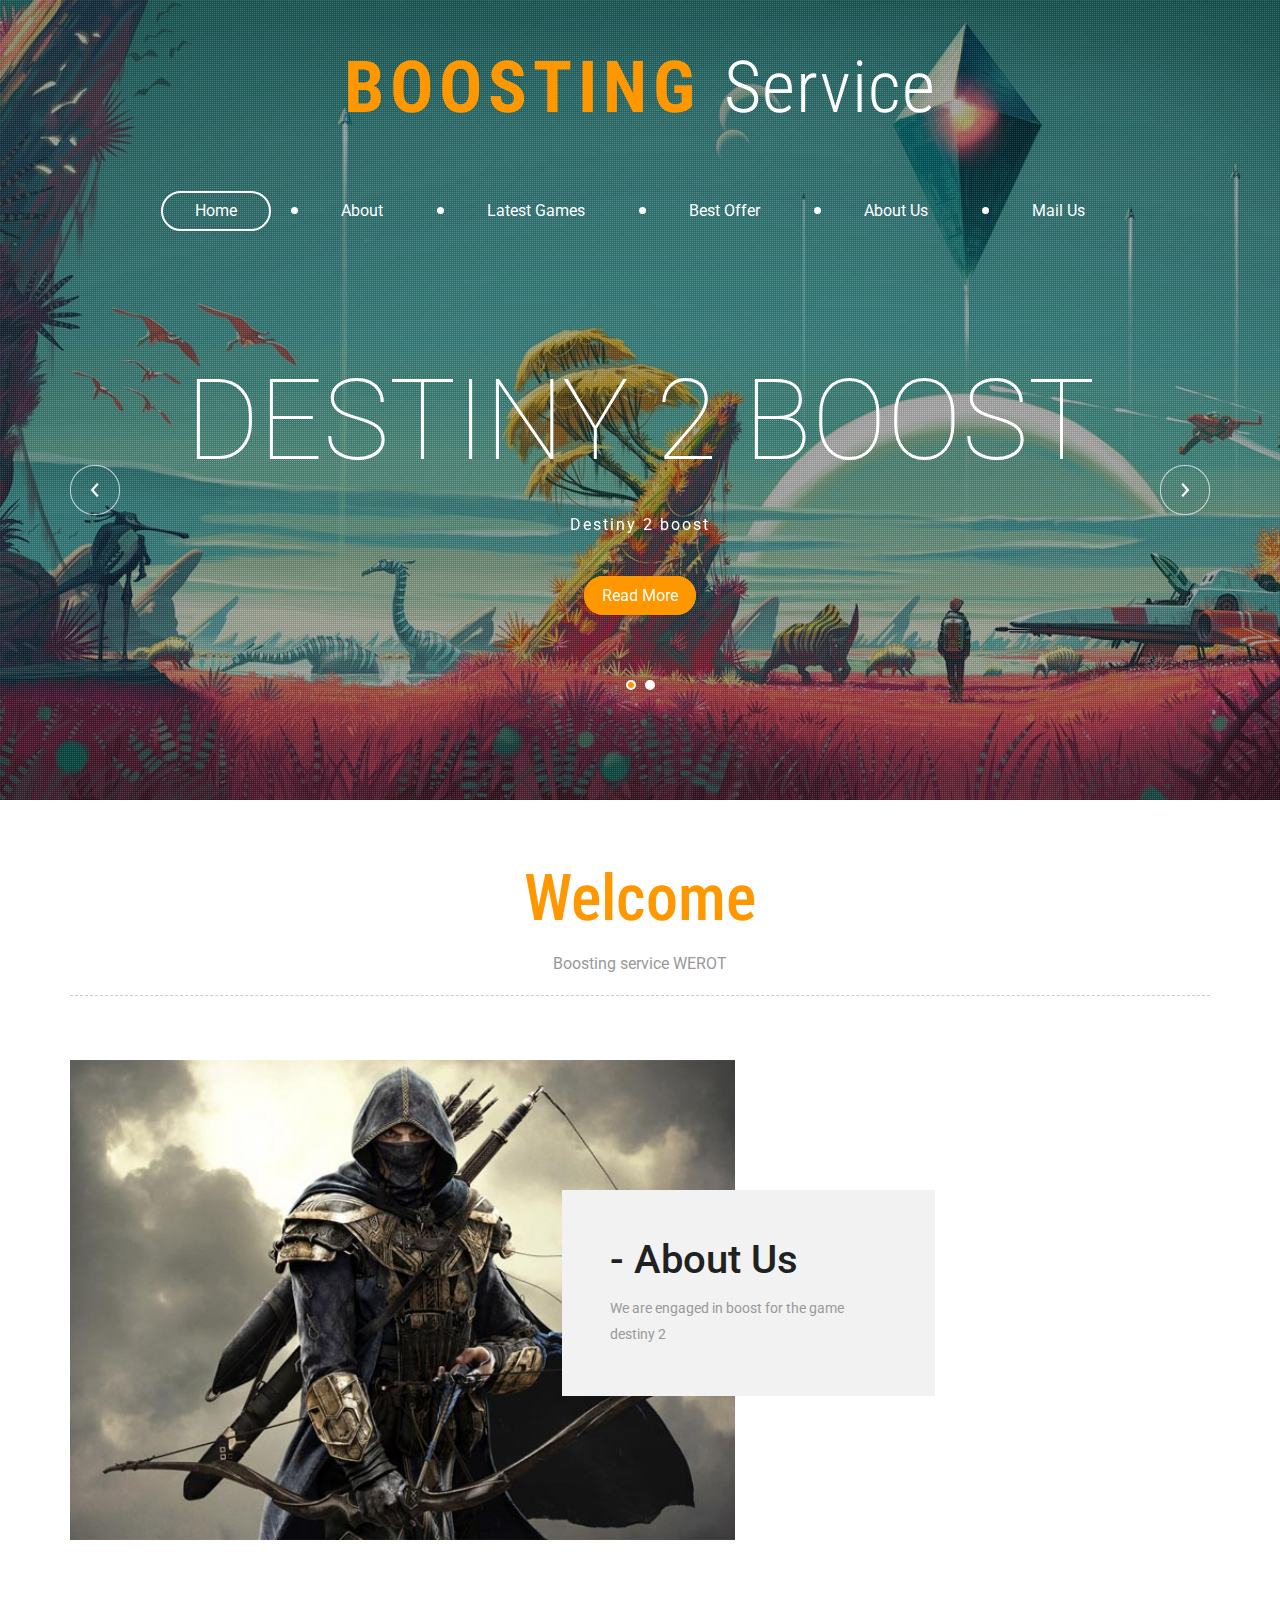
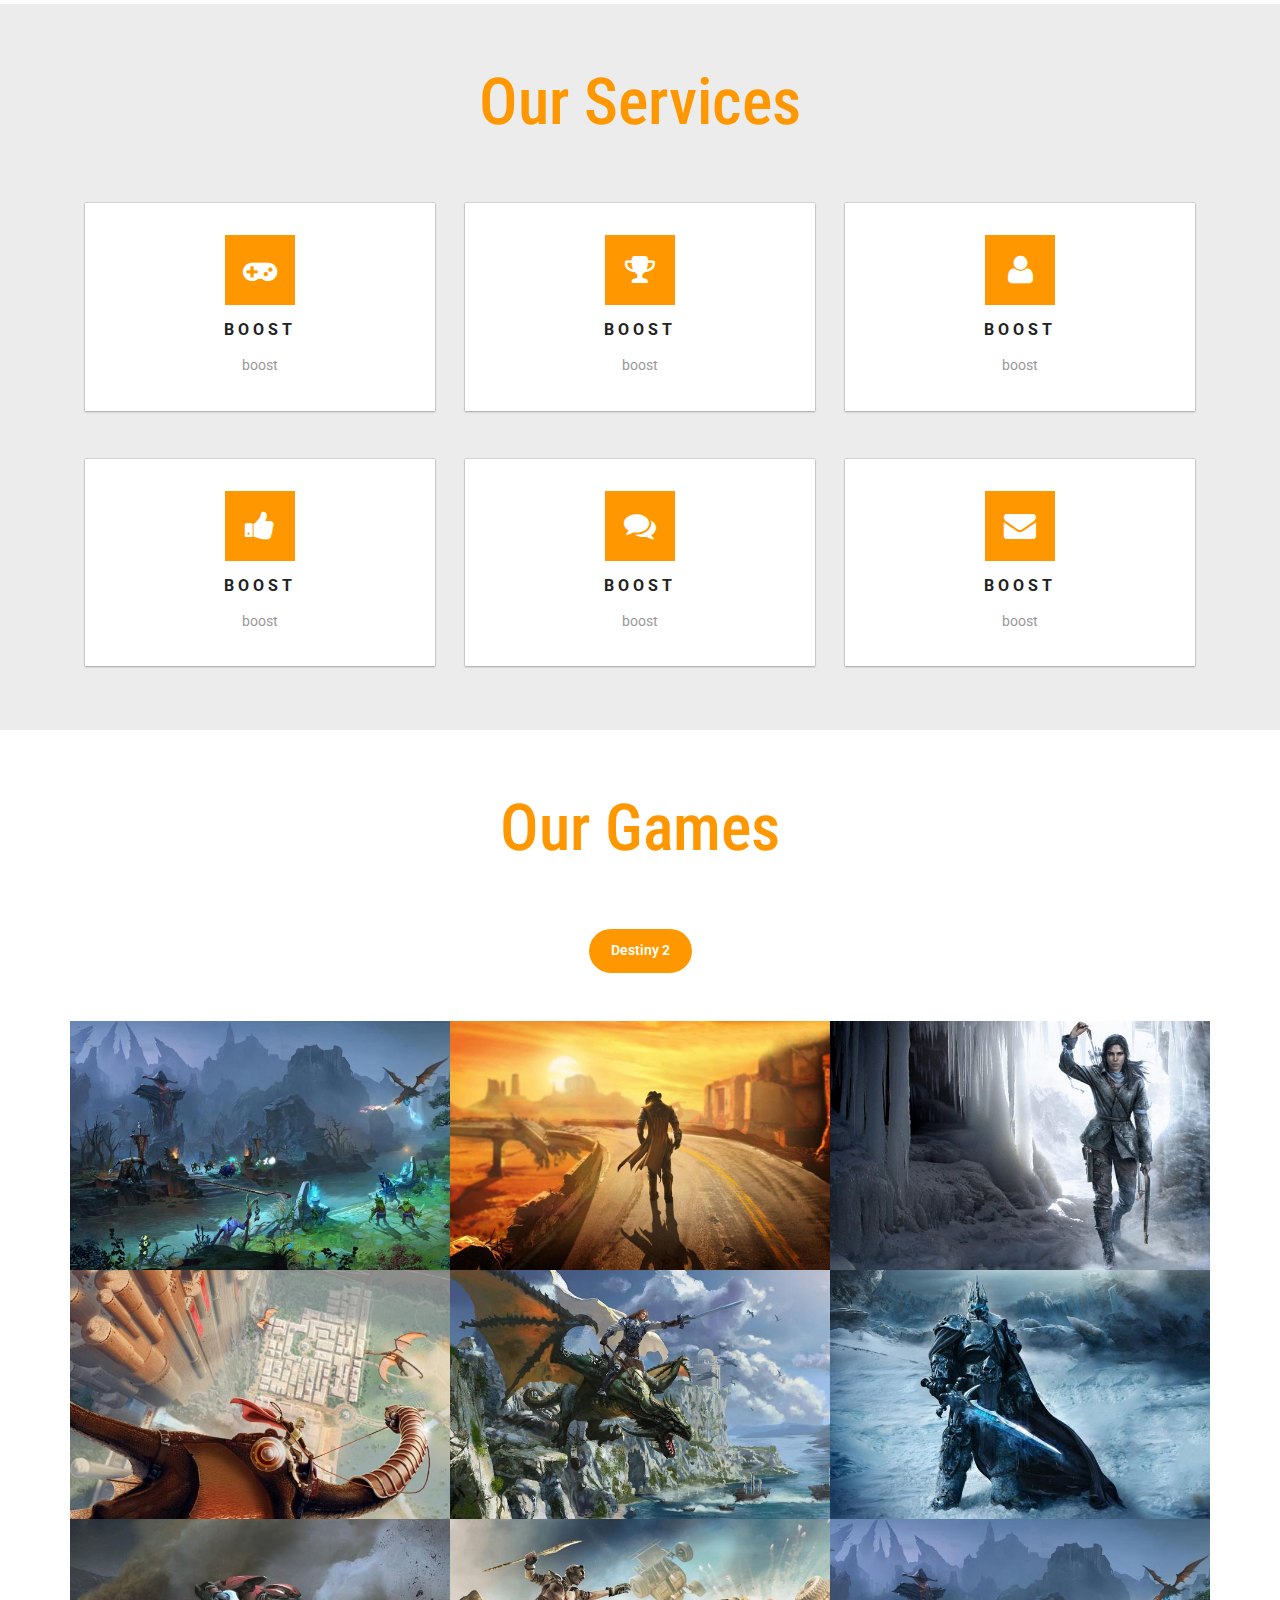
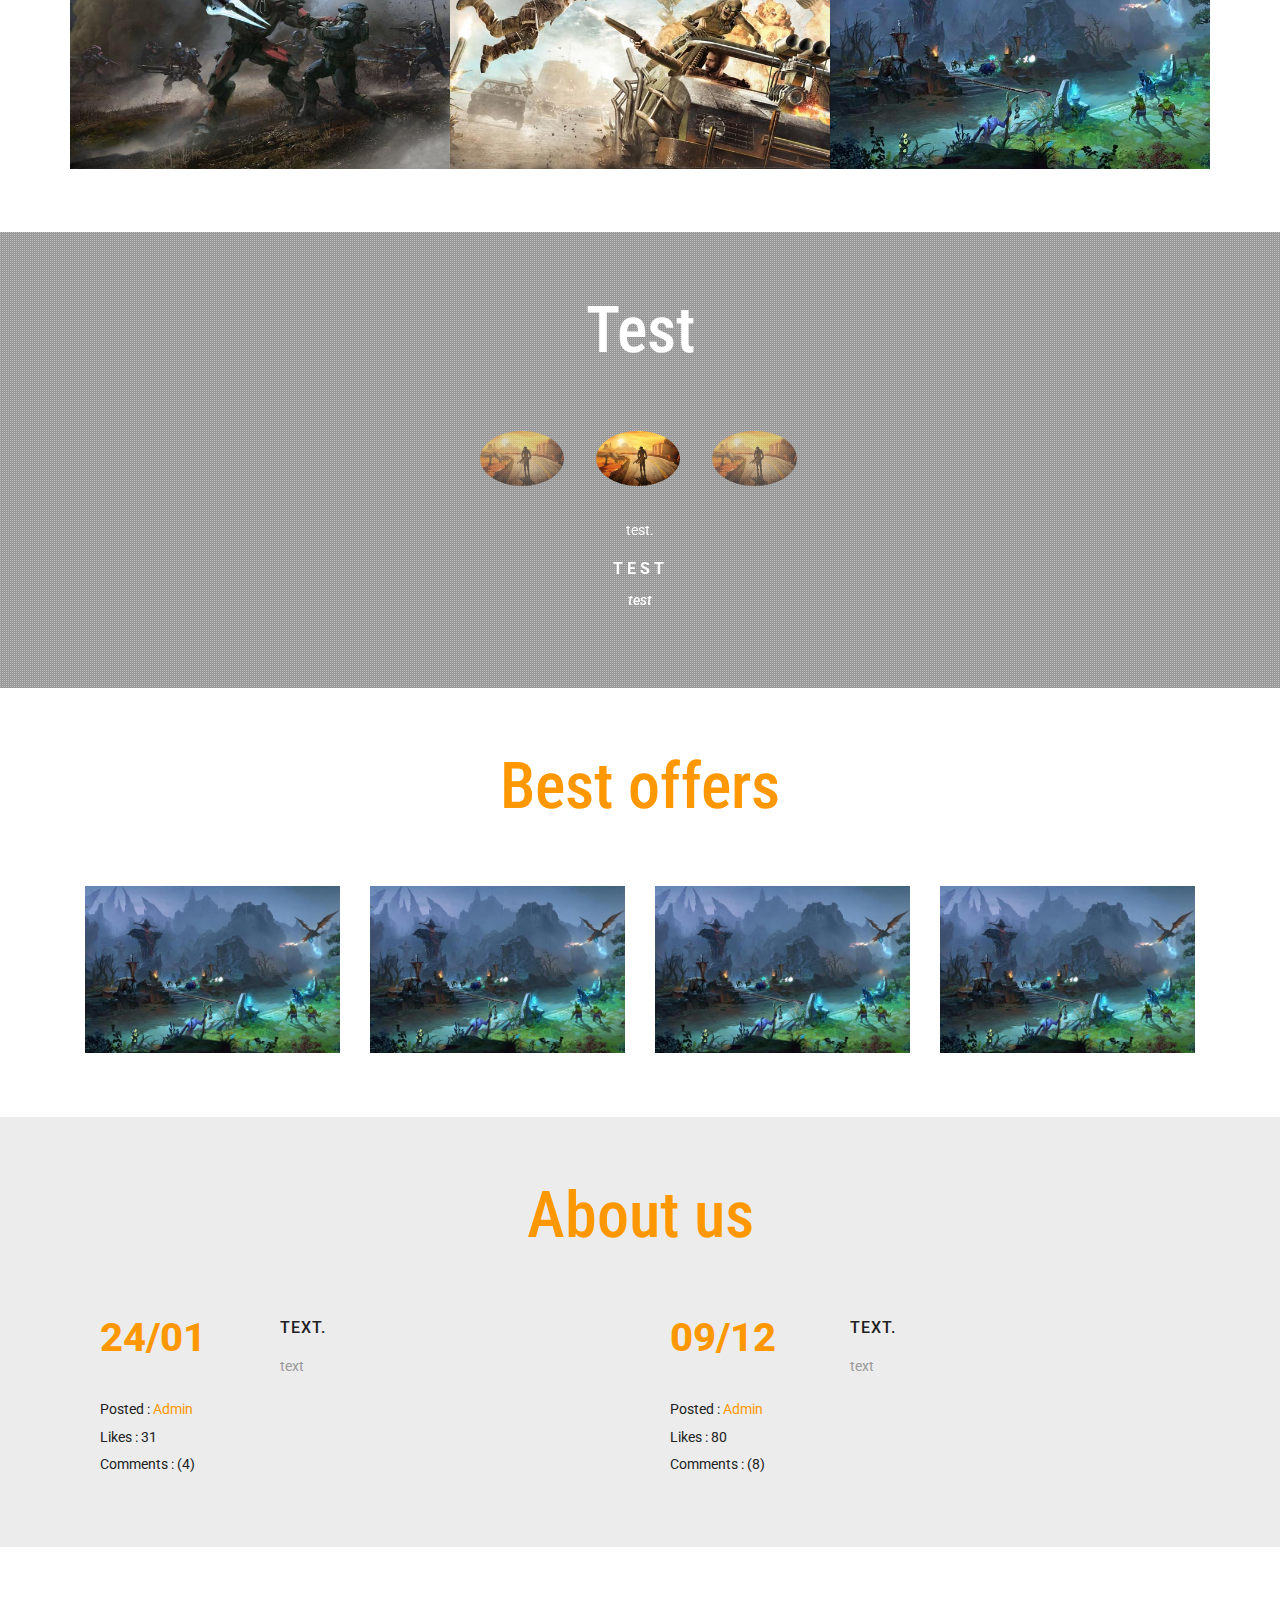
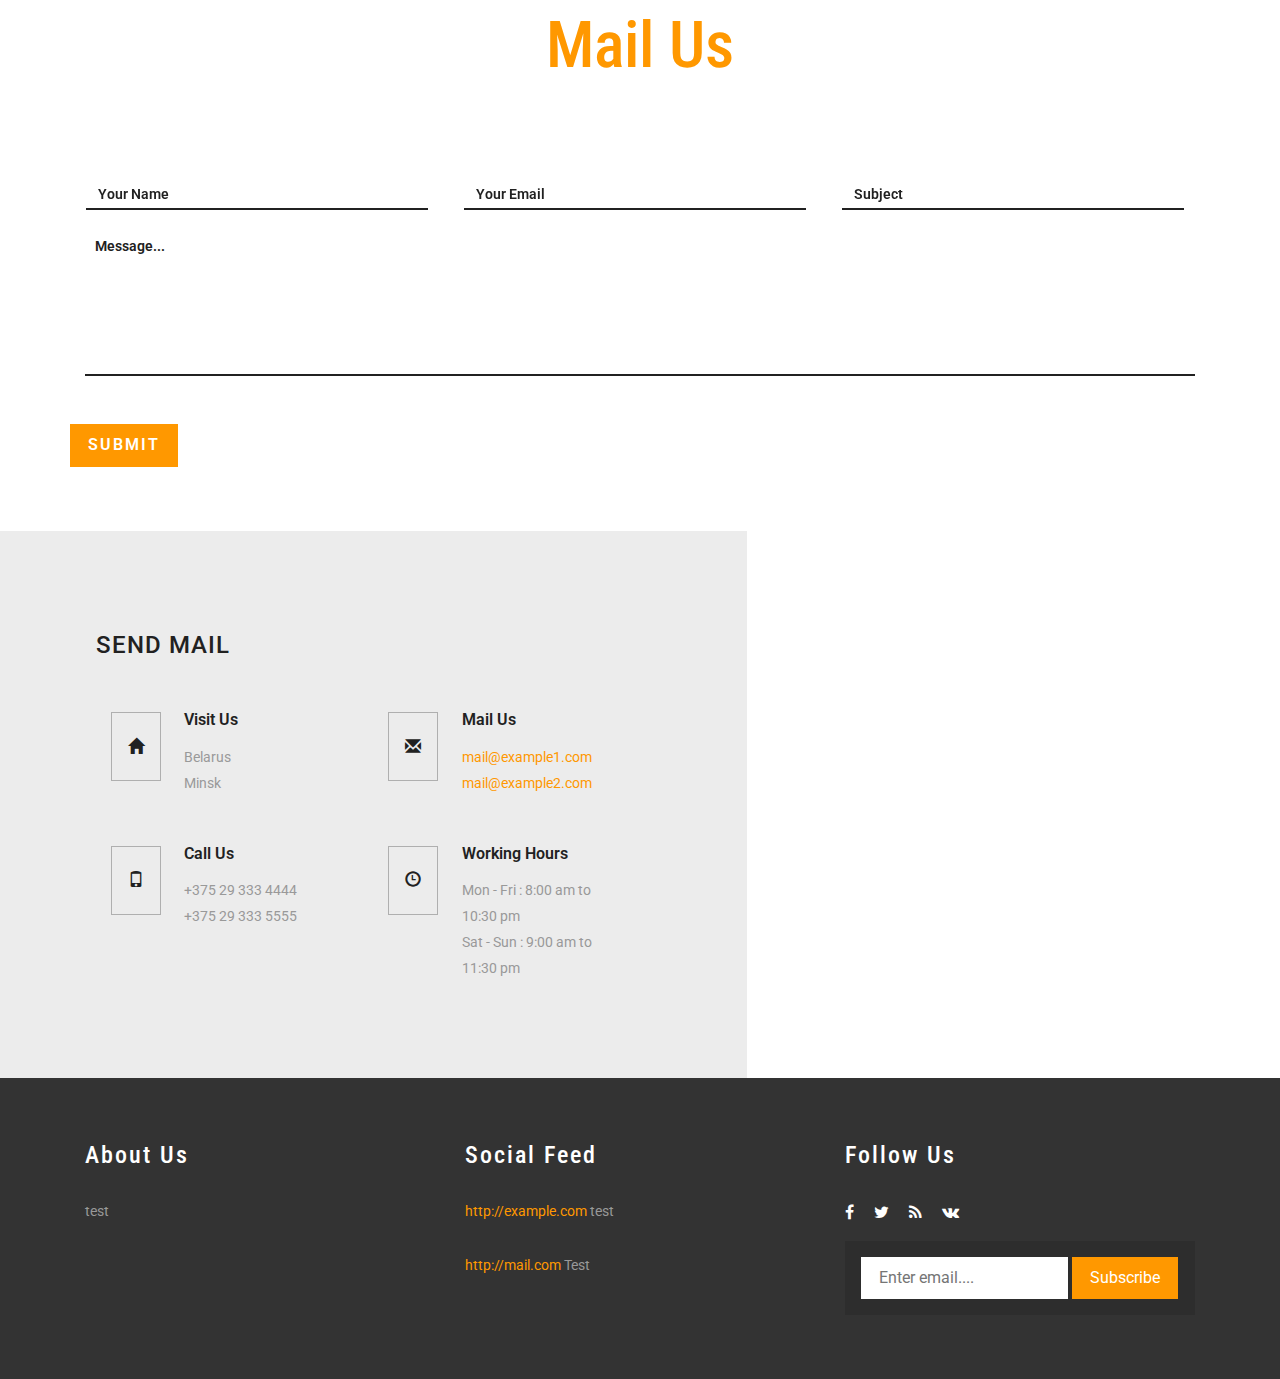
<file: index.html>
<!DOCTYPE html>
<html lang="en">
<head>
<meta name="viewport" content="width=device-width, initial-scale=1">
<meta charset="utf-8">
<meta name="keywords" content="Gaming Store Responsive web template, Bootstrap Web Templates, Flat Web Templates, Android Compatible web template, 
Smartphone Compatible web template, free webdesigns for Nokia, Samsung, LG, SonyEricsson, Motorola web design" />
<script type="application/x-javascript"> addEventListener("load", function() { setTimeout(hideURLbar, 0); }, false); function hideURLbar(){ window.scrollTo(0,1); } </script>
<!-- bootstrap-css -->
<link href="css/bootstrap.css" rel="stylesheet" type="text/css" media="all" />
<!--// bootstrap-css -->
<!-- css -->
<link rel="stylesheet" href="css/style.css" type="text/css" media="all" />
<!--// css -->
<!-- font-awesome icons -->
<link href="css/font-awesome.css" rel="stylesheet"> 
<!-- //font-awesome icons -->
<!-- portfolio -->	
<link rel="stylesheet" href="css/chocolat.css" type="text/css" media="all">
<!-- //portfolio -->	
<!-- font -->
<link href="//fonts.googleapis.com/css?family=Roboto:100,100i,300,300i,400,400i,500,500i,700,700i,900,900i" rel="stylesheet">
<link href='//fonts.googleapis.com/css?family=Roboto+Condensed:400,700italic,700,400italic,300italic,300' rel='stylesheet' type='text/css'>
<!-- //font -->
<script src="js/jquery-1.11.1.min.js"></script>
<script src="js/bootstrap.js"></script>
<script type="text/javascript">
	jQuery(document).ready(function($) {
		$(".scroll").click(function(event){		
			event.preventDefault();
			$('html,body').animate({scrollTop:$(this.hash).offset().top},1000);
		});
	});
</script> 

<!--[if lt IE 9]>
  <script src="https://oss.maxcdn.com/libs/html5shiv/3.7.0/html5shiv.js"></script>
<![endif]-->
</head>
<body>
	<!-- banner -->
	<div class="banner">
		<div class="agileinfo-dot">
			<div class="agileits-logo">
				<h1><a href="index.html"> Boosting <span>Service</span></a></h1>
			</div>
			<div class="header-top">
				<div class="container">
					<div class="header-top-info">
						<nav class="navbar navbar-default">
							<!-- Brand and toggle get grouped for better mobile display -->
							<div class="navbar-header">
								<button type="button" class="navbar-toggle collapsed" data-toggle="collapse" data-target="#bs-example-navbar-collapse-1">
									<span class="sr-only">Toggle navigation</span>
									<span class="icon-bar"></span>
									<span class="icon-bar"></span>
									<span class="icon-bar"></span>
								</button>
							</div>

							<!-- Collect the nav links, forms, and other content for toggling -->
							<div class="collapse navbar-collapse nav-wil" id="bs-example-navbar-collapse-1">
								<nav>
									<ul class="nav navbar-nav">
										<li class="active"><a href="index.html">Home</a></li>
										<li><a href="#about" class="scroll">About</a></li>
										<li><a href="#gallery" class="scroll">Latest Games</a></li>
										<li><a href="#team" class="scroll">Best Offer</a></li>
										<li><a href="#blog" class="scroll">About Us</a></li>
										<li><a href="#mail" class="scroll">Mail Us</a></li>
									</ul>
								</nav>
							</div>
							<!-- /.navbar-collapse -->
						</nav>
					</div>
				</div>
			</div>
			<div class="w3layouts-banner-info">
				<div class="container">
					<div class="w3layouts-banner-slider">
						<div class="w3layouts-banner-top-slider">
							<div class="slider">
								<div class="callbacks_container">
									<ul class="rslides callbacks callbacks1" id="slider4">
										<li>
											<div class="banner_text">
												<h3>Destiny 2 boost</h3>
												<p>Destiny 2 boost</p>
												<div class="w3-button">
													<a href="#" data-toggle="modal" data-target="#myModal">Read More</a>
												</div>
											</div>
										</li>
										<li>
											<div class="banner_text">
												<h3>Boost</h3>
												<p>Boost</p>
												<div class="w3-button">
													<a href="#" data-toggle="modal" data-target="#myModal">Read More</a>
												</div>
											</div>
										</li>
									</ul>
								</div>
								<div class="clearfix"> </div>
								<script src="js/responsiveslides.min.js"></script>
								<script>
									// You can also use "$(window).load(function() {"
									$(function () {
									  // Slideshow 4
									  $("#slider4").responsiveSlides({
										auto: true,
										pager:true,
										nav:true,
										speed: 500,
										namespace: "callbacks",
										before: function () {
										  $('.events').append("<li>before event fired.</li>");
										},
										after: function () {
										  $('.events').append("<li>after event fired.</li>");
										}
									  });
								
									});
								 </script>
								<!--banner Slider starts Here-->
							</div>
						</div>
					</div>
				</div>
			</div>
		</div>
	</div>
	<!-- //banner -->
	<!-- about -->
	<div class="about" id="about"> 
		<div class="container"> 
			<div class="welcome">
				<div class="agileits-title"> 
					<h2>Welcome</h2>
					<p>Boosting service WEROT</p>
				</div>
			</div>
			<div class="about-w3lsrow"> 
				<div class="col-md-7 col-sm-7 w3about-img"> 
					<div class="w3about-text"> 
						<h5 class="w3l-subtitle">- About Us</h5>
						<p>We are engaged in boost for the game destiny 2</p>
					</div>
				</div> 
				<div class="clearfix"> </div>
			</div>
		</div>
	</div>
	<!-- //about --> 
	<!-- markets -->
	<div class="markets" id="markets">
		<div class="container">
			<div class="agileits-title"> 
				<h3>Our Services</h3>
			</div>
			<div class="markets-grids">
				<div class="col-md-4 w3ls-markets-grid">
					<div class="agileits-icon-grid">
						<div class="icon-left">
							<i class="fa fa-gamepad" aria-hidden="true"></i>
						</div>
						<div class="icon-right">
							<h5>Boost</h5>
							<p>boost</p>
						</div>
						<div class="clearfix"> </div>
					</div>
				</div>
				<div class="col-md-4 w3ls-markets-grid">
					<div class="agileits-icon-grid">
						<div class="icon-left">
							<i class="fa fa-trophy" aria-hidden="true"></i>
						</div>
						<div class="icon-right">
							<h5>Boost</h5>
							<p>boost</p>
						</div>
						<div class="clearfix"> </div>
					</div>
				</div>
				<div class="col-md-4 w3ls-markets-grid">
					<div class="agileits-icon-grid">
						<div class="icon-left">
							<i class="fa fa-user" aria-hidden="true"></i>
						</div>
						<div class="icon-right">
							<h5>boost</h5>
							<p>boost</p>
						</div>
						<div class="clearfix"> </div>
					</div>
				</div>
				<div class="col-md-4 w3ls-markets-grid">
					<div class="agileits-icon-grid">
						<div class="icon-left">
							<i class="fa fa-thumbs-up" aria-hidden="true"></i>
						</div>
						<div class="icon-right">
							<h5>boost</h5>
							<p>boost</p>
						</div>
						<div class="clearfix"> </div>
					</div>
				</div>
				<div class="col-md-4 w3ls-markets-grid">
					<div class="agileits-icon-grid">
						<div class="icon-left">
							<i class="fa fa-comments" aria-hidden="true"></i>
						</div>
						<div class="icon-right">
							<h5>Boost</h5>
							<p>boost</p>
						</div>
						<div class="clearfix"> </div>
					</div>
				</div>
				<div class="col-md-4 w3ls-markets-grid">
					<div class="agileits-icon-grid">
						<div class="icon-left">
							<i class="fa fa-envelope" aria-hidden="true"></i>
						</div>
						<div class="icon-right">
							<h5>boost</h5>
							<p>boost</p>
						</div>
						<div class="clearfix"> </div>
					</div>
				</div>
				<div class="clearfix"> </div>
			</div>
		</div>
	</div>
	<!-- //markets -->
	<!-- portfolio -->
	<div class="portfolio" id="gallery">
		<div class="container">
			<div class="agileits-title"> 
				<h3>Our Games</h3> 
			</div>
			<ul class="simplefilter w3layouts agileits">
				<li class="active w3layouts agileits" data-filter="all">Destiny 2</li>
				<!-- <li class="w3layouts agileits" data-filter="1">Destiny 2</li>
				<li class="w3layouts agileits" data-filter="2">Category2</li>
				<li class="w3layouts agileits" data-filter="3">Category3</li>
				<li class="w3layouts agileits" data-filter="4">Category4</li>
				<li class="w3layouts agileits" data-filter="5">Category5</li> -->
			</ul>

			<div class="filtr-container w3layouts agileits">

				<div class="filtr-item w3layouts agileits portfolio-t" data-category="1, 5" data-sort="Busy streets">
					<a href="images/p1.jpg" class="b-link-stripe w3layouts agileits b-animate-go thickbox">
						<figure>
							<img src="images/p1.jpg" class="img-responsive w3layouts agileits" alt="W3layouts Agileits">
							<figcaption>
								<h3>Buy <span>now</span></h3>
							</figcaption>
						</figure>
					</a>
				</div>

				<div class="filtr-item w3layouts agileits" data-category="2, 5" data-sort="Luminous night">
					<a href="images/p2.jpg" class="b-link-stripe w3layouts agileits b-animate-go thickbox">
						<figure>
							<img src="images/p2.jpg" class="img-responsive w3layouts agileits" alt="W3layouts Agileits" >
							<figcaption>
								<h3>lvl <span>up</span></h3>
							</figcaption>
						</figure>
					</a>
				</div>

				<div class="filtr-item w3layouts agileits" data-category="1, 4" data-sort="City wonders">
					<a href="images/p3.jpg" class="b-link-stripe w3layouts agileits b-animate-go thickbox">
						<figure>
							<img src="images/p3.jpg" class="img-responsive w3layouts agileits" alt="W3layouts Agileits">
							<figcaption>
								<h3>lvl <span>up</span></h3>
							</figcaption>
						</figure>
					</a>
				</div>

				<div class="filtr-item w3layouts agileits" data-category="3" data-sort="In production">
					<a href="images/p4.jpg" class="b-link-stripe w3layouts agileits b-animate-go thickbox">
						<figure>
							<img src="images/p4.jpg" class="img-responsive w3layouts agileits" alt="W3layouts Agileits">
							<figcaption>
								<h3>lvl  <span>up</span></h3>
							</figcaption>
						</figure>
					</a>
				</div>

				<div class="filtr-item w3layouts agileits" data-category="3, 4" data-sort="Industrial site">
					<a href="images/p5.jpg" class="b-link-stripe w3layouts agileits b-animate-go thickbox">
						<figure>
							<img src="images/p5.jpg" class="img-responsive w3layouts agileits" alt="W3layouts Agileits">
							<figcaption>
								<h3>lvl <span>up</span></h3>
							</figcaption>
						</figure>
					</a>
				</div>

				<div class="filtr-item w3layouts agileits" data-category="2, 4" data-sort="Peaceful lake">
					<a href="images/p6.jpg" class="b-link-stripe w3layouts agileits b-animate-go thickbox">
						<figure>
							<img src="images/p6.jpg" class="img-responsive w3layouts agileits" alt="W3layouts Agileits">
							<figcaption>
								<h3>lvl <span>up</span></h3>
							</figcaption>
						</figure>
					</a>
				</div>

				<div class="filtr-item w3layouts agileits" data-category="1, 5" data-sort="City lights">
					<a href="images/p7.jpg" class="b-link-stripe w3layouts agileits b-animate-go thickbox">
						<figure>
							<img src="images/p7.jpg" class="img-responsive w3layouts agileits" alt="W3layouts Agileits">
							<figcaption>
								<h3>lvl <span>up</span></h3>
							</figcaption>
						</figure>
					</a>
				</div>

				<div class="filtr-item w3layouts agileits" data-category="2, 4" data-sort="Dreamhouse">
					<a href="images/p8.jpg" class="b-link-stripe w3layouts agileits b-animate-go thickbox">
						<figure>
							<img src="images/p8.jpg" class="img-responsive w3layouts agileits" alt="W3layouts Agileits">
							<figcaption>
								<h3>lvl <span>up</span></h3>
							</figcaption>
						</figure>
					</a>
				</div>

				<div class="filtr-item w3layouts agileits" data-category="2, 4" data-sort="Dreamhouse">
					<a href="images/p1.jpg" class="b-link-stripe w3layouts agileits b-animate-go thickbox">
						<figure>
							<img src="images/p1.jpg" class="img-responsive w3layouts agileits" alt="W3layouts Agileits">
							<figcaption>
								<h3>lvl <span>up</span></h3>
							</figcaption>
						</figure>
					</a>
				</div>
				<div class="clearfix"></div>
			</div>
		</div>
	</div>
	<!-- //portfolio -->
	<!-- modal -->
	<div class="modal about-modal fade" id="myModal" tabindex="-1" role="dialog">
		<div class="modal-dialog" role="document">
			<div class="modal-content">
				<div class="modal-header"> 
					<button type="button" class="close" data-dismiss="modal" aria-label="Close"><span aria-hidden="true">&times;</span></button>						
					<h4 class="modal-title">Gaming <span>Store</span></h4>
				</div> 
				<div class="modal-body">
					<div class="agileits-w3layouts-info">
						<img src="images/1.jpg" alt="" />
						<p>Duis venenatis, turpis eu bibendum porttitor, sapien quam ultricies tellus, ac rhoncus risus odio eget nunc. Pellentesque ac fermentum diam. Integer eu facilisis nunc, a iaculis felis. Pellentesque pellentesque tempor enim, in dapibus turpis porttitor quis. Suspendisse ultrices hendrerit massa. Nam id metus id tellus ultrices ullamcorper.  Cras tempor massa luctus, varius lacus sit amet, blandit lorem. Duis auctor in tortor sed tristique. Proin sed finibus sem</p>
					</div>
				</div>
			</div>
		</div>
	</div>
	<!-- //modal -->
	<!-- testimonial -->
	<div class="jarallax testimonial" id="testimonial">
		<div class="testimonial-dot">
			<div class="container">
				<div class="agileits-title testimonial-heading"> 
					<h3>Test</h3> 
				</div>
				<div class="w3-agile-testimonial">
					<div class="slider">
						<div class="callbacks_container">
							<ul class="rslides callbacks callbacks1" id="slider3">
								<li>
									<div class="testimonial-img-grid">
										<div class="testimonial-img t-img1">
											<img src="images/p2.jpg" alt="" />
										</div>
										<div class="testimonial-img">
											<img src="images/p2.jpg" alt="" />
										</div>
										<div class="testimonial-img t-img2">
											<img src="images/p2.jpg" alt="" />
										</div>
										<div class="clearfix"> </div>
									</div>
									<div class="testimonial-img-info">
										<p>test.</p>
										<h5>test</h5>
										<h6>test</h6>
									</div>
								</li>
								<li>
									<div class="testimonial-img-grid">
										<div class="testimonial-img t-img1">
											<img src="images/p2.jpg" alt="" />
										</div>
										<div class="testimonial-img">
											<img src="images/p2.jpg" alt="" />
										</div>
										<div class="testimonial-img t-img2">
											<img src="images/p2.jpg" alt="" />
										</div>
										<div class="clearfix"> </div>
									</div>
									<div class="testimonial-img-info">
										<p> test.</p>
										<h5>test</h5>
										<h6>test</h6>
									</div>
								</li>
								<li>
									<div class="testimonial-img-grid">
										<div class="testimonial-img t-img1">
											<img src="images/p2.jpg" alt="" />
										</div>
										<div class="testimonial-img">
											<img src="images/p2.jpg" alt="" />
										</div>
										<div class="testimonial-img t-img2">
											<img src="images/p2.jpg" alt="" />
										</div>
										<div class="clearfix"> </div>
									</div>
									<div class="testimonial-img-info">
										<p>test</p>
										<h5>test</h5>
										<h6>test</h6>
									</div>
								</li>
							</ul>
						</div>
						<div class="clearfix"> </div>
						<script>
									// You can also use "$(window).load(function() {"
									$(function () {
									  // Slideshow 4
									  $("#slider3").responsiveSlides({
										auto: true,
										pager:false,
										nav:false,
										speed: 500,
										namespace: "callbacks",
										before: function () {
										  $('.events').append("<li>before event fired.</li>");
										},
										after: function () {
										  $('.events').append("<li>after event fired.</li>");
										}
									  });
								
									});
						</script>
						<!--banner Slider starts Here-->
					</div>
				</div>
			</div>
		</div>
	</div>
	<!-- //testimonial -->
	<!-- team -->
	<div class="team" id="team">
		<div class="container">
			<div class="agileits-title"> 
				<h3>Best offers</h3> 
			</div>
			<div class="agileits-team-grids">
				<div class="col-md-3 agileits-team-grid">
					<div class="team-info">
						<img src="images/p1.jpg" alt="">
						<div class="team-caption"> 
							<h4>lvl up</h4>
							<p>100$</p>
						</div>
					</div>
				</div>
				<div class="col-md-3 agileits-team-grid">
					<div class="team-info">
						<img src="images/p1.jpg" alt="">
						<div class="team-caption"> 
							<h4>lvl up</h4>
							<p>100$</p>
							
						</div>
					</div>
				</div>
				<div class="col-md-3 agileits-team-grid">
					<div class="team-info">
						<img src="images/p1.jpg" alt="">
						<div class="team-caption"> 
							<h4>lvl up</h4>
							<p>100$</p>
							<ul>
								
							</ul>
						</div>
					</div>
				</div>
				<div class="col-md-3 agileits-team-grid">
					<div class="team-info">
						<img src="images/p1.jpg" alt="">
						<div class="team-caption"> 
							<h4>lvl up</h4>
							<p>100$</p>
							<ul>
								
							</ul>
						</div>
					</div>
				</div>
				<div class="clearfix"> </div>
			</div>
		</div>
	</div>
	<!-- //team -->
	<!-- blog -->
	<div id="blog" class="blog">
		<div class="container"> 
			<div class="agileits-title">
				<h3>About us</h3>
			</div> 
			<div class="wthree-blog-grids">
				<div class="col-md-6 w3-agileits-blog-grid">
					<div class="col-sm-4 col-xs-3 blog-left">
						<h4>24/01</h4>
						<ul>
							<li>Posted : <a href="#">Admin</a></li>
							<li>Likes : 31<li>
							<li>Comments : (4)</li>
						</ul>
					</div>
					<div class="col-sm-8 col-xs-9 blog-right">
						<a href="#" data-toggle="modal" data-target="#myModal">text.</a>
						<p>text </p>
					</div>
					<div class="clearfix"> </div>
				</div>
				<div class="col-md-6 w3-agileits-blog-grid">
					<div class="col-sm-4 col-xs-3 blog-left">
						<h4>09/12</h4>
						<ul>
							<li>Posted : <a href="#">Admin</a></li>
							<li>Likes : 80<li>
							<li>Comments : (8)</li>
						</ul>
					</div>
					<div class="col-sm-8 col-xs-9 blog-right">
						<a href="#" data-toggle="modal" data-target="#myModal">text.</a>
						<p>text</p>
					</div>
					<div class="clearfix"> </div>
				</div>
				<div class="clearfix"> </div>
			</div>
		</div>
	</div>
	<!-- //blog -->
	<!-- mail -->
	<div class="mail" id="mail">
		<div class="container">
			<div class="agileits-title">
				<h3>Mail Us</h3>
			</div> 
			<div class="w3_mail_grids">
				<form action="https://sendmail.w3layouts.com/submitForm" method="post">
					<span class="input input--jiro">
						<input class="input__field input__field--jiro" type="text" id="input-10" name="w3lName" placeholder="Your Name" required=""/>
						<label class="input__label input__label--jiro" for="input-10">
							<span class="input__label-content input__label-content--jiro">Your Name</span>
						</label>
					</span>
					<span class="input input--jiro">
						<input class="input__field input__field--jiro" type="email" id="input-11" name="w3lSender" placeholder="Your Email Address" required=""/>
						<label class="input__label input__label--jiro" for="input-11">
							<span class="input__label-content input__label-content--jiro">Your Email</span>
						</label>
					</span>
					<span class="input input--jiro">
						<input class="input__field input__field--jiro" type="text" id="input-12" name="w3lSubject" placeholder="Subject" required=""/>
						<label class="input__label input__label--jiro" for="input-12">
							<span class="input__label-content input__label-content--jiro">Subject</span>
						</label>
					</span>
					<textarea name="w3lMessage" placeholder="Message..." required=""></textarea>
					<input type="submit" value="Submit">
				</form>
			</div>
		</div>
	</div>
	<script src="js/classie.js"></script>
	<script>
			(function() {
				// trim polyfill : https://developer.mozilla.org/en-US/docs/Web/JavaScript/Reference/Global_Objects/String/Trim
				if (!String.prototype.trim) {
					(function() {
						// Make sure we trim BOM and NBSP
						var rtrim = /^[\s\uFEFF\xA0]+|[\s\uFEFF\xA0]+$/g;
						String.prototype.trim = function() {
							return this.replace(rtrim, '');
						};
					})();
				}

				[].slice.call( document.querySelectorAll( 'input.input__field' ) ).forEach( function( inputEl ) {
					// in case the input is already filled..
					if( inputEl.value.trim() !== '' ) {
						classie.add( inputEl.parentNode, 'input--filled' );
					}

					// events:
					inputEl.addEventListener( 'focus', onInputFocus );
					inputEl.addEventListener( 'blur', onInputBlur );
				} );

				function onInputFocus( ev ) {
					classie.add( ev.target.parentNode, 'input--filled' );
				}

				function onInputBlur( ev ) {
					if( ev.target.value.trim() === '' ) {
						classie.remove( ev.target.parentNode, 'input--filled' );
					}
				}
			})();
		</script>
	<!-- //mail -->
	<!-- contact -->
	<div id="contact" class="contact">
		<div class="contact-row agileits-w3layouts">  
			<!-- <div class="col-md-5 contact-w3lsleft map">
				<iframe src="https://www.google.com/maps/embed?pb=!1m18!1m12!1m3!1d3023.948805392833!2d-73.99619098458929!3d40.71914347933105!2m3!1f0!2f0!3f0!3m2!1i1024!2i768!4f13.1!3m3!1m2!1s0x89c25a27e2f24131%3A0x64ffc98d24069f02!2sCANADA!5e0!3m2!1sen!2sin!4v1479793484055"></iframe>
			</div> -->
			<div class="col-md-7 contact-w3lsright">
				<h6>send mail </h6>
				<div class="col-xs-6 address-row">
					<div class="col-xs-2 address-left">
						<span class="glyphicon glyphicon-home" aria-hidden="true"></span>
					</div>
					<div class="col-xs-10 address-right">
						<h5>Visit Us</h5>
						<p>Belarus <br>Minsk </p>
					</div>
					<div class="clearfix"> </div>
				</div>
				<div class="col-xs-6 address-row w3-agileits">
					<div class="col-xs-2 address-left">
						<span class="glyphicon glyphicon-envelope" aria-hidden="true"></span>
					</div>
					<div class="col-xs-10 address-right">
						<h5>Mail Us</h5>
						<p><a href="mailto:info@example.com"> mail@example1.com </a></p>
						<p><a href="mailto:info@example.com"> mail@example2.com</a></p>
					</div>
					<div class="clearfix"> </div>
				</div>
				<div class="col-xs-6 address-row">
					<div class="col-xs-2 address-left">
						<span class="glyphicon glyphicon-phone" aria-hidden="true"></span>
					</div>
					<div class="col-xs-10 address-right">
						<h5>Call Us</h5>
						<p>+375 29 333 4444<br></p>
						<p>+375 29 333 5555</p>
					</div>
					<div class="clearfix"> </div>
				</div> 
				<div class="col-xs-6 address-row">
					<div class="col-xs-2 address-left">
						<span class="glyphicon glyphicon-time" aria-hidden="true"></span>
					</div>
					<div class="col-xs-10 address-right">
						<h5>Working Hours</h5>
						<p>Mon - Fri : 8:00 am to 10:30 pm<br>
						Sat - Sun : 9:00 am to 11:30 pm</p>
					</div>
					<div class="clearfix"> </div>
				</div>
				<div class="clearfix"> </div>	
			</div>
			<div class="clearfix"> </div>
		</div>	
	</div>
	<!-- //contact -->  
	<!-- footer -->
	<div class="footer">
		<div class="container">
			<div class="footer-top">
				<div class="col-md-4 amet-sed"> 
					<div class="footer-title">
						<h3>About Us</h3>
					</div> 
					<p>test</p>
				</div>
				<div class="col-md-4 amet-sed amet-medium">
					<div class="footer-title">
						<h3>Social Feed</h3>
					</div> 
					<p><a href="#">http://example.com</a> test </p>
					<p><a href="#">http://mail.com</a> Test </p>
				</div>
				<div class="col-md-4 amet-sed ">
					<div class="footer-title">
						<h3>Follow Us</h3>
					</div> 
					<div class="agileinfo-social-grids">
						<ul>
							<li><a href="#"><i class="fa fa-facebook"></i></a></li>
							<li><a href="#"><i class="fa fa-twitter"></i></a></li>
							<li><a href="#"><i class="fa fa-rss"></i></a></li>
							<li><a href="#"><i class="fa fa-vk"></i></a></li>
						</ul>
					</div>
					<div class="support">
						<form action="#" method="post">
							<input type="email" placeholder="Enter email...." required=""> 
							<input type="submit" value="Subscribe" class="botton">
						</form> 
					</div>
				</div>
				<div class="clearfix"> </div>
			</div>
		</div>
	</div>
	<script src="js/jarallax.js"></script>
	<!-- <script src="js/SmoothScroll.min.js"></script> -->
	<script type="text/javascript">
		/* init Jarallax */
		$('.jarallax').jarallax({
			speed: 0.5,
			imgWidth: 1366,
			imgHeight: 768
		})
	</script>
	<script src="js/responsiveslides.min.js"></script>
	<script type="text/javascript" src="js/move-top.js"></script>
	<script type="text/javascript" src="js/easing.js"></script>
	<!-- here stars scrolling icon -->
	<script type="text/javascript">
		$(document).ready(function() {
			/*
				var defaults = {
				containerID: 'toTop', // fading element id
				containerHoverID: 'toTopHover', // fading element hover id
				scrollSpeed: 1200,
				easingType: 'linear' 
				};
			*/
								
			$().UItoTop({ easingType: 'easeOutQuart' });
								
			});
	</script>
	<!-- //here ends scrolling icon -->
	<!-- Tabs-JavaScript -->
	<script src="js/jquery.filterizr.js"></script>
		<script src="js/controls.js"></script>
		<script type="text/javascript">
			$(function() {
				$('.filtr-container').filterizr();
			});
		</script>
	<!-- //Tabs-JavaScript -->
	<!-- PopUp-Box-JavaScript -->
		<script src="js/jquery.chocolat.js"></script>
		<script type="text/javascript">
			$(function() {
				$('.filtr-item a').Chocolat();
			});
		</script>
	<!-- //PopUp-Box-JavaScript -->
</body>	
</html>
</file>
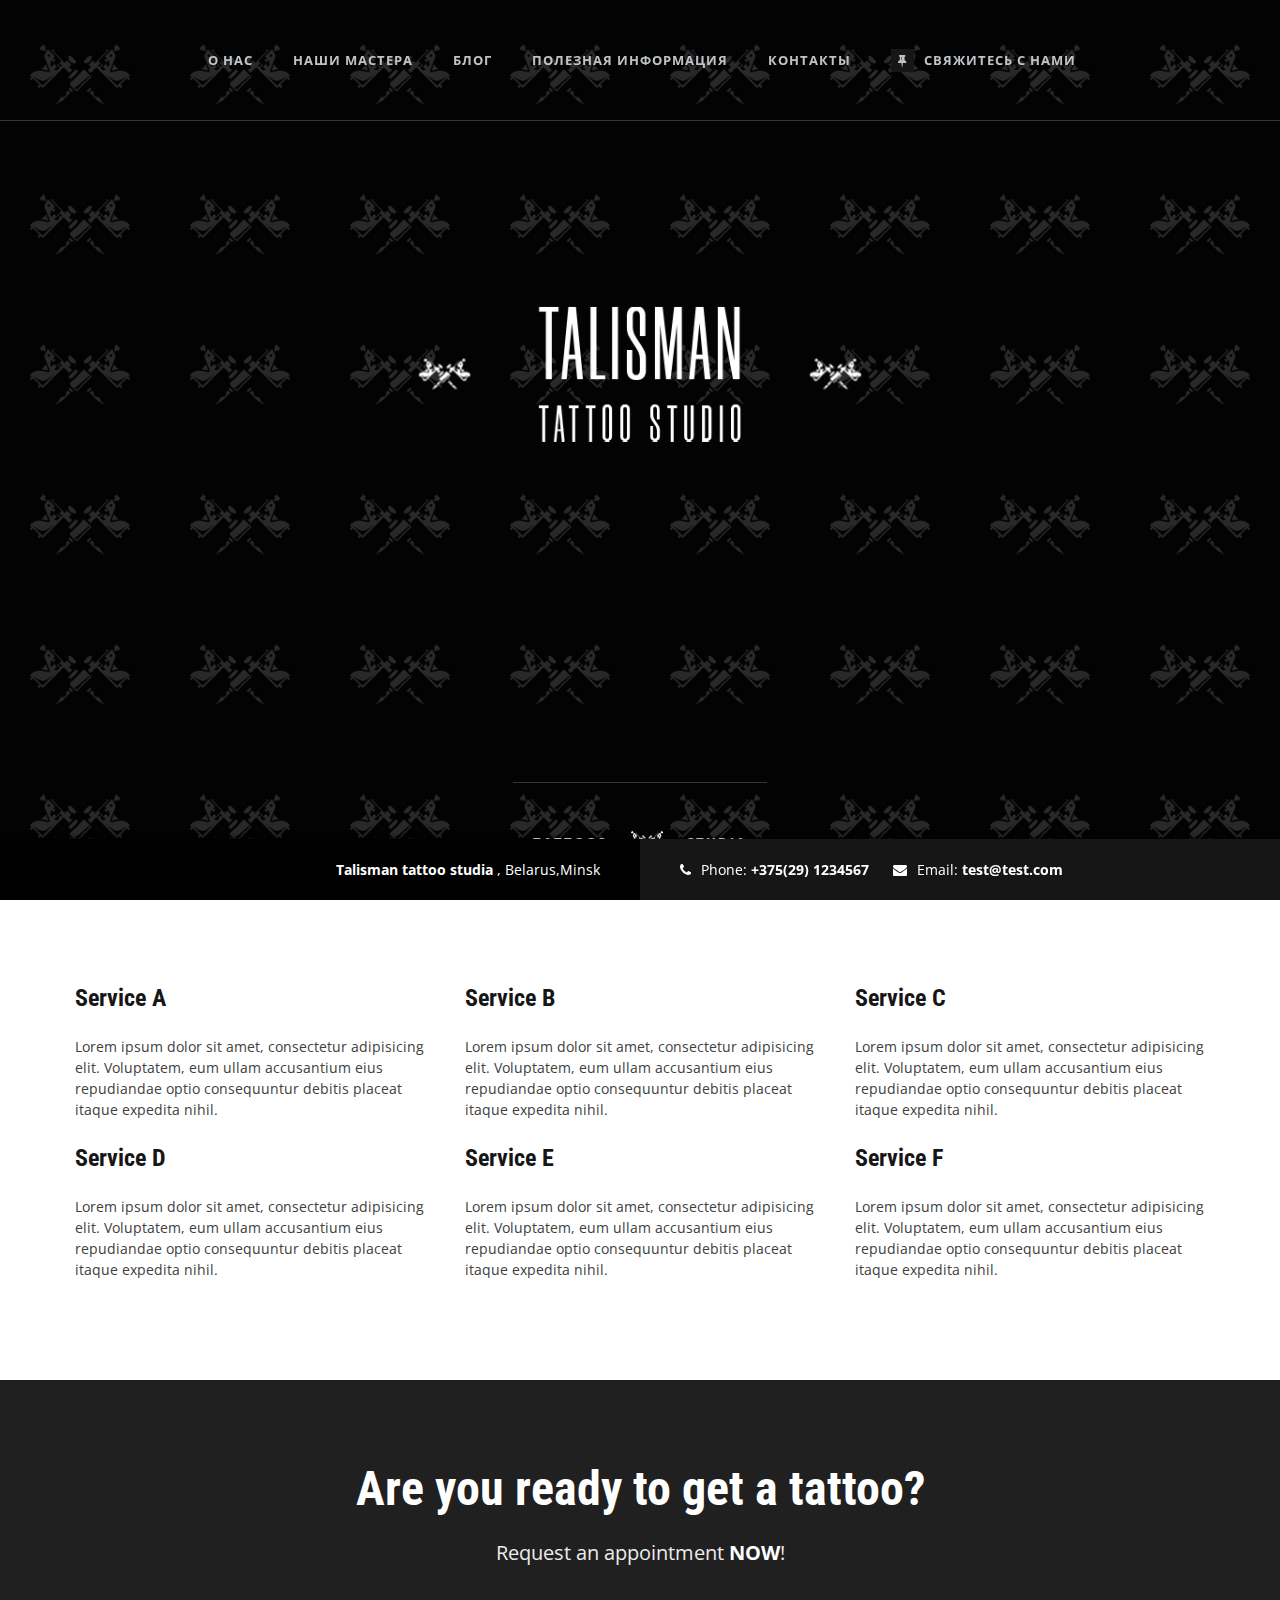
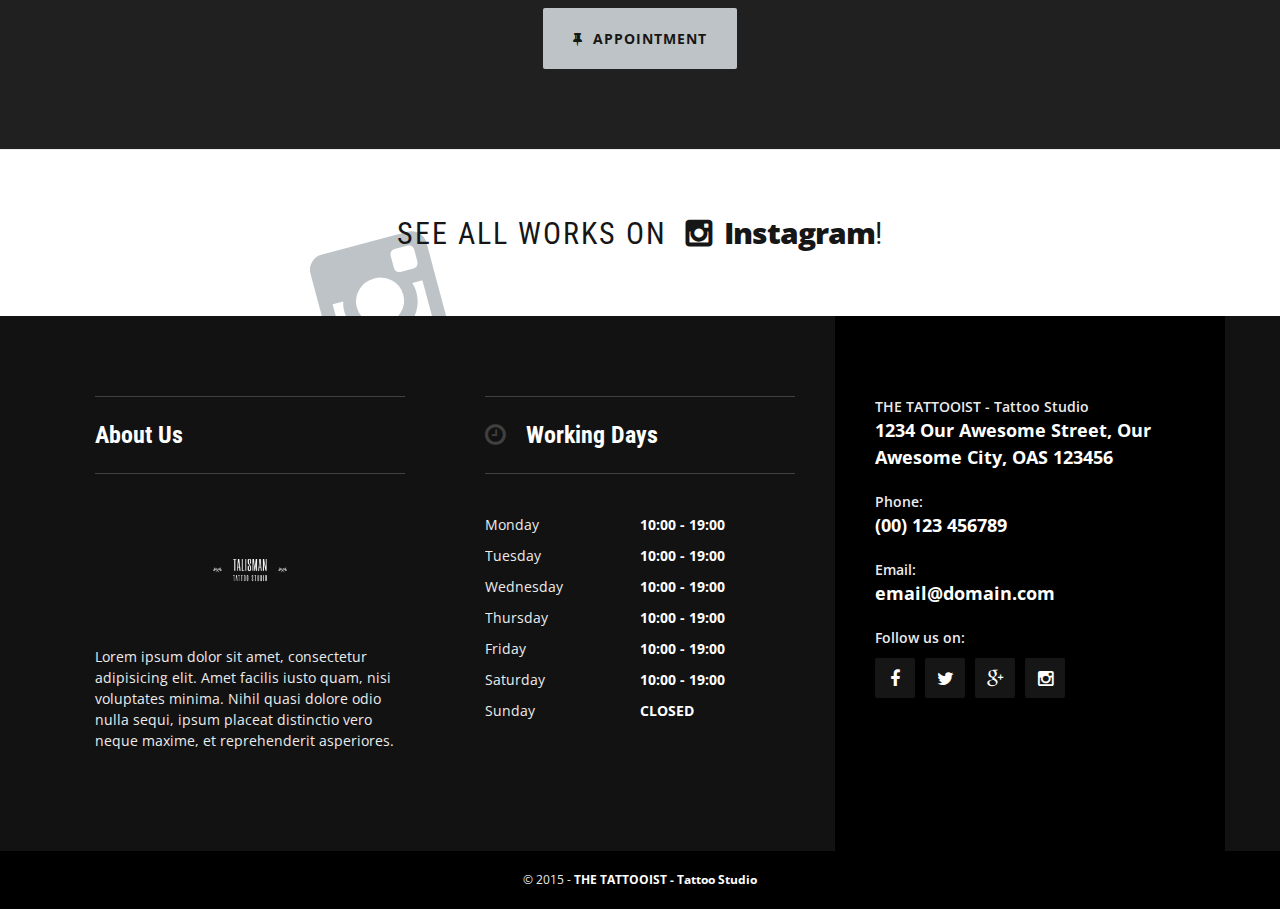
<file: Downloads/tattoo_sait/main/the_tattooist/index.html>
<!DOCTYPE html>
<html lang="en-US">
    <head>
        <meta charset="utf-8">
        <title>Talisman</title>
        <meta name="description" content="">
        <meta name="viewport" content="width=device-width, initial-scale=1.0, maximum-scale=1.0">
        <link rel="shortcut icon" href="favicon.ico">
        <link rel="stylesheet" href="css/main.css">
    </head>
    <body>

        <div class="wrapper">

            <header id="master-header" class="full-screen overlayed">

                <div class="bg-overlay"></div>
                <div id="media-container"></div>
                <div class="top-header">
                    
                    <div class="container">

                        <!-- ============ Main Navigation - START ============ -->

                        <a id="nav-toggle" href="#"><span></span></a>
                        <nav id="nav-menu">
                            <ul>
                                <li>
                                    <a title="About Us 1 Page" href="about-us-1.html">О нас</a>
                                    <ul>
                                        <li><a title="About Us 2 Page" href="about-us-2.html">О нас 2</a></li>
                                        <li><a title="Artist Page" href="artist.html">Наши мастера</a></li>
                                    </ul>
                                </li>
                                <li>
                                    <a title="Portfolio" href="#">Наши мастера</a>
                                    <ul>
                                        <li>
                                            <a title="Classic Portfolio" href="#">Classic</a>
                                            <ul>
                                                <li><a title="Classic Portfolio - 3 Columns" href="portfolio-3col.html">3 Columns</a></li>
                                                <li><a title="Classic Portfolio - 4 Columns" href="portfolio-4col.html">4 Columns</a></li>
                                                <li><a title="Classic Portfolio - 6 Columns" href="portfolio-6col.html">6 Columns</a></li>
                                            </ul>
                                        </li>
                                        <li>
                                            <a title="Portfolio with Filters" href="#">With Filters</a>
                                            <ul>
                                                <li><a title="Portfolio with Filters - 3 Columns" href="portfolio-3col-filters.html">3 Columns</a></li>
                                                <li><a title="Portfolio with Filters - 4 Columns" href="portfolio-4col-filters.html">4 Columns</a></li>
                                                <li><a title="Portfolio with Filters - 6 Columns" href="portfolio-6col-filters.html">6 Columns</a></li>
                                            </ul>
                                        </li>
                                        <li>
                                            <a title="Portfolio with Artists Filters" href="#">With Artists Filters</a>
                                            <ul>
                                                <li><a title="Portfolio with Artists Filters - 3 Columns" href="portfolio-3col-artists-filters.html">3 Columns</a></li>
                                                <li><a title="Portfolio with Artists Filters - 4 Columns" href="portfolio-4col-artists-filters.html">4 Columns</a></li>
                                                <li><a title="Portfolio with Artists Filters - 6 Columns" href="portfolio-6col-artists-filters.html">6 Columns</a></li>
                                            </ul>
                                        </li>
                                    </ul>
                                </li>
                                <li>
                                    <a title="Journal" href="journal.html">Блог</a>
                                    <ul>
                                        <li><a title="Blog" href="blog.html">Blog</a></li>
                                        <li><a title="Blog Post" href="blog-post.html">Single Post</a></li>
                                    </ul>
                                </li>
                                <li><a title="Faqs &amp; Disclaimers Page" href="faq.html">Полезная информация</a></li>
                                <li><a title="Contacts Page" href="contacts.html">Контакты</a></li>
                                <li><a title="Appointment Page" href="appointment.html"><i class="fa fa-thumb-tack"></i>Свяжитесь с нами</a></li>
                            </ul>
                        </nav>

                        <!-- ============ Main Navigation - END ============ -->

                    </div>

                </div>

                <div id="brand">

                    <h1 id=""><img src="log.png" alt="Talisman tattoo studia" width="4000"></h1>
                    <div class="info">
                        <span>Tattoos</span><img src="img/divider.png" alt=""><span>Studia</span>
                    </div>

                </div>

            </header>

            <!-- ============ Main Header - END ============ -->

            <div id="main">

                <!-- ============ Contacts Bar - START ============ -->

                <div id="contacts-bar" class="row">
                    <div class="address col-md-6"><strong>Talisman tattoo studia </strong>, Belarus,Minsk</div>
                    <div class="other col-md-6">
                        <span class="contact"><i class="fa fa-phone"></i>Phone: <strong>+375(29) 1234567</strong></span>
                        <span class="contact"><i class="fa fa-envelope"></i>Email: <a href="mailto:email@domain.com"><strong>test@test.com</strong></a></span>
                    </div>
                </div>

                <!-- ============ Contacts Bar - END ============ -->

                <!-- ============ Services - START ============ -->

                <div id="service" class="section">

                    <div class="content container">

                        <div class="row">

                            <div class="col-md-4">
                                <h3>Service A</h3>
                                <p>Lorem ipsum dolor sit amet, consectetur adipisicing elit. Voluptatem, eum ullam accusantium eius repudiandae optio consequuntur debitis placeat itaque expedita nihil.</p>
                            </div>
                            <div class="col-md-4">
                                <h3>Service B</h3>
                                <p>Lorem ipsum dolor sit amet, consectetur adipisicing elit. Voluptatem, eum ullam accusantium eius repudiandae optio consequuntur debitis placeat itaque expedita nihil.</p>
                            </div>
                            <div class="col-md-4">
                                <h3>Service C</h3>
                                <p>Lorem ipsum dolor sit amet, consectetur adipisicing elit. Voluptatem, eum ullam accusantium eius repudiandae optio consequuntur debitis placeat itaque expedita nihil.</p>
                            </div>
                            <div class="col-md-4">
                                <h3>Service D</h3>
                                <p>Lorem ipsum dolor sit amet, consectetur adipisicing elit. Voluptatem, eum ullam accusantium eius repudiandae optio consequuntur debitis placeat itaque expedita nihil.</p>
                            </div>
                            <div class="col-md-4">
                                <h3>Service E</h3>
                                <p>Lorem ipsum dolor sit amet, consectetur adipisicing elit. Voluptatem, eum ullam accusantium eius repudiandae optio consequuntur debitis placeat itaque expedita nihil.</p>
                            </div>
                            <div class="col-md-4">
                                <h3>Service F</h3>
                                <p>Lorem ipsum dolor sit amet, consectetur adipisicing elit. Voluptatem, eum ullam accusantium eius repudiandae optio consequuntur debitis placeat itaque expedita nihil.</p>
                            </div>

                        </div>

                    </div>

                </div>

                <!-- ============ Services - END ============ -->

                <!-- ============ Call to Action - START ============ -->

                <div id="appointment" class="section cta dark">

                    <h2>Are you ready to get a tattoo?</h2>

                    <div class="cta-info">Request an appointment <strong>NOW</strong>!</div>

                    <a class="btn md light" href="appointment.html"><i class="fa fa-thumb-tack"></i>Appointment</a>

                </div>

                <!-- ============ Call to Action - END ============ -->

                <!-- ============ Instagram Banner - START ============ -->

                <a class="instagram-bar" href="#">See all works on <strong>Instagram</strong>!</a>

                <!-- ============ Instagram Banner - END ============ -->

            </div>

            <!-- ============ Footer - START ============ -->

            <footer class="dark">

                <div class="container">

                    <div class="row">

                        <div class="footer-col col-md-4 col-sm-6">

                            <h3 class="focus-title">About Us</h3>
                            <p><img width="200" class="align-center" src="log.png" alt="THE TATTOOIST - Tattoo Studio"></p>
                            <p>Lorem ipsum dolor sit amet, consectetur adipisicing elit. Amet facilis iusto quam, nisi voluptates minima. Nihil quasi dolore odio nulla sequi, ipsum placeat distinctio vero neque maxime, et reprehenderit asperiores.</p>

                        </div>

                        <div class="footer-col col-md-4 col-sm-6">

                            <h3 class="focus-title"><i class="fa fa-clock-o"></i>Working Days</h3>
                            <dl class="working-days">
                                <dt>Monday</dt>
                                <dd>10:00 - 19:00</dd>
                                <dt>Tuesday</dt>
                                <dd>10:00 - 19:00</dd>
                                <dt>Wednesday</dt>
                                <dd>10:00 - 19:00</dd>
                                <dt>Thursday</dt>
                                <dd>10:00 - 19:00</dd>
                                <dt>Friday</dt>
                                <dd>10:00 - 19:00</dd>
                                <dt>Saturday</dt>
                                <dd>10:00 - 19:00</dd>
                                <dt>Sunday</dt>
                                <dd>CLOSED</dd>
                            </dl>

                        </div>

                        <div class="footer-col footer-contacts col-md-4 col-sm-12">

                            <div class="contact-item"><span>THE TATTOOIST - Tattoo Studio</span> <strong>1234 Our Awesome Street, Our Awesome City, OAS 123456</strong></div>
                            <div class="contact-item"><span>Phone:</span> <strong>(00) 123 456789</strong></div>
                            <div class="contact-item"><span>Email:</span> <strong><a href="#">email@domain.com</a></strong></div>
                            <div class="contact-item">
                                <span>Follow us on:</span>
                                <ul class="social-links">
                                    <li><a title="Facebook" href="#"><i class="fa fa-facebook"></i></a></li>
                                    <li><a title="Twitter" href="#"><i class="fa fa-twitter"></i></a></li>
                                    <li><a title="Google+" href="#"><i class="fa fa-google-plus"></i></a></li>
                                    <li><a title="Instagram" href="#"><i class="fa fa-instagram"></i></a></li>
                                </ul>
                            </div>

                        </div>

                    </div>

                </div>

                <div class="copyright">
                    &copy; 2015 - <strong>THE TATTOOIST - Tattoo Studio</strong>
                </div>

            </footer>

            <!-- ============ Footer - END ============ -->

        </div>

        <script src="js/jquery.min.js"></script>
        <script src="js/common.js"></script>
        <script src="js/config.js"></script>
        <script src="js/main.js"></script>

        <script>
            $('#media-container').backstretch('img/bg.jpg');
        </script>

    </body>
</html>
</file>
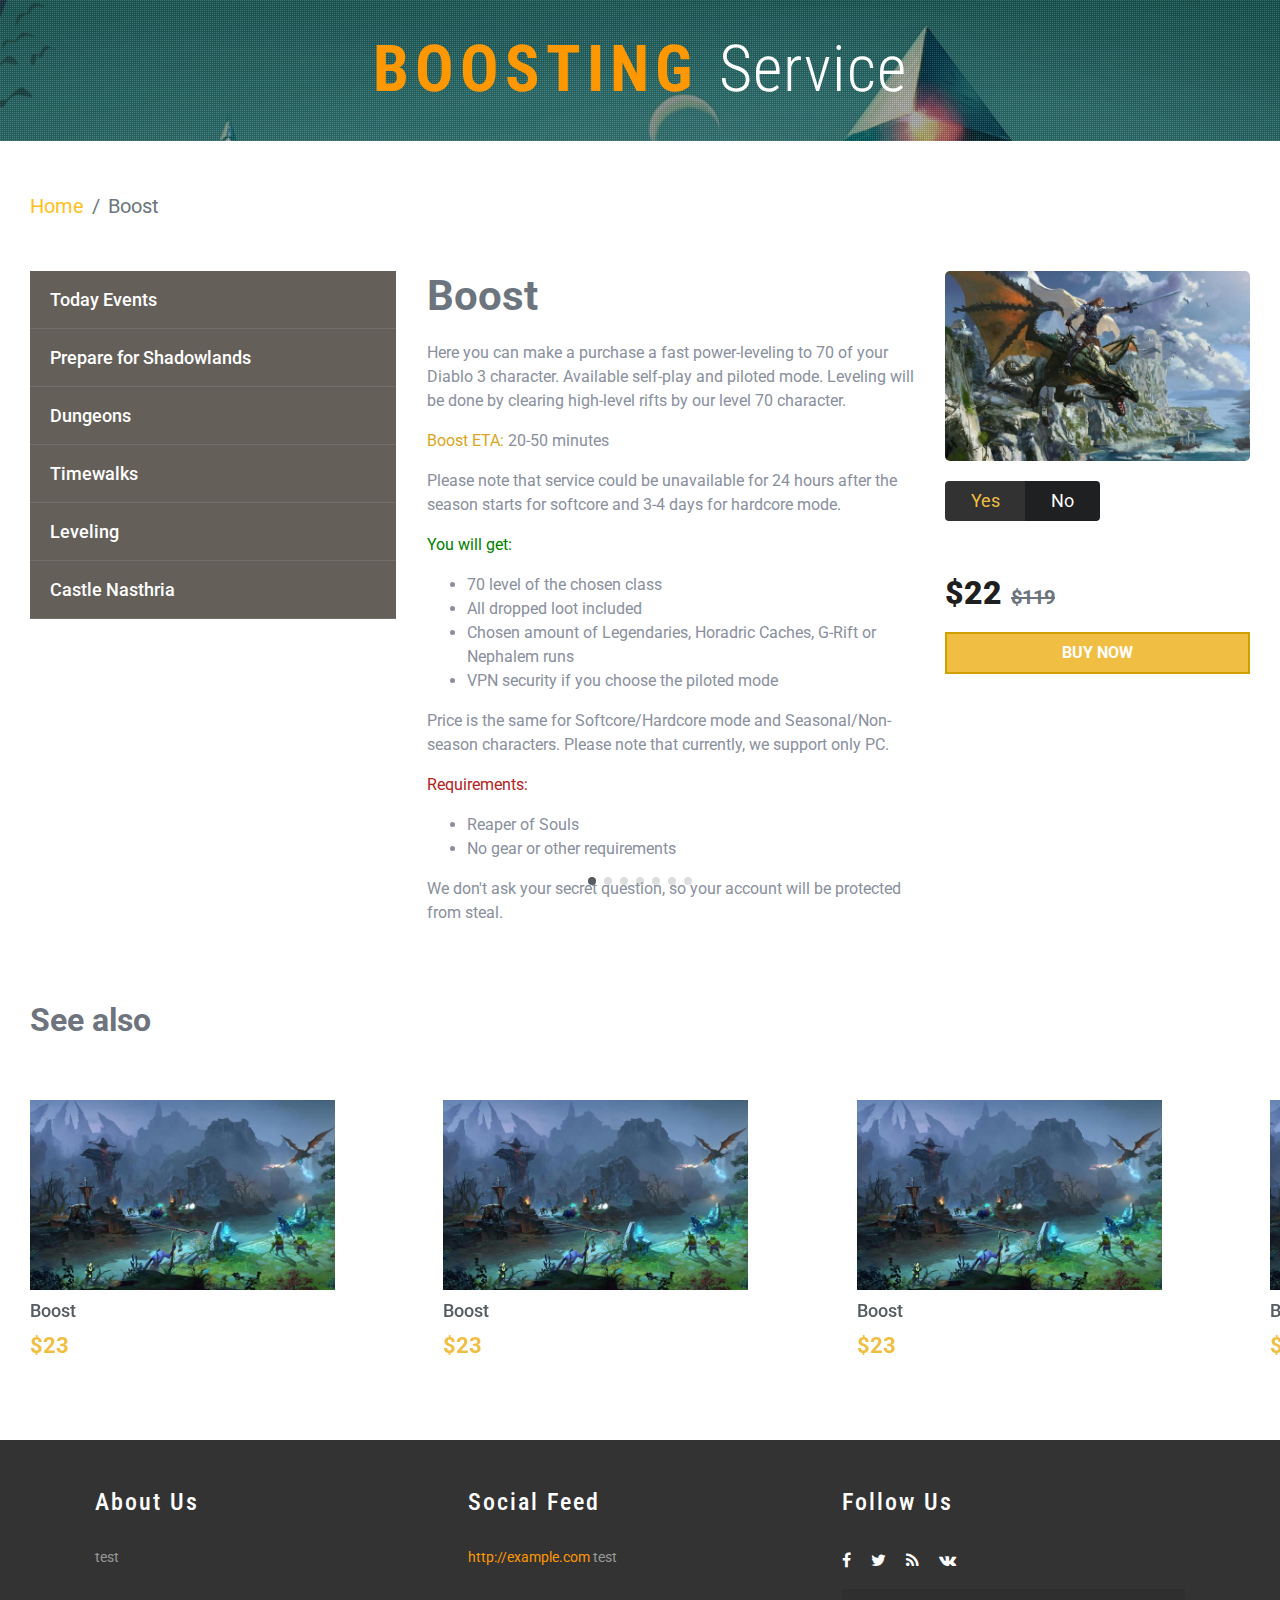
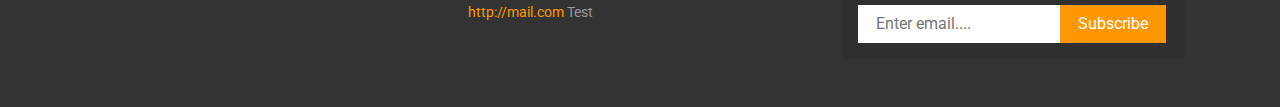
<file: servicesItemPage.html>
<!DOCTYPE html>
<html lang="en">

<head>
  <meta charset="UTF-8">
  <meta name="viewport" content="width=device-width, initial-scale=1.0">
  <title>Item Page</title>
  <link rel="stylesheet" href="https://unpkg.com/swiper/swiper-bundle.min.css">
  <link href="https://stackpath.bootstrapcdn.com/font-awesome/4.7.0/css/font-awesome.min.css" rel="stylesheet">
  <link href="//fonts.googleapis.com/css?family=Roboto:100,100i,300,300i,400,400i,500,500i,700,700i,900,900i"
    rel="stylesheet">
  <link href='//fonts.googleapis.com/css?family=Roboto+Condensed:400,700italic,700,400italic,300italic,300'
    rel='stylesheet' type='text/css'>
  <link rel="stylesheet" href="https://stackpath.bootstrapcdn.com/bootstrap/4.5.2/css/bootstrap.min.css"
    integrity="sha384-JcKb8q3iqJ61gNV9KGb8thSsNjpSL0n8PARn9HuZOnIxN0hoP+VmmDGMN5t9UJ0Z" crossorigin="anonymous">
  <link rel="stylesheet" href="./css/normalize.css">
  <link rel="stylesheet" href="./css/styleItemPage.css">
</head>

<body>
  <div class="header">
    <div class="header__wrapper">
      <div class="agileits-logo">
        <h1><a href="index.html"> Boosting <span>Service</span></a></h1>
      </div>
    </div>
  </div>
  <section class="serviceDesc">
    <div class="serviceDesc__wrapper">
      <!-- Breadcrumbs -->
      <nav class="breadcrumbs" aria-label="breadcrumb">
        <ol class="breadcrumb">
          <li class="breadcrumb-item"><a href="./index.html">Home</a></li>
          <li class="breadcrumb-item active" aria-current="page">Boost</li>
        </ol>
      </nav>
      <!-- Breadcrumbs -->

      <!-- serviceDesc__itemBlock -->
      <div class="serviceDesc__itemBlock">

        <!-- serviceDesc__otherItems -->
        <div class="serviceDesc__otherItems">
          <ul class="serviceDesc__list">
            <li class="serviceDesc__list-item">
              <a x href="#">Today Events</a>
            </li>
            <li class="serviceDesc__list-item">
              <a href="#">Prepare for Shadowlands</a>
            </li>
            <li class="serviceDesc__list-item">
              <a href="#">Dungeons</a>
            </li>
            <li class="serviceDesc__list-item">
              <a href="#">Timewalks</a>
            </li>
            <li class="serviceDesc__list-item">
              <a href="#">Leveling</a>
            </li>
            <li class="serviceDesc__list-item">
              <a href="#">Castle Nasthria</a>
            </li>
          </ul>
        </div>
        <!-- serviceDesc__otherItems -->


        <!-- serviceDesc_description -->
        <div class="serviceDesc_description">
          <h2 class="serviceDesc__name">Boost</h2>
          <div class="serviceDesc__subDescription">
            <p>Here you can make a purchase a fast power-leveling to 70 of your Diablo 3 character. Available self-play
              and piloted mode. Leveling will be done by clearing high-level rifts by our level 70 character.</p>
            <p><span class="subDescription-yellow">Boost ETA:</span> 20-50 minutes</p>
            <p>Please note that service could be unavailable for 24 hours after the season starts for softcore and 3-4
              days for hardcore mode.</p>
            <p><span class="subDescription-green">You will get:</span><br>
            <ul>
              <li>70 level of the chosen class</li>
              <li>All dropped loot included</li>
              <li>Chosen amount of Legendaries, Horadric Caches, G-Rift or Nephalem runs</li>
              <li>VPN security if you choose the piloted mode</li>
            </ul>
            </p>
            <p>Price is the same for Softcore/Hardcore mode and Seasonal/Non-season characters. Please note that
              currently, we support only PC.</p>
            <p><span class="subDescription-red">Requirements:</span><br>
            <ul>
              <li>Reaper of Souls</li>
              <li>No gear or other requirements</li>
            </ul>
            </p>
            <p>We don't ask your secret question, so your account will be protected from steal.</p>
          </div>
        </div>
        <!-- serviceDesc_description -->

        <!-- serviceDesc_itemDescription -->
        <div class="serviceDesc_itemDescription">
          <div>
            <img class="serviceDesc_itemDescription__image" src="./images/p5.jpg" alt="image">
            <div class="switch-field">
              <!-- Его можно использовать для выбора чего-нибудь, что будет влиять на цену -->
              <input type="radio" id="radio-one" name="switch-one" value="yes" checked />
              <label for="radio-one">Yes</label>
              <input type="radio" id="radio-two" name="switch-one" value="no" />
              <label for="radio-two">No</label>
            </div>
          </div>

          <div class="serviceDesc__price">
            <span class="serviceDesc__priceNow">$22</span>
            <span class="serviceDesc__priceDiscount">$119</span>
          </div>
          <button class="service__item-btn">Buy Now</button>
        </div>
        <!-- serviceDesc_itemDescription -->

      </div>
      <!-- serviceDesc__itemBlock -->
      <section class="seeAlso">
        <h2 class="seeAlso__title">See also</h2>

        <div class="swiper-container">
          <div class="swiper-wrapper">
            <div class="swiper-slide">
              <img class="swiper__image" src="./images/p1.jpg" alt="image">
              <h3 class="swiper__title">Boost</h3>
              <span class="swiper__price">$23</span>
            </div>
            <div class="swiper-slide">
              <img class="swiper__image" src="./images/p1.jpg" alt="image">
              <h3 class="swiper__title">Boost</h3>
              <span class="swiper__price">$23</span>
            </div>
            <div class="swiper-slide">
              <img class="swiper__image" src="./images/p1.jpg" alt="image">
              <h3 class="swiper__title">Boost</h3>
              <span class="swiper__price">$23</span>
            </div>
            <div class="swiper-slide">
              <img class="swiper__image" src="./images/p1.jpg" alt="image">
              <h3 class="swiper__title">Boost</h3>
              <span class="swiper__price">$23</span>
            </div>
            <div class="swiper-slide">
              <img class="swiper__image" src="./images/p1.jpg" alt="image">
              <h3 class="swiper__title">Boost</h3>
              <span class="swiper__price">$23</span>
            </div>
            <div class="swiper-slide">
              <img class="swiper__image" src="./images/p1.jpg" alt="image">
              <h3 class="swiper__title">Boost</h3>
              <span class="swiper__price">$23</span>
            </div>
            <div class="swiper-slide">
              <img class="swiper__image" src="./images/p1.jpg" alt="image">
              <h3 class="swiper__title">Boost</h3>
              <span class="swiper__price">$23</span>
            </div>
          </div>
          <div class="swiper-pagination"></div>
        </div>


      </section>

    </div>
  </section>
  <div class="footer">
    <div class="container">
      <div class="footer-top">
        <div class="col-md-4 amet-sed">
          <div class="footer-title">
            <h3>About Us</h3>
          </div>
          <p>test</p>
        </div>
        <div class="col-md-4 amet-sed amet-medium">
          <div class="footer-title">
            <h3>Social Feed</h3>
          </div>
          <p><a href="#">http://example.com</a> test </p>
          <p><a href="#">http://mail.com</a> Test </p>
        </div>
        <div class="col-md-4 amet-sed col917">
          <div class="footer-title">
            <h3>Follow Us</h3>
          </div>
          <div class="agileinfo-social-grids">
            <ul>
              <li><a href="#"><i class="fa fa-facebook"></i></a></li>
              <li><a href="#"><i class="fa fa-twitter"></i></a></li>
              <li><a href="#"><i class="fa fa-rss"></i></a></li>
              <li><a href="#"><i class="fa fa-vk"></i></a></li>
            </ul>
          </div>
          <div class="support">
            <form class="support__form" action="#" method="post">
              <input class="support__form-email" type="email" placeholder="Enter email...." required="">
              <input class="support__form-submit" type="submit" value="Subscribe" class="button">
            </form>
          </div>
        </div>

        <div class="clearfix"> </div>
      </div>
    </div>
  </div>


  <script src="https://unpkg.com/swiper/swiper-bundle.min.js"></script>
  <script src="https://code.jquery.com/jquery-3.5.1.slim.min.js"
    integrity="sha384-DfXdz2htPH0lsSSs5nCTpuj/zy4C+OGpamoFVy38MVBnE+IbbVYUew+OrCXaRkfj"
    crossorigin="anonymous"></script>
  <script src="https://cdn.jsdelivr.net/npm/popper.js@1.16.1/dist/umd/popper.min.js"
    integrity="sha384-9/reFTGAW83EW2RDu2S0VKaIzap3H66lZH81PoYlFhbGU+6BZp6G7niu735Sk7lN"
    crossorigin="anonymous"></script>
  <script src="https://stackpath.bootstrapcdn.com/bootstrap/4.5.2/js/bootstrap.min.js"
    integrity="sha384-B4gt1jrGC7Jh4AgTPSdUtOBvfO8shuf57BaghqFfPlYxofvL8/KUEfYiJOMMV+rV"
    crossorigin="anonymous"></script>
  <script src="./js/index.js"></script>
</body>

</html>
</file>
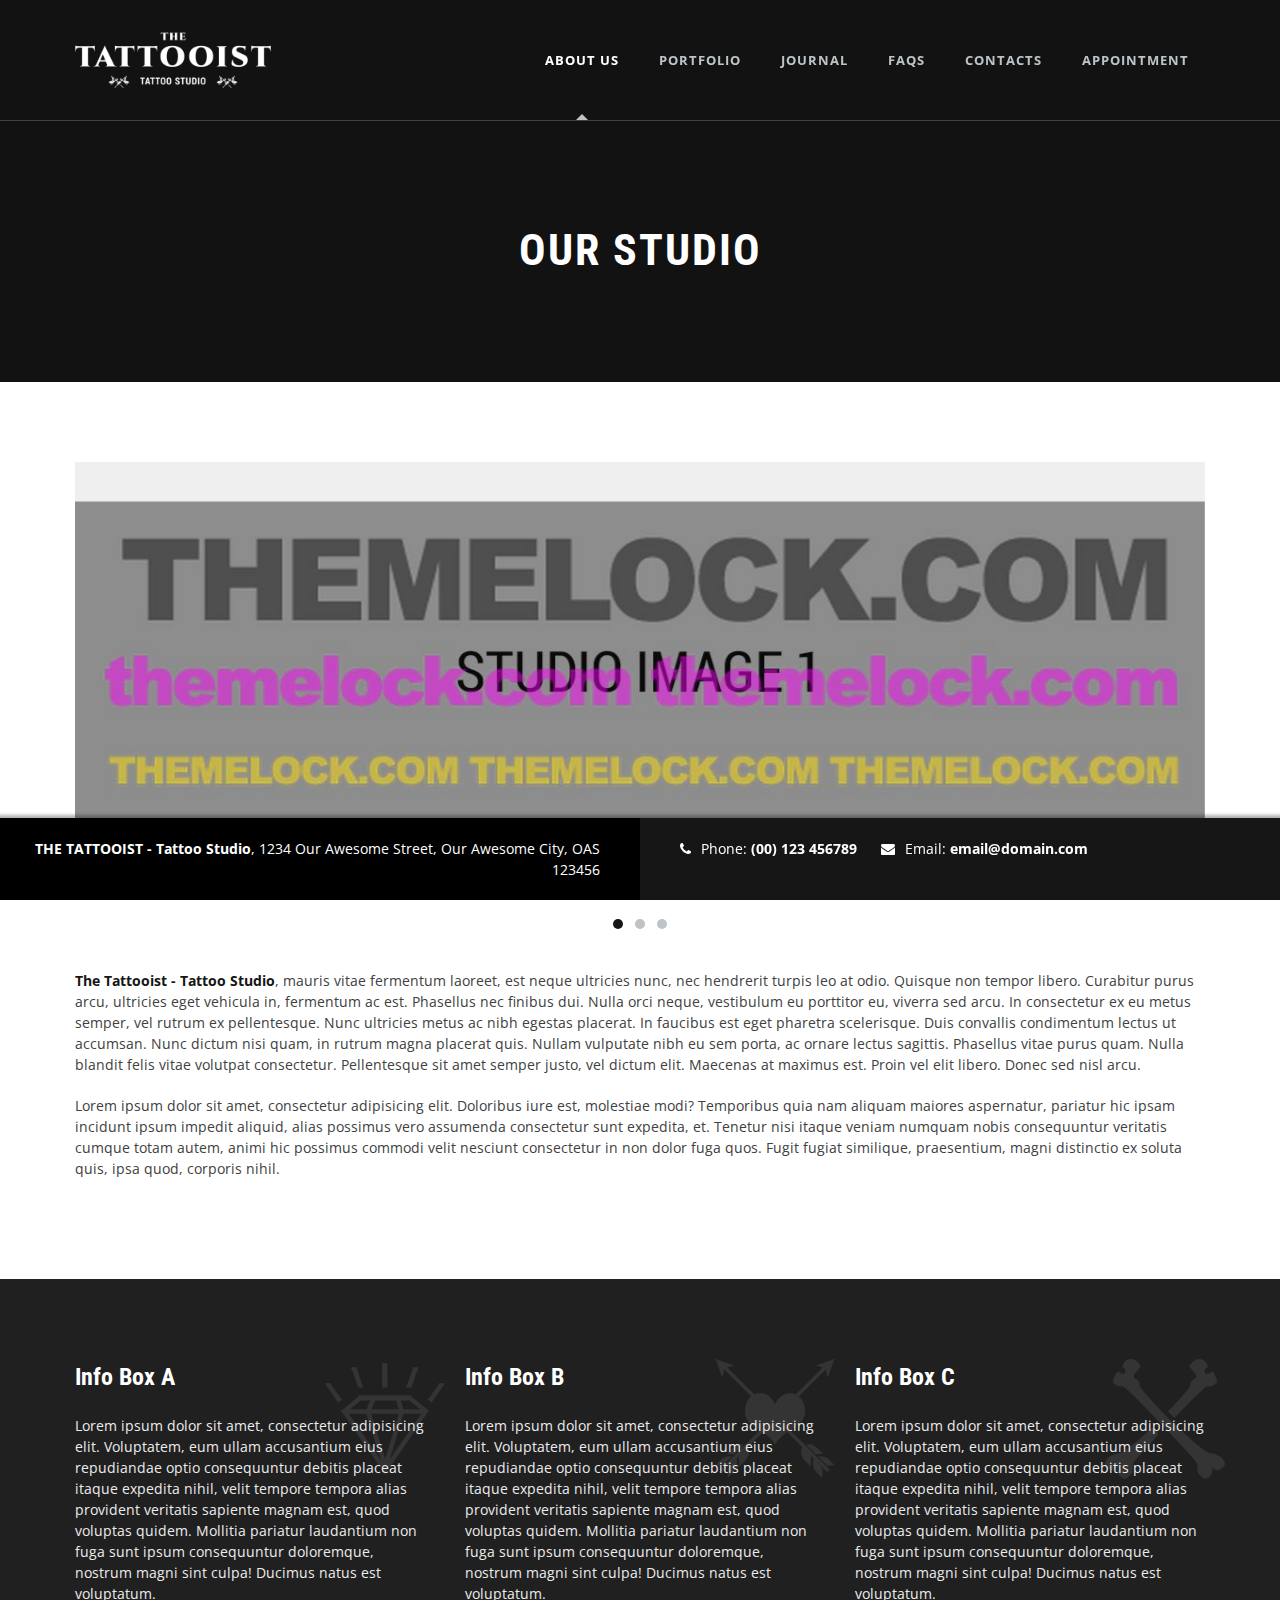
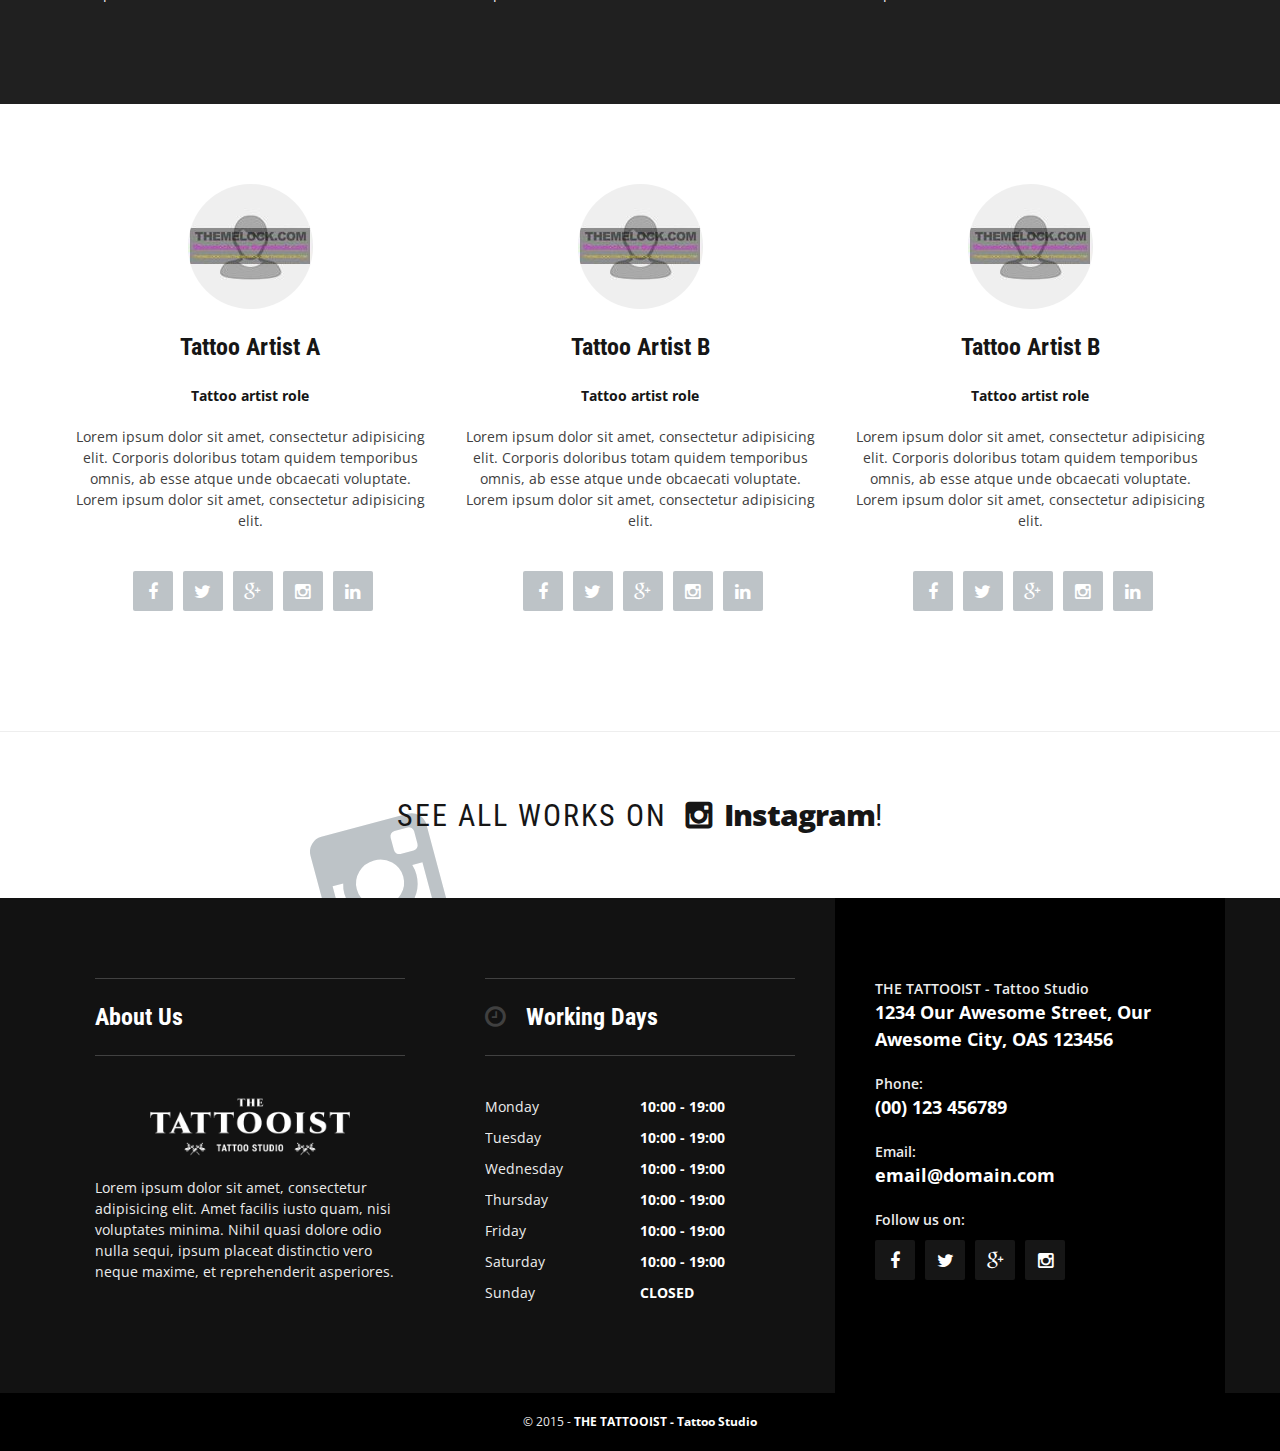
<file: Downloads/tattoo_sait/main/the_tattooist/about-us-1.html>
<!DOCTYPE html>
<html lang="en-US">
    <head>
        <meta charset="utf-8">
        <title>themelock.com - The Tattooist | Tattoo Studio Template - About Us Page v1</title>
        <meta name="description" content="">
        <meta name="viewport" content="width=device-width, initial-scale=1.0, maximum-scale=1.0">
        <link rel="shortcut icon" href="favicon.ico">
        <link rel="stylesheet" href="css/main.css">
    </head>
    <body>

        <div class="wrapper">

            <!-- ============ Main Header - START ============ -->

            <header id="master-header">
                <div class="top-header">
                    
                    <div class="container">

                        <h1 id="logo">
                            <a href="index.html">
                                <img src="img/logo.png" alt="The Tattooist - Tattoo Studio">
                            </a>
                        </h1>

                        <!-- ============ Main Navigation - START ============ -->

                        <a id="nav-toggle" href="#"><span></span></a>
                        <nav id="nav-menu">
                            <ul>
                                <li class="selected">
                                    <a title="About Us 1 Page" href="about-us-1.html">About Us</a>
                                    <ul>
                                        <li><a title="About Us 2 Page" href="about-us-2.html">About Us 2</a></li>
                                        <li><a title="Artist Page" href="artist.html">Artist Page</a></li>
                                    </ul>
                                </li>
                                <li>
                                    <a title="Portfolio" href="#">Portfolio</a>
                                    <ul>
                                        <li>
                                            <a title="Classic Portfolio" href="#">Classic</a>
                                            <ul>
                                                <li><a title="Classic Portfolio - 3 Columns" href="portfolio-3col.html">3 Columns</a></li>
                                                <li><a title="Classic Portfolio - 4 Columns" href="portfolio-4col.html">4 Columns</a></li>
                                                <li><a title="Classic Portfolio - 6 Columns" href="portfolio-6col.html">6 Columns</a></li>
                                            </ul>
                                        </li>
                                        <li>
                                            <a title="Portfolio with Filters" href="#">With Filters</a>
                                            <ul>
                                                <li><a title="Portfolio with Filters - 3 Columns" href="portfolio-3col-filters.html">3 Columns</a></li>
                                                <li><a title="Portfolio with Filters - 4 Columns" href="portfolio-4col-filters.html">4 Columns</a></li>
                                                <li><a title="Portfolio with Filters - 6 Columns" href="portfolio-6col-filters.html">6 Columns</a></li>
                                            </ul>
                                        </li>
                                        <li>
                                            <a title="Portfolio with Artists Filters" href="#">With Artists Filters</a>
                                            <ul>
                                                <li><a title="Portfolio with Artists Filters - 3 Columns" href="portfolio-3col-artists-filters.html">3 Columns</a></li>
                                                <li><a title="Portfolio with Artists Filters - 4 Columns" href="portfolio-4col-artists-filters.html">4 Columns</a></li>
                                                <li><a title="Portfolio with Artists Filters - 6 Columns" href="portfolio-6col-artists-filters.html">6 Columns</a></li>
                                            </ul>
                                        </li>
                                    </ul>
                                </li>
                                <li>
                                    <a title="Journal" href="journal.html">Journal</a>
                                    <ul>
                                        <li><a title="Blog" href="blog.html">Blog</a></li>
                                        <li><a title="Blog Post" href="blog-post.html">Single Post</a></li>
                                    </ul>
                                </li>
                                <li><a title="Faqs &amp; Disclaimers Page" href="faq.html">Faqs</a></li>
                                <li><a title="Contacts Page" href="contacts.html">Contacts</a></li>
                                <li><a title="Appointment Page" href="appointment.html">Appointment</a></li>
                            </ul>
                        </nav>

                        <!-- ============ Main Navigation - END ============ -->

                    </div>
                </div>

                <h2 id="page-title">Our Studio</h2>
            </header>

            <!-- ============ Main Header - END ============ -->

            <div id="main">

                <!-- ============ Contacts Bar - START ============ -->

                <div id="contacts-bar" class="row">
                    <div class="address col-md-6"><strong>THE TATTOOIST - Tattoo Studio</strong>, 1234 Our Awesome Street, Our Awesome City, OAS 123456</div>
                    <div class="other col-md-6">
                        <span class="contact"><i class="fa fa-phone"></i>Phone: <strong>(00) 123 456789</strong></span>
                        <span class="contact"><i class="fa fa-envelope"></i>Email: <a href="mailto:email@domain.com"><strong>email@domain.com</strong></a></span>
                    </div>
                </div>

                <!-- ============ Contacts Bar - END ============ -->

                <!-- ============ About Us - START ============ -->

                <div class="section">

                    <div class="content container">

                        <div class="flexslider" data-animation="fade">
                            <ul class="slides">
                                <li><img src="img/slide-1.jpg" alt="Slide 1"></li>
                                <li><img src="img/slide-2.jpg" alt="Slide 2"></li>
                                <li><img src="img/slide-3.jpg" alt="Slide 3"></li>
                            </ul>
                        </div>

                        <p><strong>The Tattooist - Tattoo Studio</strong>, mauris vitae fermentum laoreet, est neque ultricies nunc, nec hendrerit turpis leo at odio. Quisque non tempor libero. Curabitur purus arcu, ultricies eget vehicula in, fermentum ac est. Phasellus nec finibus dui. Nulla orci neque, vestibulum eu porttitor eu, viverra sed arcu. In consectetur ex eu metus semper, vel rutrum ex pellentesque. Nunc ultricies metus ac nibh egestas placerat. In faucibus est eget pharetra scelerisque. Duis convallis condimentum lectus ut accumsan.
                        Nunc dictum nisi quam, in rutrum magna placerat quis. Nullam vulputate nibh eu sem porta, ac ornare lectus sagittis. Phasellus vitae purus quam. Nulla blandit felis vitae volutpat consectetur. Pellentesque sit amet semper justo, vel dictum elit. Maecenas at maximus est. Proin vel elit libero. Donec sed nisl arcu.</p>

                        <p>Lorem ipsum dolor sit amet, consectetur adipisicing elit. Doloribus iure est, molestiae modi? Temporibus quia nam aliquam maiores aspernatur, pariatur hic ipsam incidunt ipsum impedit aliquid, alias possimus vero assumenda consectetur sunt expedita, et. Tenetur nisi itaque veniam numquam nobis consequuntur veritatis cumque totam autem, animi hic possimus commodi velit nesciunt consectetur in non dolor fuga quos. Fugit fugiat similique, praesentium, magni distinctio ex soluta quis, ipsa quod, corporis nihil.</p>

                    </div>

                </div>

                <!-- ============ About Us - END ============ -->

                <!-- ============ Other Info - START ============ -->

                <div class="section dark">

                    <div class="content container">

                        <div class="row">
                            <div class="col-md-4 bg-glyph diamond">
                                <h3>Info Box A</h3>
                                <p>Lorem ipsum dolor sit amet, consectetur adipisicing elit. Voluptatem, eum ullam accusantium eius repudiandae optio consequuntur debitis placeat itaque expedita nihil, velit tempore tempora alias provident veritatis sapiente magnam est, quod voluptas quidem. Mollitia pariatur laudantium non fuga sunt ipsum consequuntur doloremque, nostrum magni sint culpa! Ducimus natus est voluptatum.</p>
                            </div>
                            <div class="col-md-4 bg-glyph arrows">
                                <h3>Info Box B</h3>
                                <p>Lorem ipsum dolor sit amet, consectetur adipisicing elit. Voluptatem, eum ullam accusantium eius repudiandae optio consequuntur debitis placeat itaque expedita nihil, velit tempore tempora alias provident veritatis sapiente magnam est, quod voluptas quidem. Mollitia pariatur laudantium non fuga sunt ipsum consequuntur doloremque, nostrum magni sint culpa! Ducimus natus est voluptatum.</p>
                            </div>
                            <div class="col-md-4 bg-glyph bones">
                                <h3>Info Box C</h3>
                                <p>Lorem ipsum dolor sit amet, consectetur adipisicing elit. Voluptatem, eum ullam accusantium eius repudiandae optio consequuntur debitis placeat itaque expedita nihil, velit tempore tempora alias provident veritatis sapiente magnam est, quod voluptas quidem. Mollitia pariatur laudantium non fuga sunt ipsum consequuntur doloremque, nostrum magni sint culpa! Ducimus natus est voluptatum.</p>
                            </div>
                        </div>

                    </div>

                </div>

                <!-- ============ Other Info - END ============ -->

                <!-- ============ Our Artists - START ============ -->

                <div class="section">

                    <div class="content container">

                        <div class="row">

                            <div class="col-md-4 artist">

                                <img class="rounded" src="img/user.jpg" alt="Tattoo Artist A">

                                <h3 class="artist-name">Tattoo Artist A</h3>
                                <div class="artist-role">Tattoo artist role</div>
                                <div class="artist-info">Lorem ipsum dolor sit amet, consectetur adipisicing elit. Corporis doloribus totam quidem temporibus omnis, ab esse atque unde obcaecati voluptate. Lorem ipsum dolor sit amet, consectetur adipisicing elit.</div>

                                <ul class="social-links">
                                    <li><a title="Facebook" href="#"><i class="fa fa-facebook"></i></a></li>
                                    <li><a title="Twitter" href="#"><i class="fa fa-twitter"></i></a></li>
                                    <li><a title="Google+" href="#"><i class="fa fa-google-plus"></i></a></li>
                                    <li><a title="Instagram" href="#"><i class="fa fa-instagram"></i></a></li>
                                    <li><a title="LinkedIn" href="#"><i class="fa fa-linkedin"></i></a></li>
                                </ul>

                            </div>

                            <div class="col-md-4 artist">

                                <img class="rounded" src="img/user.jpg" alt="Tattoo Artist B">

                                <h3 class="artist-name">Tattoo Artist B</h3>
                                <div class="artist-role">Tattoo artist role</div>
                                <div class="artist-info">Lorem ipsum dolor sit amet, consectetur adipisicing elit. Corporis doloribus totam quidem temporibus omnis, ab esse atque unde obcaecati voluptate. Lorem ipsum dolor sit amet, consectetur adipisicing elit.</div>

                                <ul class="social-links">
                                    <li><a title="Facebook" href="#"><i class="fa fa-facebook"></i></a></li>
                                    <li><a title="Twitter" href="#"><i class="fa fa-twitter"></i></a></li>
                                    <li><a title="Google+" href="#"><i class="fa fa-google-plus"></i></a></li>
                                    <li><a title="Instagram" href="#"><i class="fa fa-instagram"></i></a></li>
                                    <li><a title="LinkedIn" href="#"><i class="fa fa-linkedin"></i></a></li>
                                </ul>

                            </div>

                            <div class="col-md-4 artist">

                                <img class="rounded" src="img/user.jpg" alt="Tattoo Artist C">

                                <h3 class="artist-name">Tattoo Artist B</h3>
                                <div class="artist-role">Tattoo artist role</div>
                                <div class="artist-info">Lorem ipsum dolor sit amet, consectetur adipisicing elit. Corporis doloribus totam quidem temporibus omnis, ab esse atque unde obcaecati voluptate. Lorem ipsum dolor sit amet, consectetur adipisicing elit.</div>

                                <ul class="social-links">
                                    <li><a title="Facebook" href="#"><i class="fa fa-facebook"></i></a></li>
                                    <li><a title="Twitter" href="#"><i class="fa fa-twitter"></i></a></li>
                                    <li><a title="Google+" href="#"><i class="fa fa-google-plus"></i></a></li>
                                    <li><a title="Instagram" href="#"><i class="fa fa-instagram"></i></a></li>
                                    <li><a title="LinkedIn" href="#"><i class="fa fa-linkedin"></i></a></li>
                                </ul>

                            </div>

                        </div>

                    </div>

                </div>

                <!-- ============ Our Artists - END ============ -->

                <!-- ============ Instagram Banner - START ============ -->

                <a class="instagram-bar" href="#">See all works on <strong>Instagram</strong>!</a>

                <!-- ============ Instagram Banner - END ============ -->

            </div>

            <!-- ============ Footer - START ============ -->

            <footer class="dark">

                <div class="container">

                    <div class="row">

                        <div class="footer-col col-md-4 col-sm-6">

                            <h3 class="focus-title">About Us</h3>
                            <p><img width="200" class="align-center" src="img/logo.png" alt="THE TATTOOIST - Tattoo Studio"></p>
                            <p>Lorem ipsum dolor sit amet, consectetur adipisicing elit. Amet facilis iusto quam, nisi voluptates minima. Nihil quasi dolore odio nulla sequi, ipsum placeat distinctio vero neque maxime, et reprehenderit asperiores.</p>

                        </div>

                        <div class="footer-col col-md-4 col-sm-6">

                            <h3 class="focus-title"><i class="fa fa-clock-o"></i>Working Days</h3>
                            <dl class="working-days">
                                <dt>Monday</dt>
                                <dd>10:00 - 19:00</dd>
                                <dt>Tuesday</dt>
                                <dd>10:00 - 19:00</dd>
                                <dt>Wednesday</dt>
                                <dd>10:00 - 19:00</dd>
                                <dt>Thursday</dt>
                                <dd>10:00 - 19:00</dd>
                                <dt>Friday</dt>
                                <dd>10:00 - 19:00</dd>
                                <dt>Saturday</dt>
                                <dd>10:00 - 19:00</dd>
                                <dt>Sunday</dt>
                                <dd>CLOSED</dd>
                            </dl>

                        </div>

                        <div class="footer-col footer-contacts col-md-4 col-sm-12">

                            <div class="contact-item"><span>THE TATTOOIST - Tattoo Studio</span> <strong>1234 Our Awesome Street, Our Awesome City, OAS 123456</strong></div>
                            <div class="contact-item"><span>Phone:</span> <strong>(00) 123 456789</strong></div>
                            <div class="contact-item"><span>Email:</span> <strong><a href="#">email@domain.com</a></strong></div>
                            <div class="contact-item">
                                <span>Follow us on:</span>
                                <ul class="social-links">
                                    <li><a title="Facebook" href="#"><i class="fa fa-facebook"></i></a></li>
                                    <li><a title="Twitter" href="#"><i class="fa fa-twitter"></i></a></li>
                                    <li><a title="Google+" href="#"><i class="fa fa-google-plus"></i></a></li>
                                    <li><a title="Instagram" href="#"><i class="fa fa-instagram"></i></a></li>
                                </ul>
                            </div>

                        </div>

                    </div>

                </div>

                <div class="copyright">
                    &copy; 2015 - <strong>THE TATTOOIST - Tattoo Studio</strong>
                </div>

            </footer>

            <!-- ============ Footer - END ============ -->

        </div>

        <script src="js/jquery.min.js"></script>
        <script src="js/common.js"></script>
        <script src="js/config.js"></script>
        <script src="js/main.js"></script>

    </body>
</html>
</file>
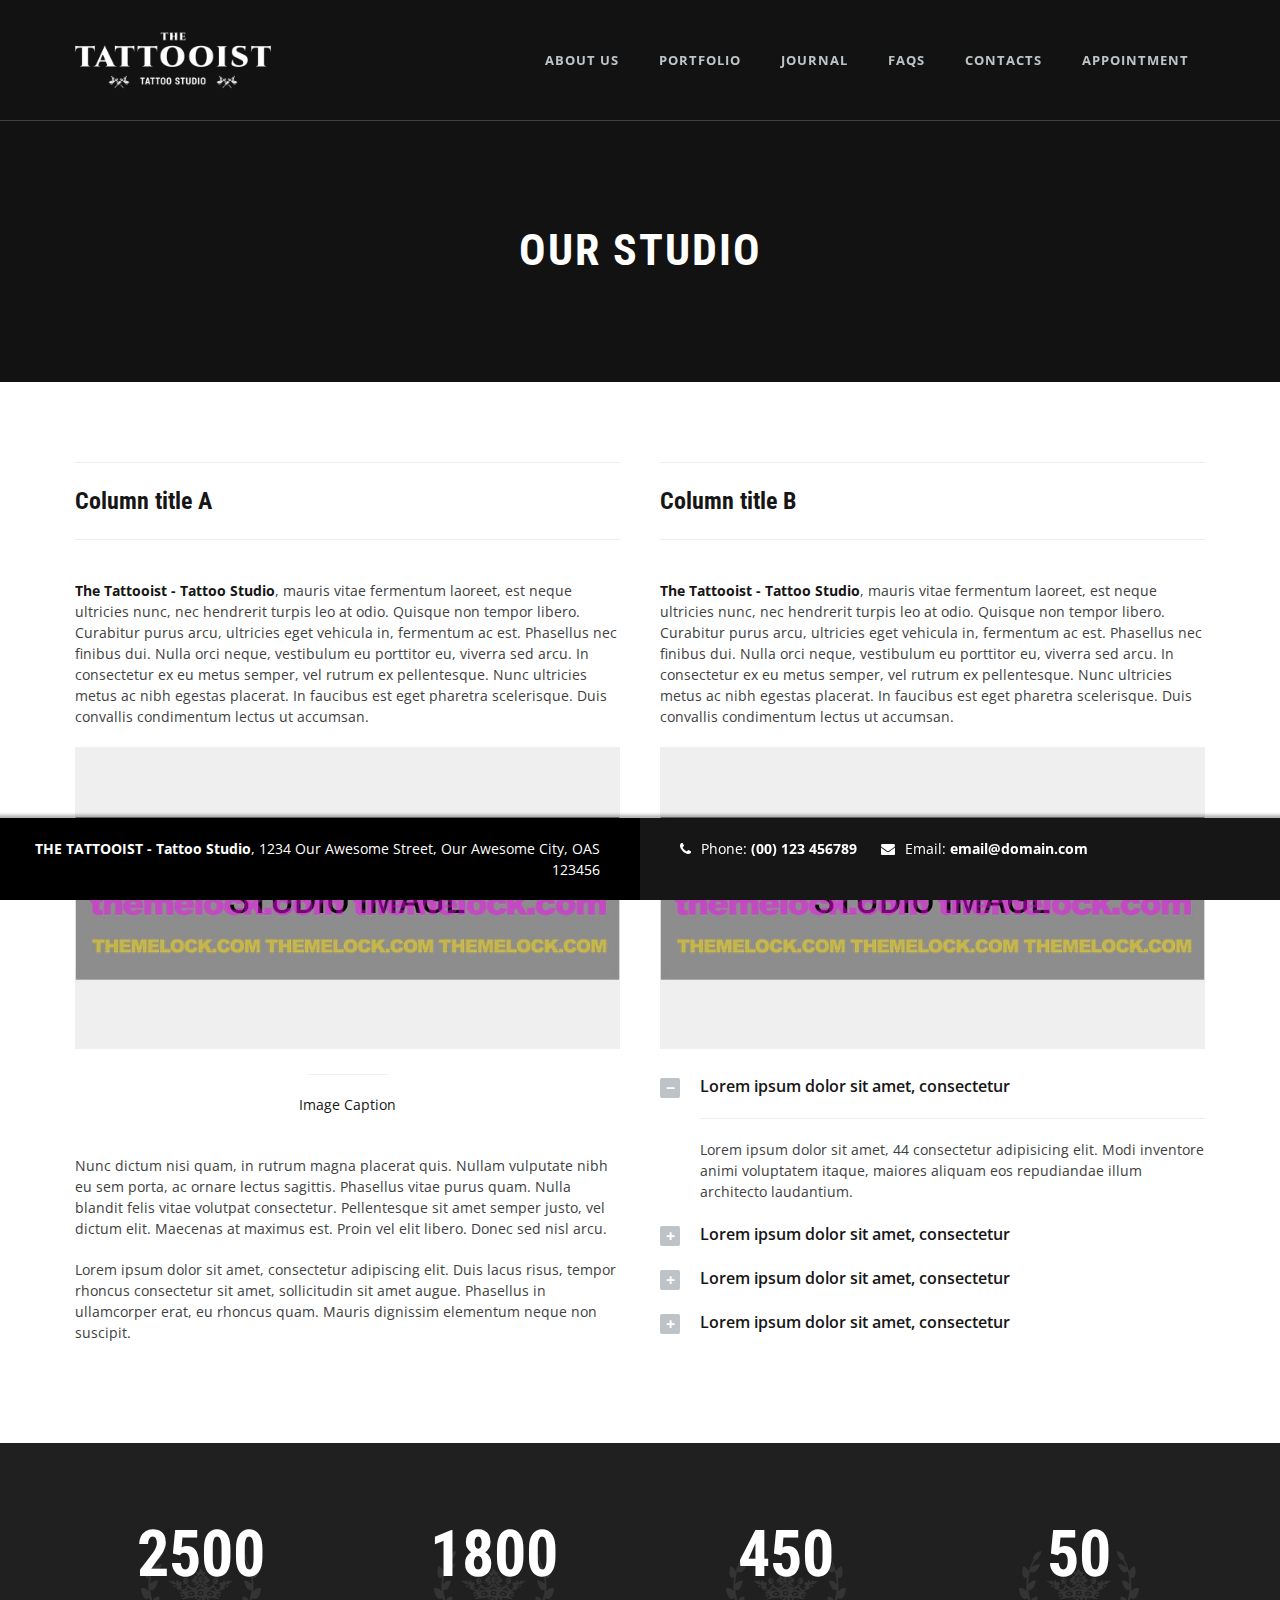
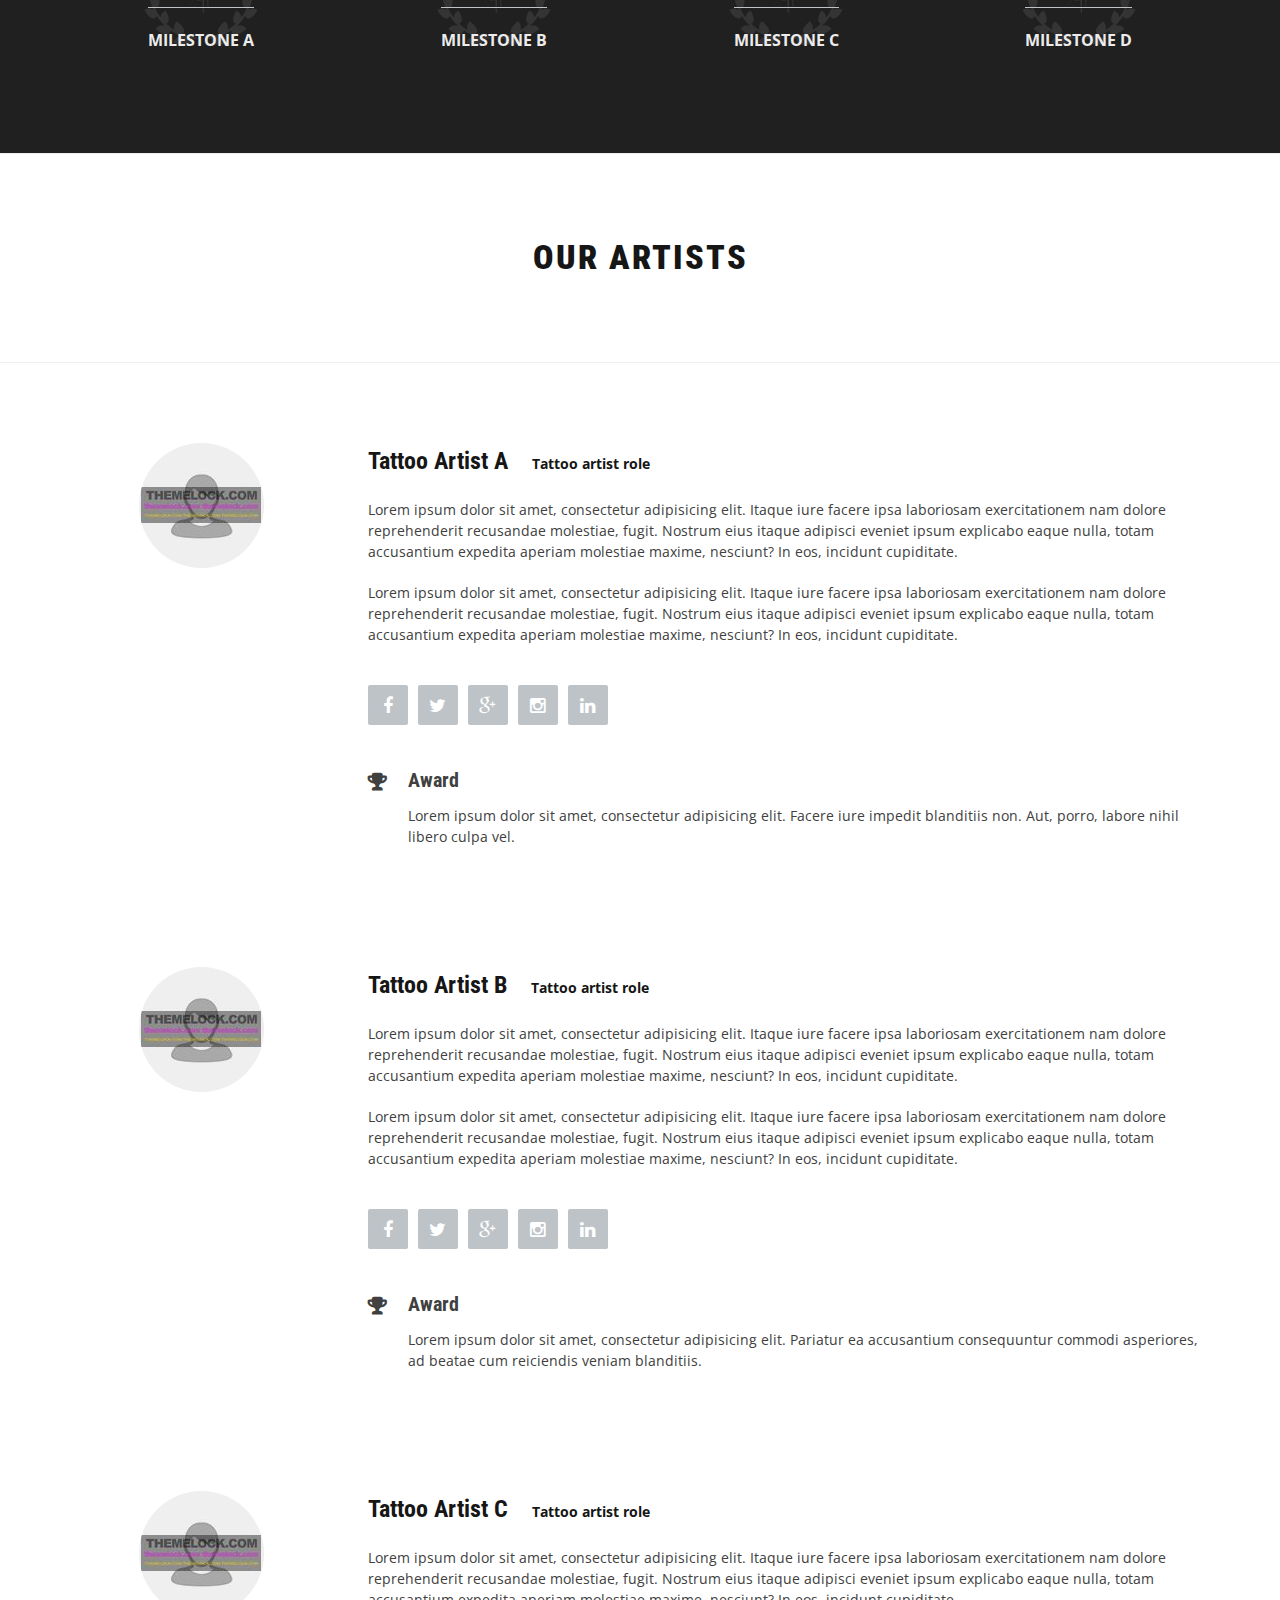
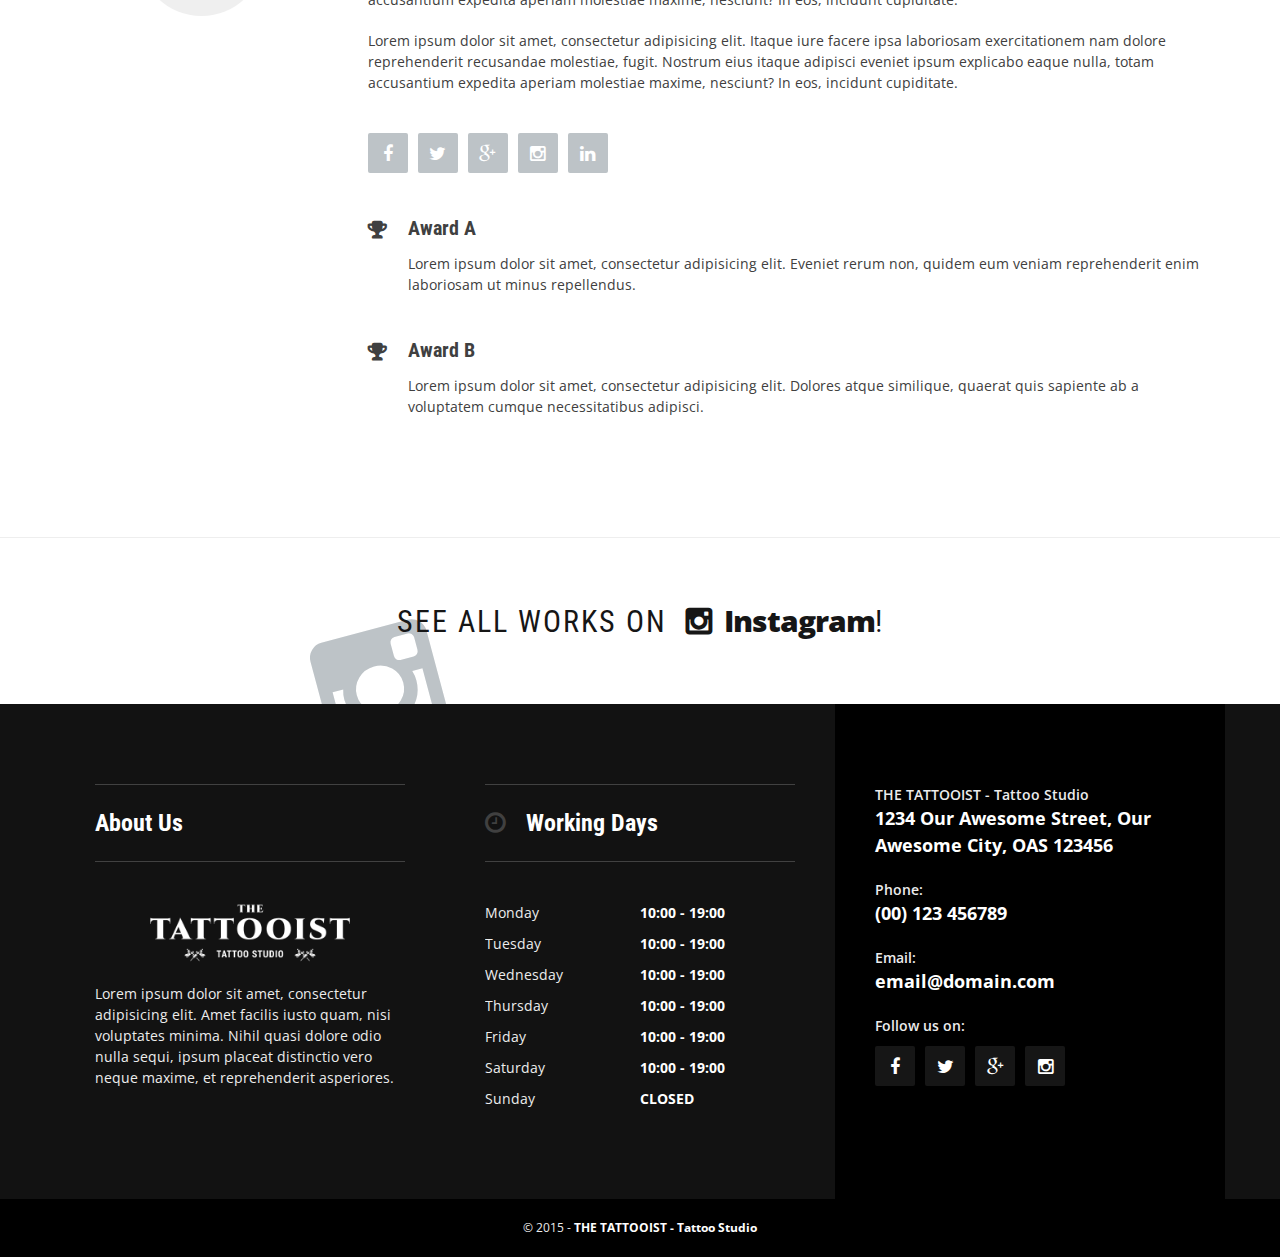
<file: Downloads/tattoo_sait/main/the_tattooist/about-us-2.html>
<!DOCTYPE html>
<html lang="en-US">
    <head>
        <meta charset="utf-8">
        <title>themelock.com - The Tattooist | Tattoo Studio Template - About Us Page v2</title>
        <meta name="description" content="">
        <meta name="viewport" content="width=device-width, initial-scale=1.0, maximum-scale=1.0">
        <link rel="shortcut icon" href="favicon.ico">
        <link rel="stylesheet" href="css/main.css">
    </head>
    <body>

        <div class="wrapper">

            <!-- ============ Main Header - START ============ -->

            <header id="master-header">
                <div class="top-header">
                    
                    <div class="container">

                        <h1 id="logo">
                            <a href="index.html">
                                <img src="img/logo.png" alt="The Tattooist - Tattoo Studio">
                            </a>
                        </h1>

                        <!-- ============ Main Navigation - START ============ -->

                        <a id="nav-toggle" href="#"><span></span></a>
                        <nav id="nav-menu">
                            <ul>
                                <li>
                                    <a title="About Us 1 Page" href="about-us-1.html">About Us</a>
                                    <ul>
                                        <li class="selected"><a title="About Us 2 Page" href="about-us-2.html">About Us 2</a></li>
                                        <li><a title="Artist Page" href="artist.html">Artist Page</a></li>
                                    </ul>
                                </li>
                                <li>
                                    <a title="Portfolio" href="#">Portfolio</a>
                                    <ul>
                                        <li>
                                            <a title="Classic Portfolio" href="#">Classic</a>
                                            <ul>
                                                <li><a title="Classic Portfolio - 3 Columns" href="portfolio-3col.html">3 Columns</a></li>
                                                <li><a title="Classic Portfolio - 4 Columns" href="portfolio-4col.html">4 Columns</a></li>
                                                <li><a title="Classic Portfolio - 6 Columns" href="portfolio-6col.html">6 Columns</a></li>
                                            </ul>
                                        </li>
                                        <li>
                                            <a title="Portfolio with Filters" href="#">With Filters</a>
                                            <ul>
                                                <li><a title="Portfolio with Filters - 3 Columns" href="portfolio-3col-filters.html">3 Columns</a></li>
                                                <li><a title="Portfolio with Filters - 4 Columns" href="portfolio-4col-filters.html">4 Columns</a></li>
                                                <li><a title="Portfolio with Filters - 6 Columns" href="portfolio-6col-filters.html">6 Columns</a></li>
                                            </ul>
                                        </li>
                                        <li>
                                            <a title="Portfolio with Artists Filters" href="#">With Artists Filters</a>
                                            <ul>
                                                <li><a title="Portfolio with Artists Filters - 3 Columns" href="portfolio-3col-artists-filters.html">3 Columns</a></li>
                                                <li><a title="Portfolio with Artists Filters - 4 Columns" href="portfolio-4col-artists-filters.html">4 Columns</a></li>
                                                <li><a title="Portfolio with Artists Filters - 6 Columns" href="portfolio-6col-artists-filters.html">6 Columns</a></li>
                                            </ul>
                                        </li>
                                    </ul>
                                </li>
                                <li>
                                    <a title="Journal" href="journal.html">Journal</a>
                                    <ul>
                                        <li><a title="Blog" href="blog.html">Blog</a></li>
                                        <li><a title="Blog Post" href="blog-post.html">Single Post</a></li>
                                    </ul>
                                </li>
                                <li><a title="Faqs &amp; Disclaimers Page" href="faq.html">Faqs</a></li>
                                <li><a title="Contacts Page" href="contacts.html">Contacts</a></li>
                                <li><a title="Appointment Page" href="appointment.html">Appointment</a></li>
                            </ul>
                        </nav>

                        <!-- ============ Main Navigation - END ============ -->

                    </div>
                </div>

                <h2 id="page-title">Our Studio</h2>
            </header>

            <div id="main">

                <!-- ============ Contacts Bar - START ============ -->

                <div id="contacts-bar" class="row">
                    <div class="address col-md-6"><strong>THE TATTOOIST - Tattoo Studio</strong>, 1234 Our Awesome Street, Our Awesome City, OAS 123456</div>
                    <div class="other col-md-6">
                        <span class="contact"><i class="fa fa-phone"></i>Phone: <strong>(00) 123 456789</strong></span>
                        <span class="contact"><i class="fa fa-envelope"></i>Email: <a href="mailto:email@domain.com"><strong>email@domain.com</strong></a></span>
                    </div>
                </div>

                <!-- ============ Contacts Bar - END ============ -->

                <!-- ============ About Us - START ============ -->

                <div id="about-us" class="section">

                    <div class="content container">

                        <div class="row">

                            <div class="col-md-6">

                                <h3 class="focus-title">Column title A</h3>
                                <p><strong>The Tattooist - Tattoo Studio</strong>, mauris vitae fermentum laoreet, est neque ultricies nunc, nec hendrerit turpis leo at odio. Quisque non tempor libero. Curabitur purus arcu, ultricies eget vehicula in, fermentum ac est. Phasellus nec finibus dui. Nulla orci neque, vestibulum eu porttitor eu, viverra sed arcu. In consectetur ex eu metus semper, vel rutrum ex pellentesque. Nunc ultricies metus ac nibh egestas placerat. In faucibus est eget pharetra scelerisque. Duis convallis condimentum lectus ut accumsan.</p>
                                <p>
                                    <img src="img/studio-image.jpg" alt="Studio Image">
                                    <span class="caption">Image Caption</span>
                                </p>
                                <p>Nunc dictum nisi quam, in rutrum magna placerat quis. Nullam vulputate nibh eu sem porta, ac ornare lectus sagittis. Phasellus vitae purus quam. Nulla blandit felis vitae volutpat consectetur. Pellentesque sit amet semper justo, vel dictum elit. Maecenas at maximus est. Proin vel elit libero. Donec sed nisl arcu.</p>
                                <p>Lorem ipsum dolor sit amet, consectetur adipiscing elit. Duis lacus risus, tempor rhoncus consectetur sit amet, sollicitudin sit amet augue. Phasellus in ullamcorper erat, eu rhoncus quam. Mauris dignissim elementum neque non suscipit.</p>

                            </div>

                            <div class="col-md-6">

                                <h3 class="focus-title">Column title B</h3>
                                <p><strong>The Tattooist - Tattoo Studio</strong>, mauris vitae fermentum laoreet, est neque ultricies nunc, nec hendrerit turpis leo at odio. Quisque non tempor libero. Curabitur purus arcu, ultricies eget vehicula in, fermentum ac est. Phasellus nec finibus dui. Nulla orci neque, vestibulum eu porttitor eu, viverra sed arcu. In consectetur ex eu metus semper, vel rutrum ex pellentesque. Nunc ultricies metus ac nibh egestas placerat. In faucibus est eget pharetra scelerisque. Duis convallis condimentum lectus ut accumsan.</p>
                                <p><img src="img/studio-image.jpg" alt="Studio Image"></p>
                                <div class="accordion">
                                    <div class="toggle open">
                                        <a class="title-toggle" href="#">Lorem ipsum dolor sit amet, consectetur</a>
                                        <div class="content-toggle">
                                            Lorem ipsum dolor sit amet, 44 consectetur adipisicing elit. Modi inventore animi voluptatem itaque, maiores aliquam eos repudiandae illum architecto laudantium.
                                        </div>
                                    </div>
                                    <div class="toggle">
                                        <a class="title-toggle" href="#">Lorem ipsum dolor sit amet, consectetur</a>
                                        <div class="content-toggle">
                                            Lorem ipsum dolor sit amet, 44 consectetur adipisicing elit. Modi inventore animi voluptatem itaque, maiores aliquam eos repudiandae illum architecto laudantium.
                                        </div>
                                    </div>
                                    <div class="toggle">
                                        <a class="title-toggle" href="#">Lorem ipsum dolor sit amet, consectetur</a>
                                        <div class="content-toggle">
                                            Lorem ipsum dolor sit amet, 44 consectetur adipisicing elit. Modi inventore animi voluptatem itaque, maiores aliquam eos repudiandae illum architecto laudantium.
                                        </div>
                                    </div>
                                    <div class="toggle">
                                        <a class="title-toggle" href="#">Lorem ipsum dolor sit amet, consectetur</a>
                                        <div class="content-toggle">
                                            Lorem ipsum dolor sit amet, 44 consectetur adipisicing elit. Modi inventore animi voluptatem itaque, maiores aliquam eos repudiandae illum architecto laudantium.
                                        </div>
                                    </div>
                                </div>

                            </div>

                        </div>

                    </div>

                </div>

                <!-- ============ About Us - END ============ -->

                <!-- ============ Milestones - START ============ -->

                <div id="milestones" class="section text-center dark">

                    <div class="content container">

                        <div class="row">

                            <div class="milestone col-md-3 col-sm-6">

                                <div class="milestone-count">2500</div>
                                <div class="milestone-arg">Milestone A</div>

                            </div>

                            <div class="milestone col-md-3 col-sm-6">

                                <div class="milestone-count">1800</div>
                                <div class="milestone-arg">Milestone B</div>

                            </div>

                            <div class="milestone col-md-3 col-sm-6">

                                <div class="milestone-count">450</div>
                                <div class="milestone-arg">Milestone C</div>

                            </div>

                            <div class="milestone col-md-3 col-sm-6">

                                <div class="milestone-count">50</div>
                                <div class="milestone-arg">Milestone D</div>

                            </div>

                        </div>

                    </div>

                </div>

                <!-- ============ Milestones - END ============ -->

                <!-- ============ Our Artists - START ============ -->

                <div id="artists" class="section">

                    <div class="section-title bg-glyph center">
                        <h2>Our Artists</h2>
                    </div>

                    <div class="content container">

                        <div class="artist full row">

                            <div class="col-md-3">

                                <img class="rounded" src="img/user.jpg" alt="Tattoo Artist A">

                            </div>

                            <div class="col-md-9">

                                <h3 class="artist-name">Tattoo Artist A</h3>
                                <div class="artist-role">Tattoo artist role</div>
                                <p>Lorem ipsum dolor sit amet, consectetur adipisicing elit. Itaque iure facere ipsa laboriosam exercitationem nam dolore reprehenderit recusandae molestiae, fugit. Nostrum eius itaque adipisci eveniet ipsum explicabo eaque nulla, totam accusantium expedita aperiam molestiae maxime, nesciunt? In eos, incidunt cupiditate.</p>
                                <p>Lorem ipsum dolor sit amet, consectetur adipisicing elit. Itaque iure facere ipsa laboriosam exercitationem nam dolore reprehenderit recusandae molestiae, fugit. Nostrum eius itaque adipisci eveniet ipsum explicabo eaque nulla, totam accusantium expedita aperiam molestiae maxime, nesciunt? In eos, incidunt cupiditate.</p>

                                <ul class="social-links">
                                    <li><a title="Facebook" href="#"><i class="fa fa-facebook"></i></a></li>
                                    <li><a title="Twitter" href="#"><i class="fa fa-twitter"></i></a></li>
                                    <li><a title="Google+" href="#"><i class="fa fa-google-plus"></i></a></li>
                                    <li><a title="Instagram" href="#"><i class="fa fa-instagram"></i></a></li>
                                    <li><a title="LinkedIn" href="#"><i class="fa fa-linkedin"></i></a></li>
                                </ul>

                                <div class="award">
                                    <h4>Award</h4>
                                    <div class="award-info">Lorem ipsum dolor sit amet, consectetur adipisicing elit. Facere iure impedit blanditiis non. Aut, porro, labore nihil libero culpa vel.</div>
                                </div>

                            </div>

                        </div>

                        <div class="artist full row">

                            <div class="col-md-3">

                                <img class="rounded" src="img/user.jpg" alt="Tattoo Artist B">

                            </div>

                            <div class="col-md-9">

                                <h3 class="artist-name">Tattoo Artist B</h3>
                                <div class="artist-role">Tattoo artist role</div>
                                <p>Lorem ipsum dolor sit amet, consectetur adipisicing elit. Itaque iure facere ipsa laboriosam exercitationem nam dolore reprehenderit recusandae molestiae, fugit. Nostrum eius itaque adipisci eveniet ipsum explicabo eaque nulla, totam accusantium expedita aperiam molestiae maxime, nesciunt? In eos, incidunt cupiditate.</p>
                                <p>Lorem ipsum dolor sit amet, consectetur adipisicing elit. Itaque iure facere ipsa laboriosam exercitationem nam dolore reprehenderit recusandae molestiae, fugit. Nostrum eius itaque adipisci eveniet ipsum explicabo eaque nulla, totam accusantium expedita aperiam molestiae maxime, nesciunt? In eos, incidunt cupiditate.</p>

                                <ul class="social-links">
                                    <li><a title="Facebook" href="#"><i class="fa fa-facebook"></i></a></li>
                                    <li><a title="Twitter" href="#"><i class="fa fa-twitter"></i></a></li>
                                    <li><a title="Google+" href="#"><i class="fa fa-google-plus"></i></a></li>
                                    <li><a title="Instagram" href="#"><i class="fa fa-instagram"></i></a></li>
                                    <li><a title="LinkedIn" href="#"><i class="fa fa-linkedin"></i></a></li>
                                </ul>

                                <div class="award">
                                    <h4>Award</h4>
                                    <div class="award-info">Lorem ipsum dolor sit amet, consectetur adipisicing elit. Pariatur ea accusantium consequuntur commodi asperiores, ad beatae cum reiciendis veniam blanditiis.</div>
                                </div>

                            </div>

                        </div>

                        <div class="artist full row">

                            <div class="col-md-3">

                                <img class="rounded" src="img/user.jpg" alt="Tattoo Artist C">

                            </div>

                            <div class="col-md-9">

                                <h3 class="artist-name">Tattoo Artist C</h3>
                                <div class="artist-role">Tattoo artist role</div>
                                <p>Lorem ipsum dolor sit amet, consectetur adipisicing elit. Itaque iure facere ipsa laboriosam exercitationem nam dolore reprehenderit recusandae molestiae, fugit. Nostrum eius itaque adipisci eveniet ipsum explicabo eaque nulla, totam accusantium expedita aperiam molestiae maxime, nesciunt? In eos, incidunt cupiditate.</p>

                                <p>Lorem ipsum dolor sit amet, consectetur adipisicing elit. Itaque iure facere ipsa laboriosam exercitationem nam dolore reprehenderit recusandae molestiae, fugit. Nostrum eius itaque adipisci eveniet ipsum explicabo eaque nulla, totam accusantium expedita aperiam molestiae maxime, nesciunt? In eos, incidunt cupiditate.</p>

                                <ul class="social-links">
                                    <li><a title="Facebook" href="#"><i class="fa fa-facebook"></i></a></li>
                                    <li><a title="Twitter" href="#"><i class="fa fa-twitter"></i></a></li>
                                    <li><a title="Google+" href="#"><i class="fa fa-google-plus"></i></a></li>
                                    <li><a title="Instagram" href="#"><i class="fa fa-instagram"></i></a></li>
                                    <li><a title="LinkedIn" href="#"><i class="fa fa-linkedin"></i></a></li>
                                </ul>

                                <div class="award">
                                    <h4>Award A</h4>
                                    <div class="award-info">Lorem ipsum dolor sit amet, consectetur adipisicing elit. Eveniet rerum non, quidem eum veniam reprehenderit enim laboriosam ut minus repellendus.</div>
                                </div>

                                <div class="award">
                                    <h4>Award B</h4>
                                    <div class="award-info">Lorem ipsum dolor sit amet, consectetur adipisicing elit. Dolores atque similique, quaerat quis sapiente ab a voluptatem cumque necessitatibus adipisci.</div>
                                </div>

                            </div>

                        </div>

                    </div>

                </div>

                <!-- ============ Our Artists - END ============ -->

                <!-- ============ Instagram Banner - START ============ -->

                <a class="instagram-bar" href="#">See all works on <strong>Instagram</strong>!</a>

                <!-- ============ Instagram Banner - END ============ -->

            </div>

            <!-- ============ Footer - START ============ -->

            <footer class="dark">

                <div class="container">

                    <div class="row">

                        <div class="footer-col col-md-4 col-sm-6">

                            <h3 class="focus-title">About Us</h3>
                            <p><img width="200" class="align-center" src="img/logo.png" alt="THE TATTOOIST - Tattoo Studio"></p>
                            <p>Lorem ipsum dolor sit amet, consectetur adipisicing elit. Amet facilis iusto quam, nisi voluptates minima. Nihil quasi dolore odio nulla sequi, ipsum placeat distinctio vero neque maxime, et reprehenderit asperiores.</p>

                        </div>

                        <div class="footer-col col-md-4 col-sm-6">

                            <h3 class="focus-title"><i class="fa fa-clock-o"></i>Working Days</h3>
                            <dl class="working-days">
                                <dt>Monday</dt>
                                <dd>10:00 - 19:00</dd>
                                <dt>Tuesday</dt>
                                <dd>10:00 - 19:00</dd>
                                <dt>Wednesday</dt>
                                <dd>10:00 - 19:00</dd>
                                <dt>Thursday</dt>
                                <dd>10:00 - 19:00</dd>
                                <dt>Friday</dt>
                                <dd>10:00 - 19:00</dd>
                                <dt>Saturday</dt>
                                <dd>10:00 - 19:00</dd>
                                <dt>Sunday</dt>
                                <dd>CLOSED</dd>
                            </dl>

                        </div>

                        <div class="footer-col footer-contacts col-md-4 col-sm-12">

                            <div class="contact-item"><span>THE TATTOOIST - Tattoo Studio</span> <strong>1234 Our Awesome Street, Our Awesome City, OAS 123456</strong></div>
                            <div class="contact-item"><span>Phone:</span> <strong>(00) 123 456789</strong></div>
                            <div class="contact-item"><span>Email:</span> <strong><a href="#">email@domain.com</a></strong></div>
                            <div class="contact-item">
                                <span>Follow us on:</span>
                                <ul class="social-links">
                                    <li><a title="Facebook" href="#"><i class="fa fa-facebook"></i></a></li>
                                    <li><a title="Twitter" href="#"><i class="fa fa-twitter"></i></a></li>
                                    <li><a title="Google+" href="#"><i class="fa fa-google-plus"></i></a></li>
                                    <li><a title="Instagram" href="#"><i class="fa fa-instagram"></i></a></li>
                                </ul>
                            </div>

                        </div>

                    </div>

                </div>

                <div class="copyright">
                    &copy; 2015 - <strong>THE TATTOOIST - Tattoo Studio</strong>
                </div>

            </footer>

            <!-- ============ Footer - END ============ -->

        </div>

        <script src="js/jquery.min.js"></script>
        <script src="js/common.js"></script>
        <script src="js/config.js"></script>
        <script src="js/main.js"></script>

    </body>
</html>
</file>
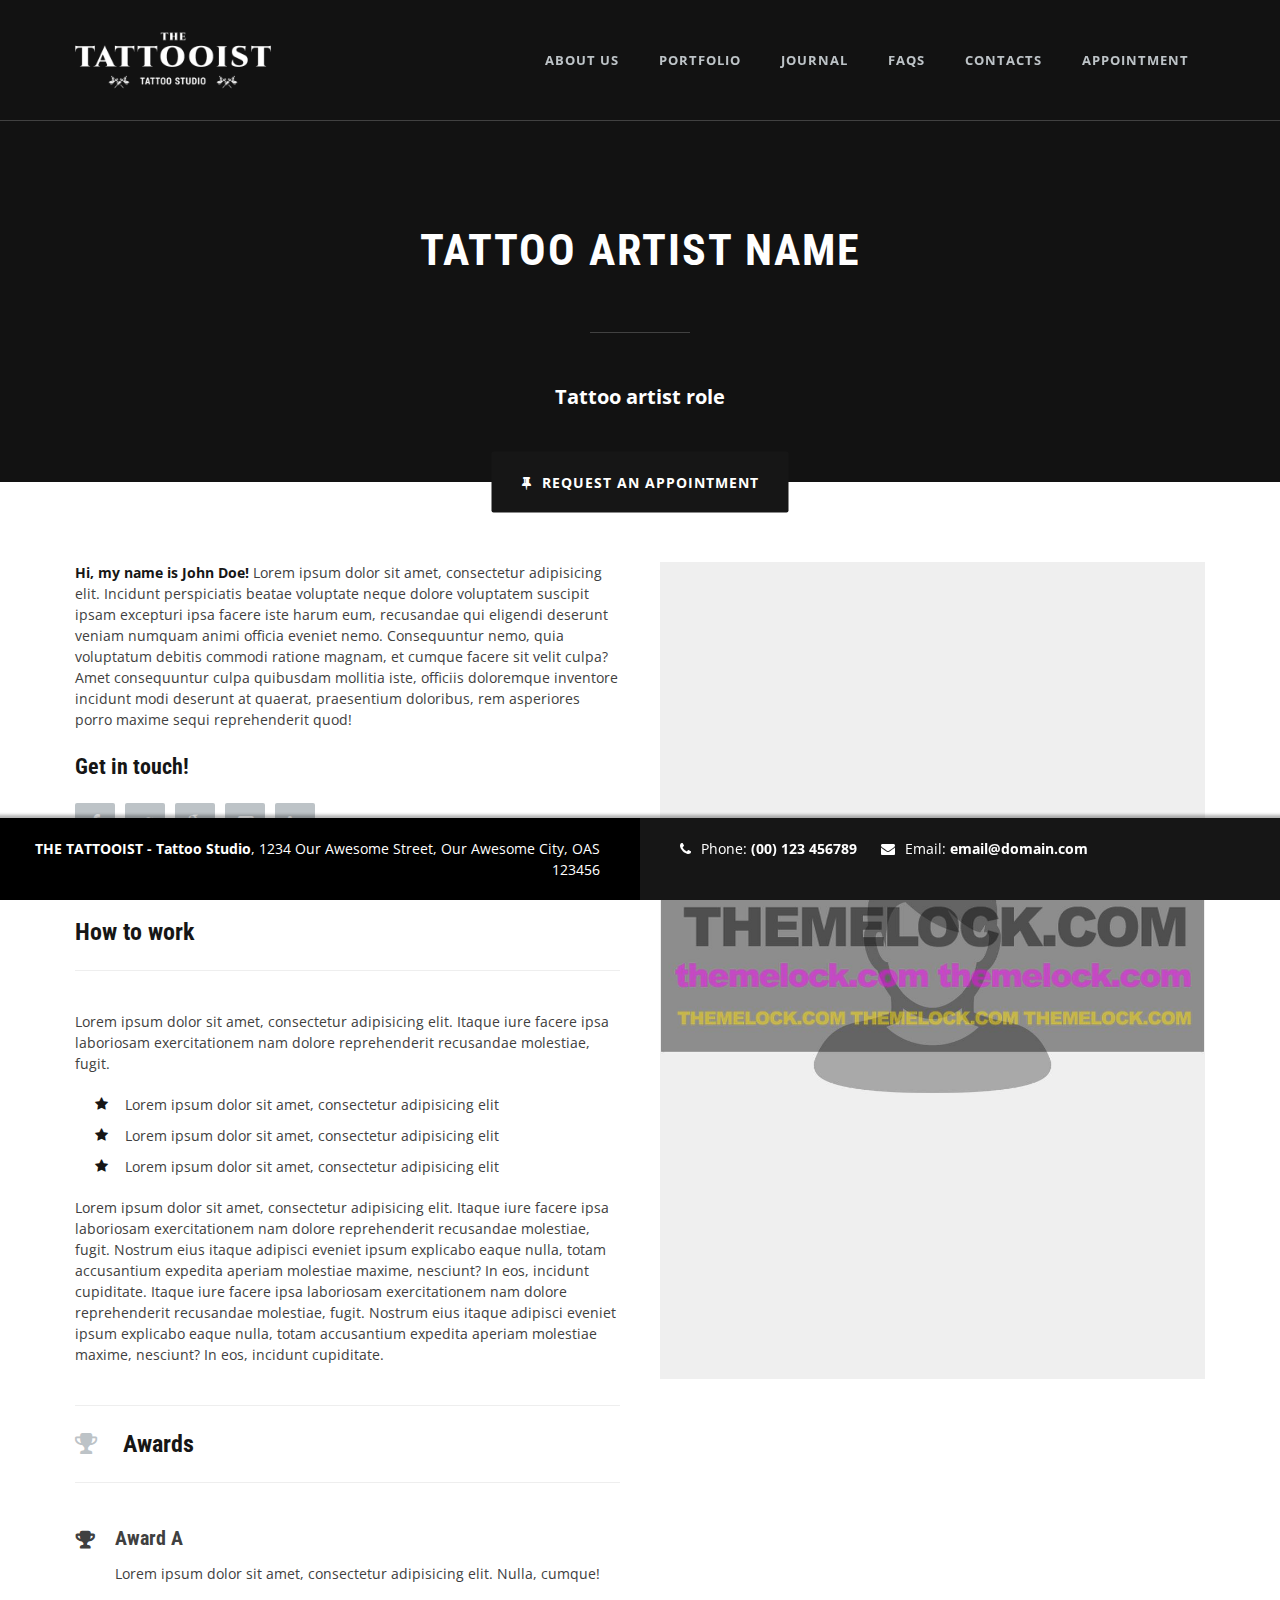
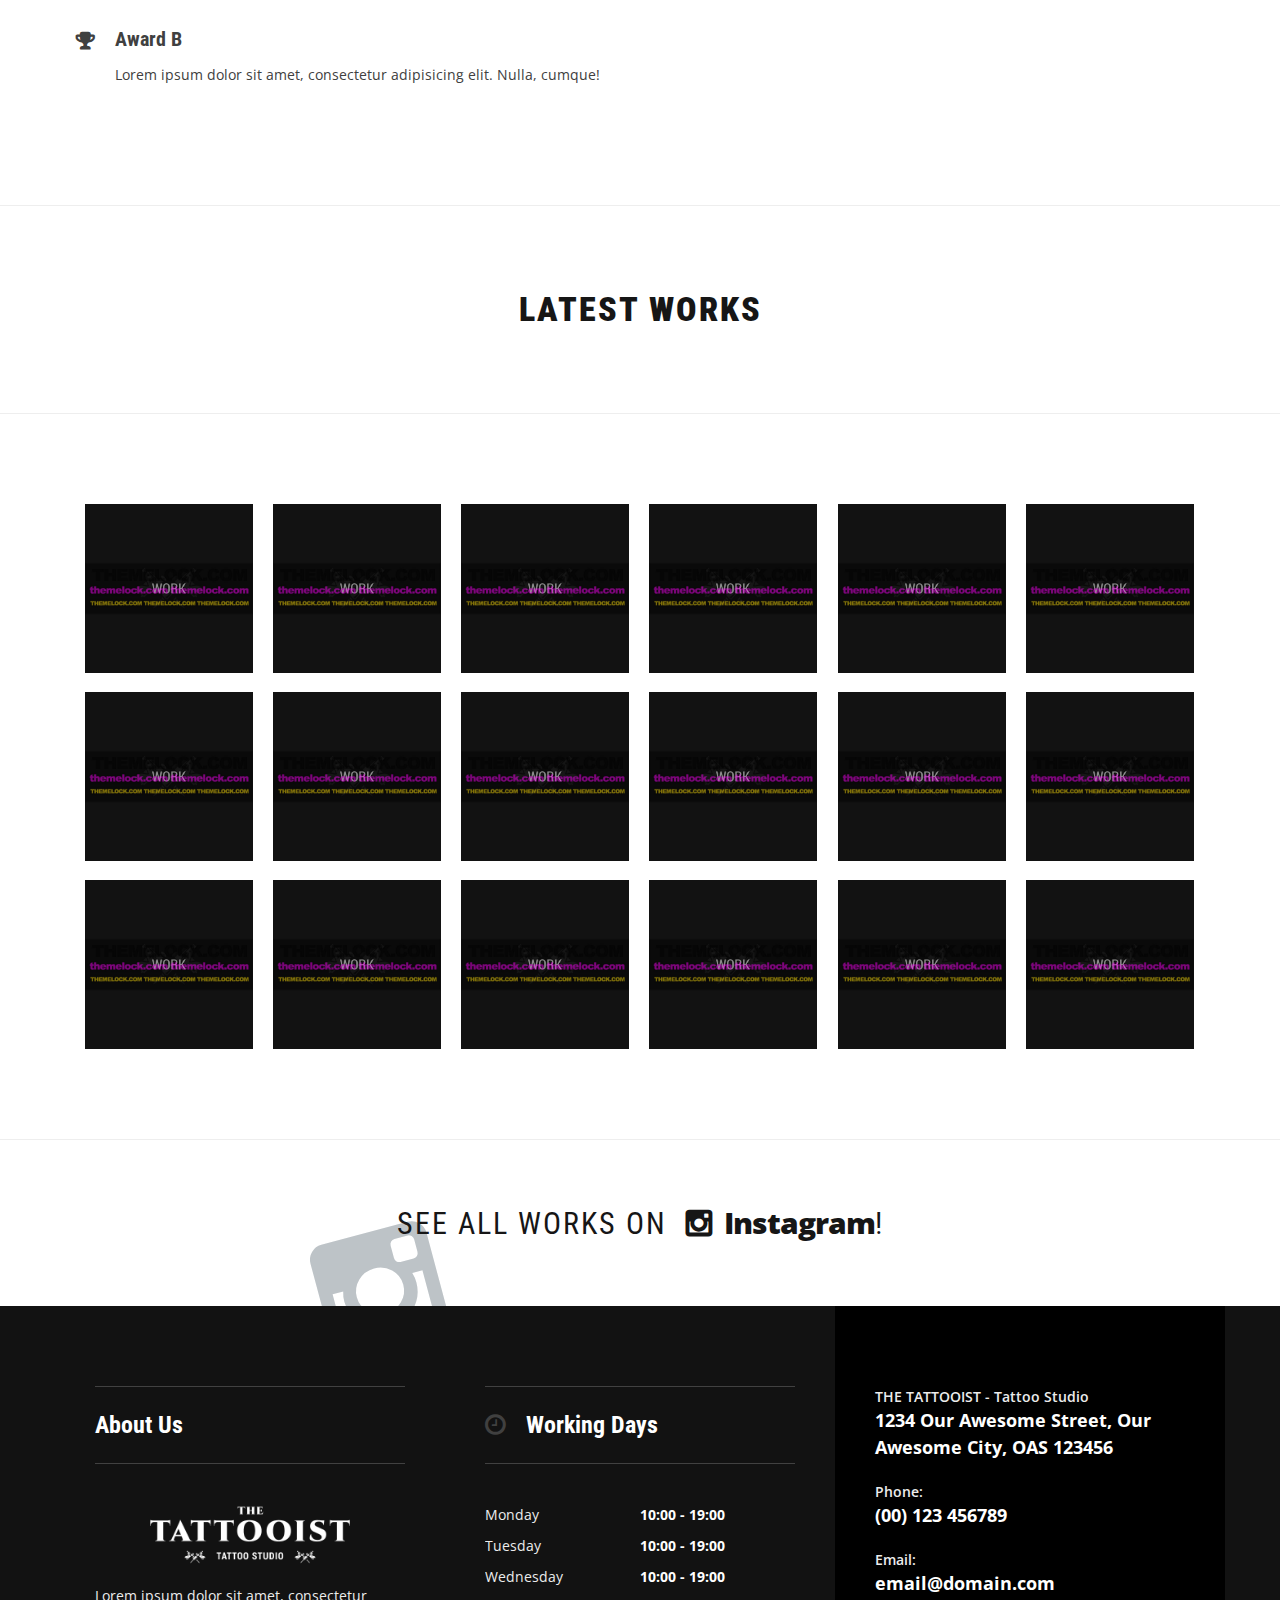
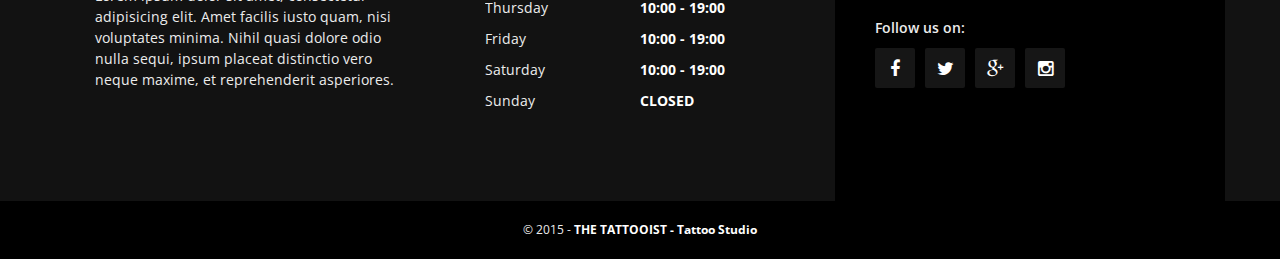
<file: Downloads/tattoo_sait/main/the_tattooist/artist.html>
<!DOCTYPE html>
<html lang="en-US">
    <head>
        <meta charset="utf-8">
        <title>themelock.com - The Tattooist | Tattoo Studio Template - Artist Page</title>
        <meta name="description" content="">
        <meta name="viewport" content="width=device-width, initial-scale=1.0, maximum-scale=1.0">
        <link rel="shortcut icon" href="favicon.ico">
        <link rel="stylesheet" href="css/main.css">
    </head>
    <body id="page-artist">

        <div class="wrapper">

            <!-- ============ Main Header - START ============ -->

            <header id="master-header">
                <div class="top-header">
                    
                    <div class="container">

                        <h1 id="logo">
                            <a href="index.html">
                                <img src="img/logo.png" alt="The Tattooist - Tattoo Studio">
                            </a>
                        </h1>

                        <!-- ============ Main Navigation - START ============ -->

                        <a id="nav-toggle" href="#"><span></span></a>
                        <nav id="nav-menu">
                            <ul>
                                <li>
                                    <a title="About Us 1 Page" href="about-us-1.html">About Us</a>
                                    <ul>
                                        <li><a title="About Us 2 Page" href="about-us-2.html">About Us 2</a></li>
                                        <li class="selected"><a title="Artist Page" href="artist.html">Artist Page</a></li>
                                    </ul>
                                </li>
                                <li>
                                    <a title="Portfolio" href="#">Portfolio</a>
                                    <ul>
                                        <li>
                                            <a title="Classic Portfolio" href="#">Classic</a>
                                            <ul>
                                                <li><a title="Classic Portfolio - 3 Columns" href="portfolio-3col.html">3 Columns</a></li>
                                                <li><a title="Classic Portfolio - 4 Columns" href="portfolio-4col.html">4 Columns</a></li>
                                                <li><a title="Classic Portfolio - 6 Columns" href="portfolio-6col.html">6 Columns</a></li>
                                            </ul>
                                        </li>
                                        <li>
                                            <a title="Portfolio with Filters" href="#">With Filters</a>
                                            <ul>
                                                <li><a title="Portfolio with Filters - 3 Columns" href="portfolio-3col-filters.html">3 Columns</a></li>
                                                <li><a title="Portfolio with Filters - 4 Columns" href="portfolio-4col-filters.html">4 Columns</a></li>
                                                <li><a title="Portfolio with Filters - 6 Columns" href="portfolio-6col-filters.html">6 Columns</a></li>
                                            </ul>
                                        </li>
                                        <li>
                                            <a title="Portfolio with Artists Filters" href="#">With Artists Filters</a>
                                            <ul>
                                                <li><a title="Portfolio with Artists Filters - 3 Columns" href="portfolio-3col-artists-filters.html">3 Columns</a></li>
                                                <li><a title="Portfolio with Artists Filters - 4 Columns" href="portfolio-4col-artists-filters.html">4 Columns</a></li>
                                                <li><a title="Portfolio with Artists Filters - 6 Columns" href="portfolio-6col-artists-filters.html">6 Columns</a></li>
                                            </ul>
                                        </li>
                                    </ul>
                                </li>
                                <li>
                                    <a title="Journal" href="journal.html">Journal</a>
                                    <ul>
                                        <li><a title="Blog" href="blog.html">Blog</a></li>
                                        <li><a title="Blog Post" href="blog-post.html">Single Post</a></li>
                                    </ul>
                                </li>
                                <li><a title="Faqs &amp; Disclaimers Page" href="faq.html">Faqs</a></li>
                                <li><a title="Contacts Page" href="contacts.html">Contacts</a></li>
                                <li><a title="Appointment Page" href="appointment.html">Appointment</a></li>
                            </ul>
                        </nav>

                        <!-- ============ Main Navigation - END ============ -->

                    </div>
                </div>

                <h2 id="page-title">Tattoo Artist Name</h2>
                <div class="header-meta artist-role">Tattoo artist role</div>
                <a class="btn md btn-popup" href="#request"><i class="fa fa-thumb-tack"></i>Request an appointment</a>
            </header>

            <!-- ============ Main Header - END ============ -->

            <div id="main">

                <!-- ============ Contacts Bar - START ============ -->

                <div id="contacts-bar" class="row">
                    <div class="address col-md-6"><strong>THE TATTOOIST - Tattoo Studio</strong>, 1234 Our Awesome Street, Our Awesome City, OAS 123456</div>
                    <div class="other col-md-6">
                        <span class="contact"><i class="fa fa-phone"></i>Phone: <strong>(00) 123 456789</strong></span>
                        <span class="contact"><i class="fa fa-envelope"></i>Email: <a href="mailto:email@domain.com"><strong>email@domain.com</strong></a></span>
                    </div>
                </div>

                <!-- ============ Contacts Bar - END ============ -->

                <!-- ============ Artist Description - START ============ -->

                <div class="section">

                    <div class="content container">

                        <div class="full row">

                            <div class="col-md-6">

                                <p><strong>Hi, my name is John Doe!</strong> Lorem ipsum dolor sit amet, consectetur adipisicing elit. Incidunt perspiciatis beatae voluptate neque dolore voluptatem suscipit ipsam excepturi ipsa facere iste harum eum, recusandae qui eligendi deserunt veniam numquam animi officia eveniet nemo. Consequuntur nemo, quia voluptatum debitis commodi ratione magnam, et cumque facere sit velit culpa? Amet consequuntur culpa quibusdam mollitia iste, officiis doloremque inventore incidunt modi deserunt at quaerat, praesentium doloribus, rem asperiores porro maxime sequi reprehenderit quod!</p>

                                <h4>Get in touch!</h4>
                                <ul class="social-links">
                                    <li><a title="Facebook" href="#"><i class="fa fa-facebook"></i></a></li>
                                    <li><a title="Twitter" href="#"><i class="fa fa-twitter"></i></a></li>
                                    <li><a title="Google+" href="#"><i class="fa fa-google-plus"></i></a></li>
                                    <li><a title="Instagram" href="#"><i class="fa fa-instagram"></i></a></li>
                                    <li><a title="LinkedIn" href="#"><i class="fa fa-linkedin"></i></a></li>
                                </ul>

                                <h3 class="focus-title">How to work</h3>
                                 <p>Lorem ipsum dolor sit amet, consectetur adipisicing elit. Itaque iure facere ipsa laboriosam exercitationem nam dolore reprehenderit recusandae molestiae, fugit.</p>
                                <ul class="icon-list">
                                    <li><i class="fa fa-star"></i>Lorem ipsum dolor sit amet, consectetur adipisicing elit</li>
                                    <li><i class="fa fa-star"></i>Lorem ipsum dolor sit amet, consectetur adipisicing elit</li>
                                    <li><i class="fa fa-star"></i>Lorem ipsum dolor sit amet, consectetur adipisicing elit</li>
                                </ul>
                                <p>Lorem ipsum dolor sit amet, consectetur adipisicing elit. Itaque iure facere ipsa laboriosam exercitationem nam dolore reprehenderit recusandae molestiae, fugit. Nostrum eius itaque adipisci eveniet ipsum explicabo eaque nulla, totam accusantium expedita aperiam molestiae maxime, nesciunt? In eos, incidunt cupiditate. Itaque iure facere ipsa laboriosam exercitationem nam dolore reprehenderit recusandae molestiae, fugit. Nostrum eius itaque adipisci eveniet ipsum explicabo eaque nulla, totam accusantium expedita aperiam molestiae maxime, nesciunt? In eos, incidunt cupiditate.</p>

                                <h3 class="focus-title"><i class="fa fa-trophy"></i> Awards</h3>
                                <div class="award">
                                    <h4>Award A</h4>
                                    <div class="award-info">Lorem ipsum dolor sit amet, consectetur adipisicing elit. Nulla, cumque!</div>
                                </div>

                                <div class="award">
                                    <h4>Award B</h4>
                                    <div class="award-info">Lorem ipsum dolor sit amet, consectetur adipisicing elit. Nulla, cumque!</div>
                                </div>

                            </div>

                            <div class="col-md-6">

                                <img src="img/artist.jpg" alt="Tattoo Artist">

                                <!-- ============ Appointment Form - START ============ -->

                                <form id="request" class="contact-form popup mfp-hide" action="mailer/appointment.php" method="post">

                                    <div class="head"><img src="img/logo.png" alt="logo"></div>
                                    <h3 class="focus-title"><i class="fa fa-thumb-tack"></i><span>Request an appointment to</span> Tattoo Artist Name</h3>

                                    <label>
                                        <strong>First Name *</strong>
                                        <input class="required" type="text" name="first_name">
                                    </label>
                                    <label>
                                        <strong>Last Name *</strong>
                                        <input class="required" type="text" name="last_name">
                                    </label>
                                    <label>
                                        <strong>Email *</strong>
                                        <input class="required" type="text" name="email">
                                    </label>
                                    <label>
                                        <strong>Phone Number *</strong>
                                        <input class="required" type="text" name="phone">
                                    </label>
                                    <label>
                                        <strong>Part of the Body</strong>
                                        <select name="part_body">
                                            <option value="Leg">Leg</option>
                                            <option value="Calf">Calf</option>
                                            <option value="Ankle">Ankle</option>
                                            <option value="Foot">Foot</option>
                                            <option value="Arm">Arm</option>
                                            <option value="Forearm">Forearm</option>
                                            <option value="Wrist">Wrist</option>
                                            <option value="Hand">Hand</option>
                                            <option value="Nek">Nek</option>
                                            <option value="Head">Head</option>
                                            <option value="Back">Back</option>
                                            <option value="Buttocks">Buttocks</option>
                                            <option value="Genitals">Genitals</option>
                                            <option class="other" value="Other">Other (Specify below)</option>
                                        </select>
                                    </label>
                                    <label id="other" class="hidden-field">
                                        <strong>Specific Part of Body</strong>
                                        <input type="text" name="custom">
                                    </label>
                                    <label><strong>Tattoo Size *</strong> (ex: 5x4)
                                        <input class="required" type="text" name="size">
                                    </label>
                                    <div class="radio label">
                                        <strong>Tattoo Color</strong>
                                        <label>
                                            <input type="radio" value="Black &amp; White" name="color" checked>
                                            <span class="radio-replacer"></span>
                                            <span>Black &amp; White</span>
                                        </label>
                                        <label>
                                            <input class="required" type="radio" value="Color" name="color">
                                            <span class="radio-replacer"></span>
                                            <span>Color</span>
                                        </label>
                                    </div>
                                    <label><strong>Tattoo Description *</strong>
                                        <textarea class="required" name="description"></textarea>
                                    </label>
                                    <hr>
                                     <label>
                                        <input class="required" type="checkbox" name="check">
                                        <span class="checkbox-replacer"></span>
                                        <strong>Check to authorize the system *</strong>
                                    </label>
                                    <hr>
                                    <p>( <strong>*</strong> ) = Mandatory field</p>
                                    <input class="submit btn md" type="submit" name="submit" value="Request Appointment">
                                    <input type="hidden" name="artist" value="Artist Name">
                                    <input type="hidden" name="form_type" value="appointment">

                                </form>

                                <!-- ============ Appointment Form - END ============ -->

                            </div>

                        </div>

                    </div>

                </div>

                <!-- ============ Artist Description - END ============ -->

                <!-- ============ Artist Works - START ============ -->

                <div id="latest-works" class="section">

                    <div class="section-title">
                        <h2>Latest Works</h2>
                    </div>

                    <div class="content container">

                        <div class="works">

                            <div class="work col-md-2 col-sm-6">

                                <div class="work-thumb">
                                    <img src="img/work-image-1.jpg" alt="Work 01">
                                    <div class="thumb-links">
                                        <a class="zoom" href="img/work-image-1.jpg"></a>
                                    </div>
                                </div>

                            </div>

                            <div class="work col-md-2 col-sm-6">

                                <div class="work-thumb">
                                    <img src="img/work-image-1.jpg" alt="Work 02">
                                    <div class="thumb-links">
                                        <a class="zoom" href="img/work-image-1.jpg"></a>
                                    </div>
                                </div>

                            </div>

                            <div class="work col-md-2 col-sm-6">

                                <div class="work-thumb">
                                    <img src="img/work-image-1.jpg" alt="Work 03">
                                    <div class="thumb-links">
                                        <a class="zoom" href="img/work-image-1.jpg"></a>
                                    </div>
                                </div>

                            </div>

                            <div class="work col-md-2 col-sm-6">

                                <div class="work-thumb">
                                    <img src="img/work-image-1.jpg" alt="Work 04">
                                    <div class="thumb-links">
                                        <a class="zoom" href="img/work-image-1.jpg"></a>
                                    </div>
                                </div>

                            </div>

                            <div class="work col-md-2 col-sm-6">

                                <div class="work-thumb">
                                    <img src="img/work-image-1.jpg" alt="Work 05">
                                    <div class="thumb-links">
                                        <a class="zoom" href="img/work-image-1.jpg"></a>
                                    </div>
                                </div>

                            </div>

                            <div class="work col-md-2 col-sm-6">

                                <div class="work-thumb">
                                    <img src="img/work-image-1.jpg" alt="Work 06">
                                    <div class="thumb-links">
                                        <a class="zoom" href="img/work-image-1.jpg"></a>
                                    </div>
                                </div>

                            </div>

                            <div class="work col-md-2 col-sm-6">

                                <div class="work-thumb">
                                    <img src="img/work-image-1.jpg" alt="Work 07">
                                    <div class="thumb-links">
                                        <a class="zoom" href="img/work-image-1.jpg"></a>
                                    </div>
                                </div>

                            </div>

                            <div class="work col-md-2 col-sm-6">

                                <div class="work-thumb">
                                    <img src="img/work-image-1.jpg" alt="Work 08">
                                    <div class="thumb-links">
                                        <a class="zoom" href="img/work-image-1.jpg"></a>
                                    </div>
                                </div>

                            </div>

                            <div class="work col-md-2 col-sm-6">

                                <div class="work-thumb">
                                    <img src="img/work-image-1.jpg" alt="Work 09">
                                    <div class="thumb-links">
                                        <a class="zoom" href="img/work-image-1.jpg"></a>
                                    </div>
                                </div>

                            </div>

                            <div class="work col-md-2 col-sm-6">

                                <div class="work-thumb">
                                    <img src="img/work-image-1.jpg" alt="Work 10">
                                    <div class="thumb-links">
                                        <a class="zoom" href="img/work-image-1.jpg"></a>
                                    </div>
                                </div>

                            </div>

                            <div class="work col-md-2 col-sm-6">

                                <div class="work-thumb">
                                    <img src="img/work-image-1.jpg" alt="Work 11">
                                    <div class="thumb-links">
                                        <a class="zoom" href="img/work-image-1.jpg"></a>
                                    </div>
                                </div>

                            </div>

                            <div class="work col-md-2 col-sm-6">

                                <div class="work-thumb">
                                    <img src="img/work-image-1.jpg" alt="Work 12">
                                    <div class="thumb-links">
                                        <a class="zoom" href="img/work-image-1.jpg"></a>
                                    </div>
                                </div>

                            </div>

                            <div class="work col-md-2 col-sm-6">

                                <div class="work-thumb">
                                    <img src="img/work-image-1.jpg" alt="Work 13">
                                    <div class="thumb-links">
                                        <a class="zoom" href="img/work-image-1.jpg"></a>
                                    </div>
                                </div>

                            </div>

                            <div class="work col-md-2 col-sm-6">

                                <div class="work-thumb">
                                    <img src="img/work-image-1.jpg" alt="Work 14">
                                    <div class="thumb-links">
                                        <a class="zoom" href="img/work-image-1.jpg"></a>
                                    </div>
                                </div>

                            </div>

                            <div class="work col-md-2 col-sm-6">

                                <div class="work-thumb">
                                    <img src="img/work-image-1.jpg" alt="Work 15">
                                    <div class="thumb-links">
                                        <a class="zoom" href="img/work-image-1.jpg"></a>
                                    </div>
                                </div>

                            </div>

                            <div class="work col-md-2 col-sm-6">

                                <div class="work-thumb">
                                    <img src="img/work-image-1.jpg" alt="Work 16">
                                    <div class="thumb-links">
                                        <a class="zoom" href="img/work-image-1.jpg"></a>
                                    </div>
                                </div>

                            </div>

                            <div class="work col-md-2 col-sm-6">

                                <div class="work-thumb">
                                    <img src="img/work-image-1.jpg" alt="Work 17">
                                    <div class="thumb-links">
                                        <a class="zoom" href="img/work-image-1.jpg"></a>
                                    </div>
                                </div>

                            </div>

                            <div class="work col-md-2 col-sm-6">

                                <div class="work-thumb">
                                    <img src="img/work-image-1.jpg" alt="Work 18">
                                    <div class="thumb-links">
                                        <a class="zoom" href="img/work-image-1.jpg"></a>
                                    </div>
                                </div>

                            </div>

                        </div>

                    </div>

                </div>

                 <!-- ============ Artist Works - END ============ -->

                <!-- ============ Instagram Banner - START ============ -->

                <a class="instagram-bar" href="#">See all works on <strong>Instagram</strong>!</a>

                <!-- ============ Instagram Banner - END ============ -->

            </div>

            <!-- ============ Footer - START ============ -->

            <footer class="dark">

                <div class="container">

                    <div class="row">

                        <div class="footer-col col-md-4">

                            <h3 class="focus-title">About Us</h3>
                            <p><img width="200" class="align-center" src="img/logo.png" alt="THE TATTOOIST - Tattoo Studio"></p>
                            <p>Lorem ipsum dolor sit amet, consectetur adipisicing elit. Amet facilis iusto quam, nisi voluptates minima. Nihil quasi dolore odio nulla sequi, ipsum placeat distinctio vero neque maxime, et reprehenderit asperiores.</p>

                        </div>

                        <div class="footer-col col-md-4">

                            <h3 class="focus-title"><i class="fa fa-clock-o"></i>Working Days</h3>
                            <dl class="working-days">
                                <dt>Monday</dt>
                                <dd>10:00 - 19:00</dd>
                                <dt>Tuesday</dt>
                                <dd>10:00 - 19:00</dd>
                                <dt>Wednesday</dt>
                                <dd>10:00 - 19:00</dd>
                                <dt>Thursday</dt>
                                <dd>10:00 - 19:00</dd>
                                <dt>Friday</dt>
                                <dd>10:00 - 19:00</dd>
                                <dt>Saturday</dt>
                                <dd>10:00 - 19:00</dd>
                                <dt>Sunday</dt>
                                <dd>CLOSED</dd>
                            </dl>

                        </div>

                        <div class="footer-col footer-contacts col-md-4">

                            <div class="contact-item"><span>THE TATTOOIST - Tattoo Studio</span> <strong>1234 Our Awesome Street, Our Awesome City, OAS 123456</strong></div>
                            <div class="contact-item"><span>Phone:</span> <strong>(00) 123 456789</strong></div>
                            <div class="contact-item"><span>Email:</span> <strong><a href="#">email@domain.com</a></strong></div>
                            <div class="contact-item">
                                <span>Follow us on:</span>
                                <ul class="social-links">
                                    <li><a title="Facebook" href="#"><i class="fa fa-facebook"></i></a></li>
                                    <li><a title="Twitter" href="#"><i class="fa fa-twitter"></i></a></li>
                                    <li><a title="Google+" href="#"><i class="fa fa-google-plus"></i></a></li>
                                    <li><a title="Instagram" href="#"><i class="fa fa-instagram"></i></a></li>
                                </ul>
                            </div>

                        </div>

                    </div>

                </div>

                <div class="copyright">
                    &copy; 2015 - <strong>THE TATTOOIST - Tattoo Studio</strong>
                </div>

            </footer>

            <!-- ============ Footer - END ============ -->

        </div>

        <script src="js/jquery.min.js"></script>
        <script src="js/common.js"></script>
        <script src="js/config.js"></script>
        <script src="js/main.js"></script>

    </body>
</html>
</file>
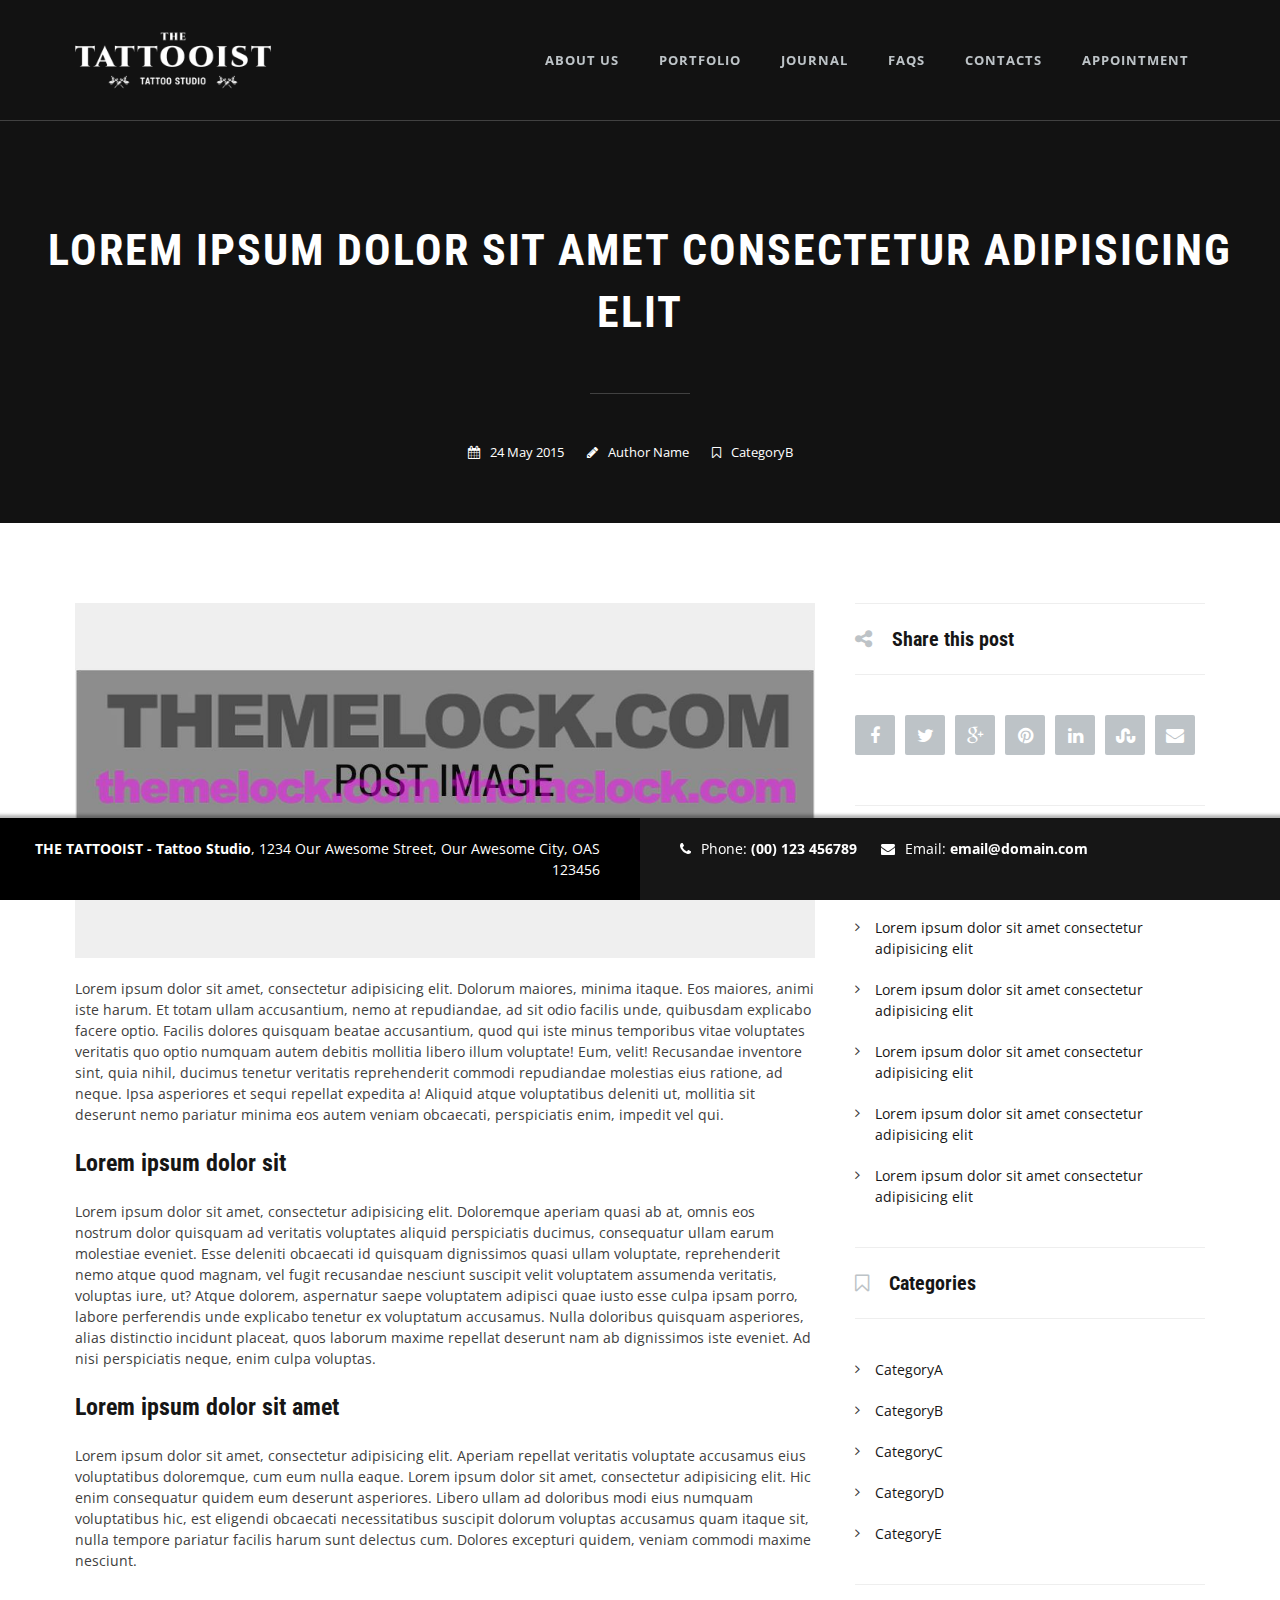
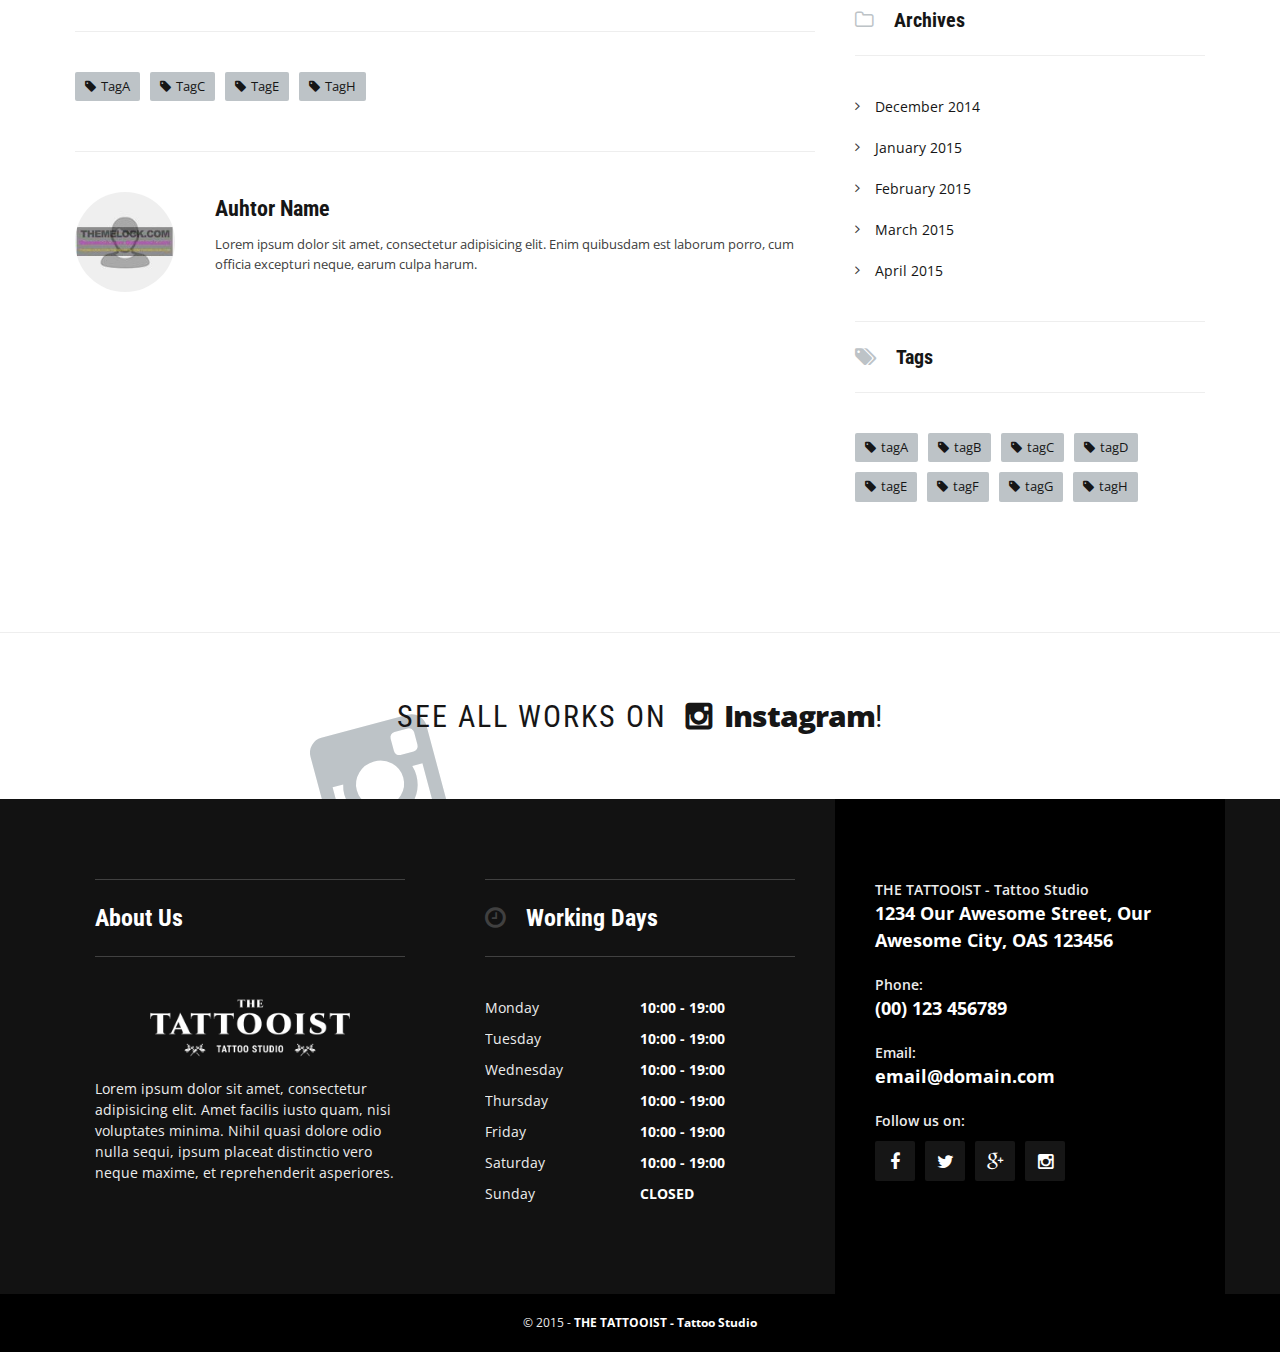
<file: Downloads/tattoo_sait/main/the_tattooist/blog-post.html>
<!DOCTYPE html>
<html lang="en-US">
    <head>
        <meta charset="utf-8">
        <title>themelock.com - The Tattooist | Tattoo Studio Template - Blog Post Page</title>
        <meta name="description" content="">
        <meta name="viewport" content="width=device-width, initial-scale=1.0, maximum-scale=1.0">
        <link rel="shortcut icon" href="favicon.ico">
        <link rel="stylesheet" href="css/main.css">
    </head>
    <body>

        <div id="post" class="wrapper">

            <!-- ============ Main Header - START ============ -->

            <header id="master-header">
                <div class="top-header">
                    
                    <div class="container">

                        <h1 id="logo">
                            <a href="index.html">
                                <img src="img/logo.png" alt="The Tattooist - Tattoo Studio">
                            </a>
                        </h1>

                        <!-- ============ Main Navigation - START ============ -->

                        <a id="nav-toggle" href="#"><span></span></a>
                        <nav id="nav-menu">
                            <ul>
                                <li>
                                    <a title="About Us 1 Page" href="about-us-1.html">About Us</a>
                                    <ul>
                                        <li><a title="About Us 2 Page" href="about-us-2.html">About Us 2</a></li>
                                        <li><a title="Artist Page" href="artist.html">Artist Page</a></li>
                                    </ul>
                                </li>
                                <li>
                                    <a title="Portfolio" href="#">Portfolio</a>
                                    <ul>
                                        <li>
                                            <a title="Classic Portfolio" href="#">Classic</a>
                                            <ul>
                                                <li><a title="Classic Portfolio - 3 Columns" href="portfolio-3col.html">3 Columns</a></li>
                                                <li><a title="Classic Portfolio - 4 Columns" href="portfolio-4col.html">4 Columns</a></li>
                                                <li><a title="Classic Portfolio - 6 Columns" href="portfolio-6col.html">6 Columns</a></li>
                                            </ul>
                                        </li>
                                        <li>
                                            <a title="Portfolio with Filters" href="#">With Filters</a>
                                            <ul>
                                                <li><a title="Portfolio with Filters - 3 Columns" href="portfolio-3col-filters.html">3 Columns</a></li>
                                                <li><a title="Portfolio with Filters - 4 Columns" href="portfolio-4col-filters.html">4 Columns</a></li>
                                                <li><a title="Portfolio with Filters - 6 Columns" href="portfolio-6col-filters.html">6 Columns</a></li>
                                            </ul>
                                        </li>
                                        <li>
                                            <a title="Portfolio with Artists Filters" href="#">With Artists Filters</a>
                                            <ul>
                                                <li><a title="Portfolio with Artists Filters - 3 Columns" href="portfolio-3col-artists-filters.html">3 Columns</a></li>
                                                <li><a title="Portfolio with Artists Filters - 4 Columns" href="portfolio-4col-artists-filters.html">4 Columns</a></li>
                                                <li><a title="Portfolio with Artists Filters - 6 Columns" href="portfolio-6col-artists-filters.html">6 Columns</a></li>
                                            </ul>
                                        </li>
                                    </ul>
                                </li>
                                <li>
                                    <a title="Journal" href="journal.html">Journal</a>
                                    <ul>
                                        <li><a title="Blog" href="blog.html">Blog</a></li>
                                        <li class="selected"><a title="Blog Post" href="blog-post.html">Single Post</a></li>
                                    </ul>
                                </li>
                                <li><a title="Faqs &amp; Disclaimers Page" href="faq.html">Faqs</a></li>
                                <li><a title="Contacts Page" href="contacts.html">Contacts</a></li>
                                <li><a title="Appointment Page" href="appointment.html">Appointment</a></li>
                            </ul>
                        </nav>

                        <!-- ============ Main Navigation - END ============ -->

                    </div>
                </div>

                <h2 id="page-title">Lorem ipsum dolor sit amet consectetur adipisicing elit</h2>
                <div class="header-meta post-meta">
                    <span class="date">24 May 2015</span>
                    <span class="author">Author Name</span>
                    <span class="category">CategoryB</span>
                </div>
            </header>

            <!-- ============ Main Header - END ============ -->

            <div id="main">

                <!-- ============ Contacts Bar - START ============ -->

                <div id="contacts-bar" class="row">
                    <div class="address col-md-6"><strong>THE TATTOOIST - Tattoo Studio</strong>, 1234 Our Awesome Street, Our Awesome City, OAS 123456</div>
                    <div class="other col-md-6">
                        <span class="contact"><i class="fa fa-phone"></i>Phone: <strong>(00) 123 456789</strong></span>
                        <span class="contact"><i class="fa fa-envelope"></i>Email: <a href="mailto:email@domain.com"><strong>email@domain.com</strong></a></span>
                    </div>
                </div>

                <!-- ============ Contacts Bar - END ============ -->

                <div class="section">

                    <div class="container">

                        <div class="row">

                            <!-- ============ Post Content - START ============ -->

                            <div class="primary col-md-8">

                                <div class="post-content">

                                    <img class="thumb" src="img/post-image.jpg" alt="Post Image">

                                    <p>Lorem ipsum dolor sit amet, consectetur adipisicing elit. Dolorum maiores, minima itaque. Eos maiores, animi iste harum. Et totam ullam accusantium, nemo at repudiandae, ad sit odio facilis unde, quibusdam explicabo facere optio. Facilis dolores quisquam beatae accusantium, quod qui iste minus temporibus vitae voluptates veritatis quo optio numquam autem debitis mollitia libero illum voluptate! Eum, velit! Recusandae inventore sint, quia nihil, ducimus tenetur veritatis reprehenderit commodi repudiandae molestias eius ratione, ad neque. Ipsa asperiores et sequi repellat expedita a! Aliquid atque voluptatibus deleniti ut, mollitia sit deserunt nemo pariatur minima eos autem veniam obcaecati, perspiciatis enim, impedit vel qui.</p>
                                    <h3>Lorem ipsum dolor sit</h3>
                                    <p>Lorem ipsum dolor sit amet, consectetur adipisicing elit. Doloremque aperiam quasi ab at, omnis eos nostrum dolor quisquam ad veritatis voluptates aliquid perspiciatis ducimus, consequatur ullam earum molestiae eveniet. Esse deleniti obcaecati id quisquam dignissimos quasi ullam voluptate, reprehenderit nemo atque quod magnam, vel fugit recusandae nesciunt suscipit velit voluptatem assumenda veritatis, voluptas iure, ut? Atque dolorem, aspernatur saepe voluptatem adipisci quae iusto esse culpa ipsam porro, labore perferendis unde explicabo tenetur ex voluptatum accusamus. Nulla doloribus quisquam asperiores, alias distinctio incidunt placeat, quos laborum maxime repellat deserunt nam ab dignissimos iste eveniet. Ad nisi perspiciatis neque, enim culpa voluptas.</p>
                                    <h3>Lorem ipsum dolor sit amet</h3>
                                    <p>Lorem ipsum dolor sit amet, consectetur adipisicing elit. Aperiam repellat veritatis voluptate accusamus eius voluptatibus doloremque, cum eum nulla eaque. Lorem ipsum dolor sit amet, consectetur adipisicing elit. Hic enim consequatur quidem eum deserunt asperiores. Libero ullam ad doloribus modi eius numquam voluptatibus hic, est eligendi obcaecati necessitatibus suscipit dolorum voluptas accusamus quam itaque sit, nulla tempore pariatur facilis harum sunt delectus cum. Dolores excepturi quidem, veniam commodi maxime nesciunt.</p>

                                </div>

                                <ul class="tags">
                                    <li><a href="#">TagA</a></li>
                                    <li><a href="#">TagC</a></li>
                                    <li><a href="#">TagE</a></li>
                                    <li><a href="#">TagH</a></li>
                                </ul>

                                <div class="author-box">
                                    <img class="rounded" src="img/user.jpg" alt="Post Author">
                                    <div class="info-author">
                                        <h4>Auhtor Name</h4>
                                        <p>Lorem ipsum dolor sit amet, consectetur adipisicing elit. Enim quibusdam est laborum porro, cum officia excepturi neque, earum culpa harum.</p>
                                    </div>
                                </div>

                            </div>

                            <!-- ============ Post Content - END ============ -->

                            <!-- ============ Widgets Sidebar - START ============ -->

                            <aside class="secondary col-md-4">

                                <div class="widget">

                                    <h3 class="focus-title"><i class="fa fa-share-alt"></i>Share this post</h3>

                                    <ul class="social-links share">
                                        <li class="facebook"><a href="#"><i class="fa fa-facebook"></i></a></li>
                                        <li class="twitter"><a href="#"><i class="fa fa-twitter"></i></a></li>
                                        <li class="google-plus"><a href="#"><i class="fa fa-google-plus"></i></a></li>
                                        <li class="pinterest"><a href="#"><i class="fa fa-pinterest"></i></a></li>
                                        <li class="linkedin"><a href="#"><i class="fa fa-linkedin"></i></a></li>
                                        <li class="stumbleupon"><a href="#"><i class="fa fa-stumbleupon"></i></a></li>
                                        <li class="mail"><a href="#"><i class="fa fa-envelope"></i></a></li>
                                    </ul>

                                </div>

                                <div class="widget">

                                    <h3 class="focus-title"><i class="fa fa-file-text-o"></i>Latest Posts</h3>
                                    <ul>
                                        <li><a href="#">Lorem ipsum dolor sit amet consectetur adipisicing elit</a></li>
                                        <li><a href="#">Lorem ipsum dolor sit amet consectetur adipisicing elit</a></li>
                                        <li><a href="#">Lorem ipsum dolor sit amet consectetur adipisicing elit</a></li>
                                        <li><a href="#">Lorem ipsum dolor sit amet consectetur adipisicing elit</a></li>
                                        <li><a href="#">Lorem ipsum dolor sit amet consectetur adipisicing elit</a></li>
                                    </ul>

                                </div>

                                <div class="widget">

                                    <h3 class="focus-title"><i class="fa fa-bookmark-o"></i>Categories</h3>
                                    <ul>
                                        <li><a href="#">CategoryA</a></li>
                                        <li><a href="#">CategoryB</a></li>
                                        <li><a href="#">CategoryC</a></li>
                                        <li><a href="#">CategoryD</a></li>
                                        <li><a href="#">CategoryE</a></li>
                                    </ul>

                                </div>

                                <div class="widget">

                                    <h3 class="focus-title"><i class="fa fa-folder-o"></i>Archives</h3>
                                    <ul>
                                        <li><a href="#">December 2014</a></li>
                                        <li><a href="#">January 2015</a></li>
                                        <li><a href="#">February 2015</a></li>
                                        <li><a href="#">March 2015</a></li>
                                        <li><a href="#">April 2015</a></li>
                                    </ul>

                                </div>

                                <div class="widget">

                                    <h3 class="focus-title"><i class="fa fa-tags"></i>Tags</h3>
                                    <ul class="tags">
                                        <li><a href="#">tagA</a></li>
                                        <li><a href="#">tagB</a></li>
                                        <li><a href="#">tagC</a></li>
                                        <li><a href="#">tagD</a></li>
                                        <li><a href="#">tagE</a></li>
                                        <li><a href="#">tagF</a></li>
                                        <li><a href="#">tagG</a></li>
                                        <li><a href="#">tagH</a></li>
                                    </ul>

                                </div>

                            </aside>

                            <!-- ============ Widgets Sidebar - END ============ -->

                        </div>

                    </div>

                </div>

                <!-- ============ Instagram Banner - START ============ -->

                <a class="instagram-bar" href="#">See all works on <strong>Instagram</strong>!</a>

                <!-- ============ Instagram Banner - END ============ -->

            </div>

            <!-- ============ Footer - START ============ -->

            <footer class="dark">

                <div class="container">

                    <div class="row">

                        <div class="footer-col col-md-4 col-sm-6">

                            <h3 class="focus-title">About Us</h3>
                            <p><img width="200" class="align-center" src="img/logo.png" alt="THE TATTOOIST - Tattoo Studio"></p>
                            <p>Lorem ipsum dolor sit amet, consectetur adipisicing elit. Amet facilis iusto quam, nisi voluptates minima. Nihil quasi dolore odio nulla sequi, ipsum placeat distinctio vero neque maxime, et reprehenderit asperiores.</p>

                        </div>

                        <div class="footer-col col-md-4 col-sm-6">

                            <h3 class="focus-title"><i class="fa fa-clock-o"></i>Working Days</h3>
                            <dl class="working-days">
                                <dt>Monday</dt>
                                <dd>10:00 - 19:00</dd>
                                <dt>Tuesday</dt>
                                <dd>10:00 - 19:00</dd>
                                <dt>Wednesday</dt>
                                <dd>10:00 - 19:00</dd>
                                <dt>Thursday</dt>
                                <dd>10:00 - 19:00</dd>
                                <dt>Friday</dt>
                                <dd>10:00 - 19:00</dd>
                                <dt>Saturday</dt>
                                <dd>10:00 - 19:00</dd>
                                <dt>Sunday</dt>
                                <dd>CLOSED</dd>
                            </dl>

                        </div>

                        <div class="footer-col footer-contacts col-md-4 col-sm-12">

                            <div class="contact-item"><span>THE TATTOOIST - Tattoo Studio</span> <strong>1234 Our Awesome Street, Our Awesome City, OAS 123456</strong></div>
                            <div class="contact-item"><span>Phone:</span> <strong>(00) 123 456789</strong></div>
                            <div class="contact-item"><span>Email:</span> <strong><a href="#">email@domain.com</a></strong></div>
                            <div class="contact-item">
                                <span>Follow us on:</span>
                                <ul class="social-links">
                                    <li><a title="Facebook" href="#"><i class="fa fa-facebook"></i></a></li>
                                    <li><a title="Twitter" href="#"><i class="fa fa-twitter"></i></a></li>
                                    <li><a title="Google+" href="#"><i class="fa fa-google-plus"></i></a></li>
                                    <li><a title="Instagram" href="#"><i class="fa fa-instagram"></i></a></li>
                                </ul>
                            </div>

                        </div>

                    </div>

                </div>

                <div class="copyright">
                    &copy; 2015 - <strong>THE TATTOOIST - Tattoo Studio</strong>
                </div>

            </footer>

            <!-- ============ Footer - END ============ -->

        </div>

        <script src="js/jquery.min.js"></script>
        <script src="js/common.js"></script>
        <script src="js/config.js"></script>
        <script src="js/main.js"></script>

    </body>
</html>
</file>
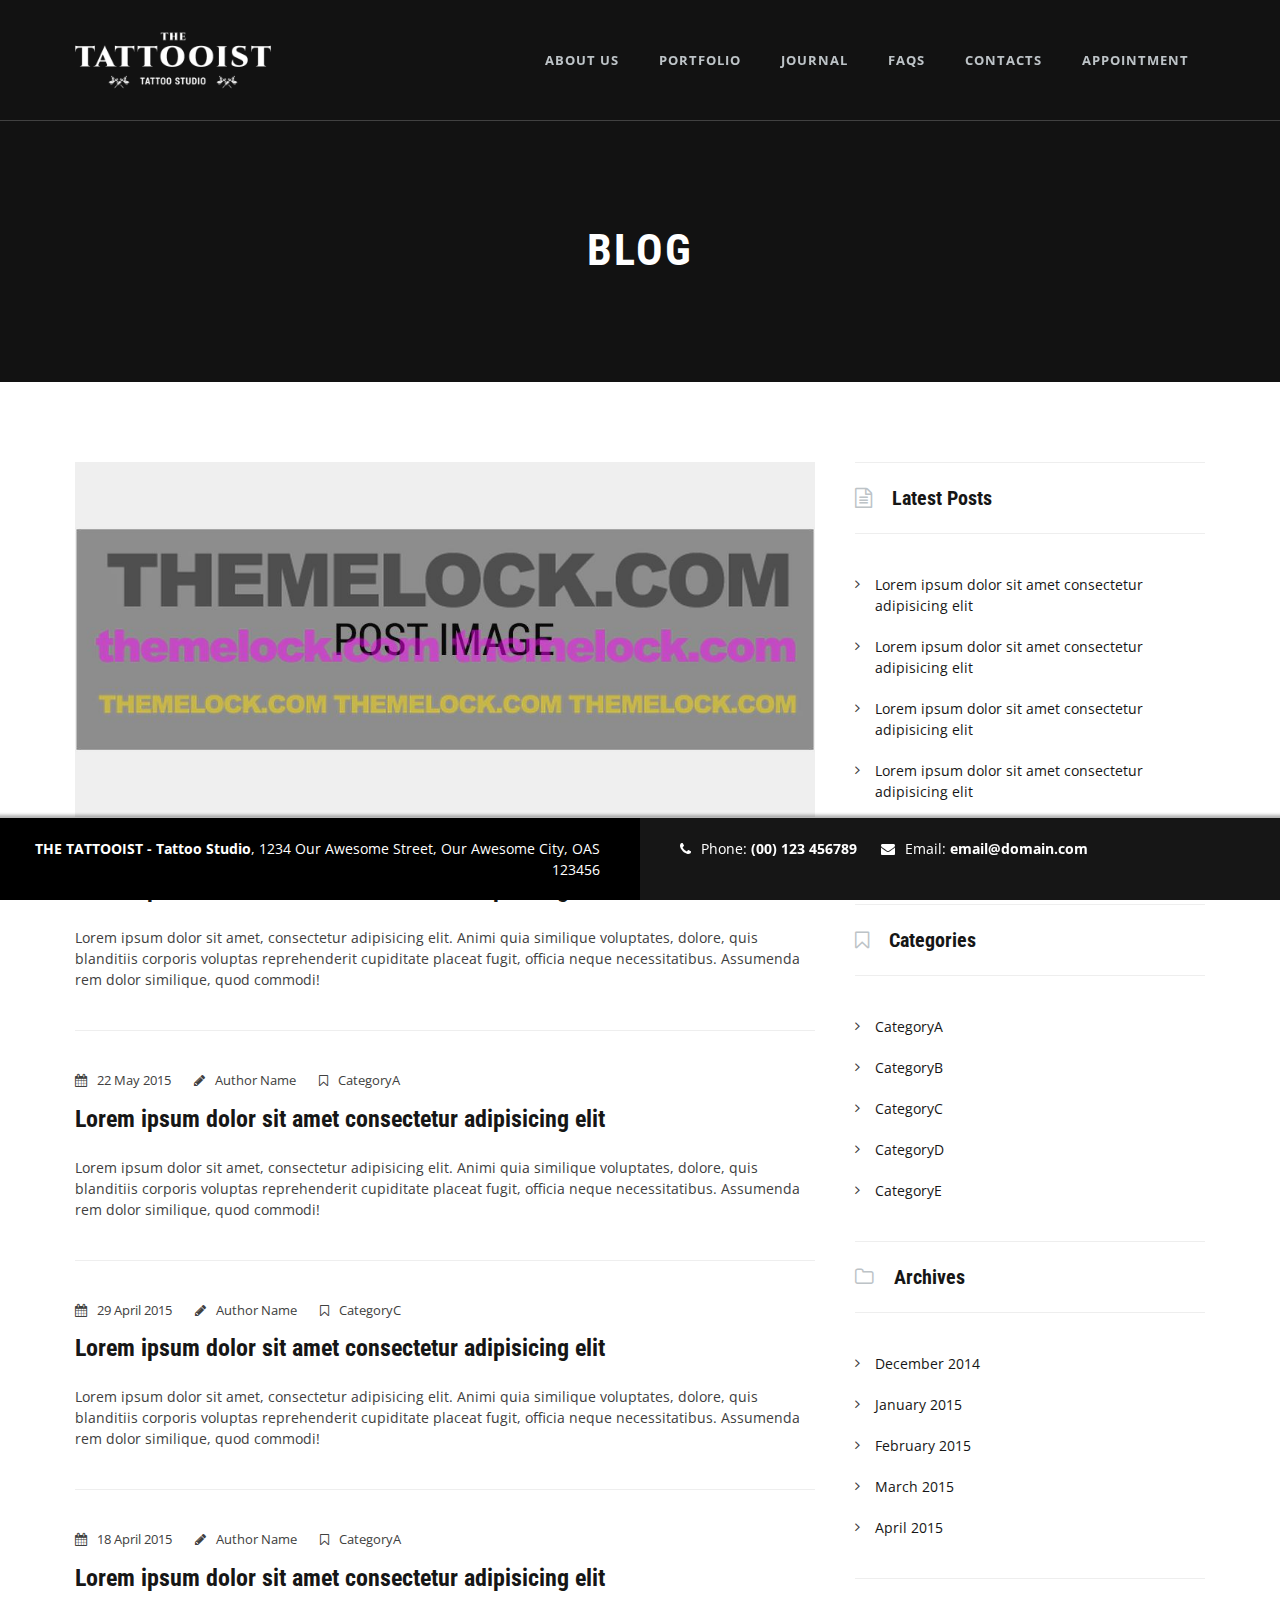
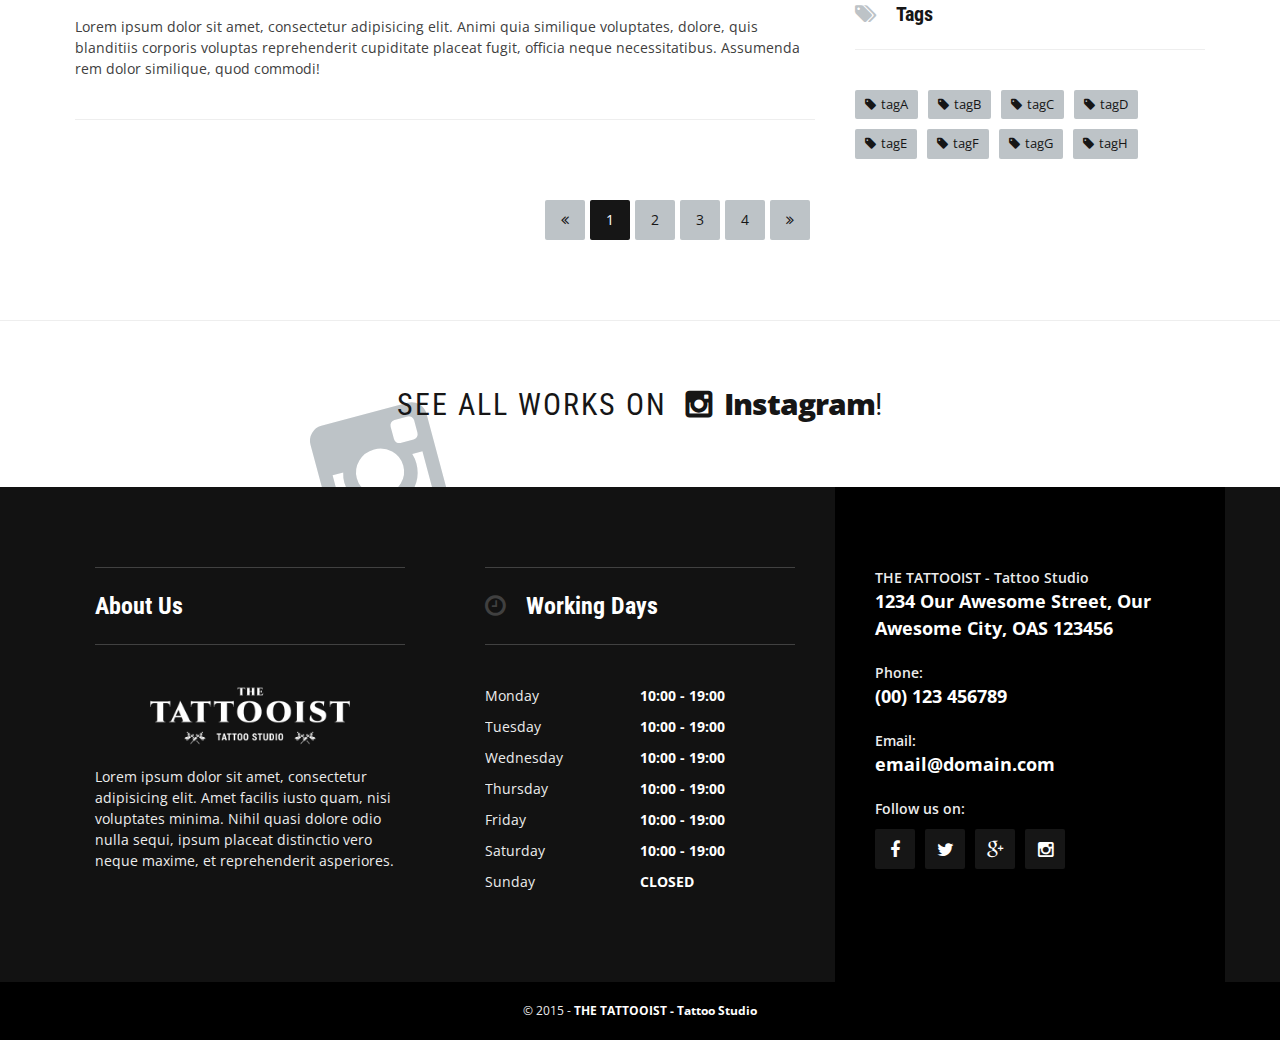
<file: Downloads/tattoo_sait/main/the_tattooist/blog.html>
<!DOCTYPE html>
<html lang="en-US">
    <head>
        <meta charset="utf-8">
        <title>themelock.com - The Tattooist | Tattoo Studio Template - Blog Page</title>
        <meta name="description" content="">
        <meta name="viewport" content="width=device-width, initial-scale=1.0, maximum-scale=1.0">
        <link rel="shortcut icon" href="favicon.ico">
        <link rel="stylesheet" href="css/main.css">
    </head>
    <body>

        <div class="wrapper">

            <!-- ============ Main Header - START ============ -->

            <header id="master-header">
                <div class="top-header">
                    
                    <div class="container">

                        <h1 id="logo">
                            <a href="index.html">
                                <img src="img/logo.png" alt="The Tattooist - Tattoo Studio">
                            </a>
                        </h1>

                        <!-- ============ Main Navigation - START ============ -->

                        <a id="nav-toggle" href="#"><span></span></a>
                        <nav id="nav-menu">
                            <ul>
                                <li>
                                    <a title="About Us 1 Page" href="about-us-1.html">About Us</a>
                                    <ul>
                                        <li><a title="About Us 2 Page" href="about-us-2.html">About Us 2</a></li>
                                        <li><a title="Artist Page" href="artist.html">Artist Page</a></li>
                                    </ul>
                                </li>
                                <li>
                                    <a title="Portfolio" href="#">Portfolio</a>
                                    <ul>
                                        <li>
                                            <a title="Classic Portfolio" href="#">Classic</a>
                                            <ul>
                                                <li><a title="Classic Portfolio - 3 Columns" href="portfolio-3col.html">3 Columns</a></li>
                                                <li><a title="Classic Portfolio - 4 Columns" href="portfolio-4col.html">4 Columns</a></li>
                                                <li><a title="Classic Portfolio - 6 Columns" href="portfolio-6col.html">6 Columns</a></li>
                                            </ul>
                                        </li>
                                        <li>
                                            <a title="Portfolio with Filters" href="#">With Filters</a>
                                            <ul>
                                                <li><a title="Portfolio with Filters - 3 Columns" href="portfolio-3col-filters.html">3 Columns</a></li>
                                                <li><a title="Portfolio with Filters - 4 Columns" href="portfolio-4col-filters.html">4 Columns</a></li>
                                                <li><a title="Portfolio with Filters - 6 Columns" href="portfolio-6col-filters.html">6 Columns</a></li>
                                            </ul>
                                        </li>
                                        <li>
                                            <a title="Portfolio with Artists Filters" href="#">With Artists Filters</a>
                                            <ul>
                                                <li><a title="Portfolio with Artists Filters - 3 Columns" href="portfolio-3col-artists-filters.html">3 Columns</a></li>
                                                <li><a title="Portfolio with Artists Filters - 4 Columns" href="portfolio-4col-artists-filters.html">4 Columns</a></li>
                                                <li><a title="Portfolio with Artists Filters - 6 Columns" href="portfolio-6col-artists-filters.html">6 Columns</a></li>
                                            </ul>
                                        </li>
                                    </ul>
                                </li>
                                <li>
                                    <a title="Journal" href="journal.html">Journal</a>
                                    <ul>
                                        <li class="selected"><a title="Blog" href="blog.html">Blog</a></li>
                                        <li><a title="Blog Post" href="blog-post.html">Single Post</a></li>
                                    </ul>
                                </li>
                                <li><a title="Faqs &amp; Disclaimers Page" href="faq.html">Faqs</a></li>
                                <li><a title="Contacts Page" href="contacts.html">Contacts</a></li>
                                <li><a title="Appointment Page" href="appointment.html">Appointment</a></li>
                            </ul>
                        </nav>

                        <!-- ============ Main Navigation - END ============ -->

                    </div>
                </div>

                <h2 id="page-title">Blog</h2>
            </header>

            <!-- ============ Main Header - END ============ -->

            <div id="main">

                <!-- ============ Contacts Bar - START ============ -->

                <div id="contacts-bar" class="row">
                    <div class="address col-md-6"><strong>THE TATTOOIST - Tattoo Studio</strong>, 1234 Our Awesome Street, Our Awesome City, OAS 123456</div>
                    <div class="other col-md-6">
                        <span class="contact"><i class="fa fa-phone"></i>Phone: <strong>(00) 123 456789</strong></span>
                        <span class="contact"><i class="fa fa-envelope"></i>Email: <a href="mailto:email@domain.com"><strong>email@domain.com</strong></a></span>
                    </div>
                </div>

                <!-- ============ Contacts Bar - END ============ -->

                <div class="section">

                    <div class="container">

                        <div class="row">

                            <!-- ============ Posts list - START ============ -->

                            <div class="primary clear col-md-8">

                                <article class="post">

                                    <a class="thumb" href="blog-post.html"><img src="img/post-image.jpg" alt="Post Image"></a>
                                    <div class="post-meta">
                                        <span class="date">24 May 2015</span>
                                        <span class="author">Author Name</span>
                                        <span class="category">CategoryB</span>
                                    </div>
                                    <h3 class="post-title"><a href="blog-post.html">Lorem ipsum dolor sit amet consectetur adipisicing elit</a></h3>
                                    <p>Lorem ipsum dolor sit amet, consectetur adipisicing elit. Animi quia similique voluptates, dolore, quis blanditiis corporis voluptas reprehenderit cupiditate placeat fugit, officia neque necessitatibus. Assumenda rem dolor similique, quod commodi!
                                    </p>

                                </article>

                                <article class="post">

                                    <div class="post-meta">
                                        <span class="date">22 May 2015</span>
                                        <span class="author">Author Name</span>
                                        <span class="category">CategoryA</span>
                                    </div>
                                    <h3 class="post-title"><a href="blog-post.html">Lorem ipsum dolor sit amet consectetur adipisicing elit</a></h3>
                                    <p>Lorem ipsum dolor sit amet, consectetur adipisicing elit. Animi quia similique voluptates, dolore, quis blanditiis corporis voluptas reprehenderit cupiditate placeat fugit, officia neque necessitatibus. Assumenda rem dolor similique, quod commodi!
                                    </p>

                                </article>

                                <article class="post">

                                    <div class="post-meta">
                                        <span class="date">29 April 2015</span>
                                        <span class="author">Author Name</span>
                                        <span class="category">CategoryC</span>
                                    </div>
                                    <h3 class="post-title"><a href="blog-post.html">Lorem ipsum dolor sit amet consectetur adipisicing elit</a></h3>
                                    <p>Lorem ipsum dolor sit amet, consectetur adipisicing elit. Animi quia similique voluptates, dolore, quis blanditiis corporis voluptas reprehenderit cupiditate placeat fugit, officia neque necessitatibus. Assumenda rem dolor similique, quod commodi!
                                    </p>

                                </article>

                                <article class="post">

                                    <div class="post-meta">
                                        <span class="date">18 April 2015</span>
                                        <span class="author">Author Name</span>
                                        <span class="category">CategoryA</span>
                                    </div>
                                    <h3 class="post-title"><a href="blog-post.html">Lorem ipsum dolor sit amet consectetur adipisicing elit</a></h3>
                                    <p>Lorem ipsum dolor sit amet, consectetur adipisicing elit. Animi quia similique voluptates, dolore, quis blanditiis corporis voluptas reprehenderit cupiditate placeat fugit, officia neque necessitatibus. Assumenda rem dolor similique, quod commodi!
                                    </p>

                                </article>

                                <ul class="pagination">
                                    <li><a href="#"><i class="fa fa-angle-double-left"></i></a></li>
                                    <li><a class="this" href="#">1</a></li>
                                    <li><a href="#">2</a></li>
                                    <li><a href="#">3</a></li>
                                    <li><a href="#">4</a></li>
                                    <li><a href="#"><i class="fa fa-angle-double-right"></i></a></li>
                                </ul>

                            </div>

                            <!-- ============ Posts list - END ============ -->

                            <!-- ============ Widgets Sidebar - START ============ -->

                            <aside class="secondary col-md-4">

                                <div class="widget">

                                    <h3 class="focus-title"><i class="fa fa-file-text-o"></i>Latest Posts</h3>
                                    <ul>
                                        <li><a href="#">Lorem ipsum dolor sit amet consectetur adipisicing elit</a></li>
                                        <li><a href="#">Lorem ipsum dolor sit amet consectetur adipisicing elit</a></li>
                                        <li><a href="#">Lorem ipsum dolor sit amet consectetur adipisicing elit</a></li>
                                        <li><a href="#">Lorem ipsum dolor sit amet consectetur adipisicing elit</a></li>
                                        <li><a href="#">Lorem ipsum dolor sit amet consectetur adipisicing elit</a></li>
                                    </ul>

                                </div>

                                <div class="widget">

                                    <h3 class="focus-title"><i class="fa fa-bookmark-o"></i>Categories</h3>
                                    <ul>
                                        <li><a href="#">CategoryA</a></li>
                                        <li><a href="#">CategoryB</a></li>
                                        <li><a href="#">CategoryC</a></li>
                                        <li><a href="#">CategoryD</a></li>
                                        <li><a href="#">CategoryE</a></li>
                                    </ul>

                                </div>

                                <div class="widget">

                                    <h3 class="focus-title"><i class="fa fa-folder-o"></i>Archives</h3>
                                    <ul>
                                        <li><a href="#">December 2014</a></li>
                                        <li><a href="#">January 2015</a></li>
                                        <li><a href="#">February 2015</a></li>
                                        <li><a href="#">March 2015</a></li>
                                        <li><a href="#">April 2015</a></li>
                                    </ul>

                                </div>

                                <div class="widget">

                                    <h3 class="focus-title"><i class="fa fa-tags"></i>Tags</h3>
                                    <ul class="tags">
                                        <li><a href="#">tagA</a></li>
                                        <li><a href="#">tagB</a></li>
                                        <li><a href="#">tagC</a></li>
                                        <li><a href="#">tagD</a></li>
                                        <li><a href="#">tagE</a></li>
                                        <li><a href="#">tagF</a></li>
                                        <li><a href="#">tagG</a></li>
                                        <li><a href="#">tagH</a></li>
                                    </ul>

                                </div>

                            </aside>

                             <!-- ============ Widgets Sidebar - END ============ -->

                        </div>

                    </div>

                </div>

                <!-- ============ Instagram Banner - START ============ -->

                <a class="instagram-bar" href="#">See all works on <strong>Instagram</strong>!</a>

                <!-- ============ Instagram Banner - END ============ -->

            </div>

            <!-- ============ Footer - START ============ -->

            <footer class="dark">

                <div class="container">

                    <div class="row">

                        <div class="footer-col col-md-4 col-sm-6">

                            <h3 class="focus-title">About Us</h3>
                            <p><img width="200" class="align-center" src="img/logo.png" alt="THE TATTOOIST - Tattoo Studio"></p>
                            <p>Lorem ipsum dolor sit amet, consectetur adipisicing elit. Amet facilis iusto quam, nisi voluptates minima. Nihil quasi dolore odio nulla sequi, ipsum placeat distinctio vero neque maxime, et reprehenderit asperiores.</p>

                        </div>

                        <div class="footer-col col-md-4 col-sm-6">

                            <h3 class="focus-title"><i class="fa fa-clock-o"></i>Working Days</h3>
                            <dl class="working-days">
                                <dt>Monday</dt>
                                <dd>10:00 - 19:00</dd>
                                <dt>Tuesday</dt>
                                <dd>10:00 - 19:00</dd>
                                <dt>Wednesday</dt>
                                <dd>10:00 - 19:00</dd>
                                <dt>Thursday</dt>
                                <dd>10:00 - 19:00</dd>
                                <dt>Friday</dt>
                                <dd>10:00 - 19:00</dd>
                                <dt>Saturday</dt>
                                <dd>10:00 - 19:00</dd>
                                <dt>Sunday</dt>
                                <dd>CLOSED</dd>
                            </dl>

                        </div>

                        <div class="footer-col footer-contacts col-md-4 col-sm-12">

                            <div class="contact-item"><span>THE TATTOOIST - Tattoo Studio</span> <strong>1234 Our Awesome Street, Our Awesome City, OAS 123456</strong></div>
                            <div class="contact-item"><span>Phone:</span> <strong>(00) 123 456789</strong></div>
                            <div class="contact-item"><span>Email:</span> <strong><a href="#">email@domain.com</a></strong></div>
                            <div class="contact-item">
                                <span>Follow us on:</span>
                                <ul class="social-links">
                                    <li><a title="Facebook" href="#"><i class="fa fa-facebook"></i></a></li>
                                    <li><a title="Twitter" href="#"><i class="fa fa-twitter"></i></a></li>
                                    <li><a title="Google+" href="#"><i class="fa fa-google-plus"></i></a></li>
                                    <li><a title="Instagram" href="#"><i class="fa fa-instagram"></i></a></li>
                                </ul>
                            </div>

                        </div>

                    </div>

                </div>

                <div class="copyright">
                    &copy; 2015 - <strong>THE TATTOOIST - Tattoo Studio</strong>
                </div>

            </footer>

            <!-- ============ Footer - END ============ -->

        </div>

        <script src="js/jquery.min.js"></script>
        <script src="js/common.js"></script>
        <script src="js/config.js"></script>
        <script src="js/main.js"></script>

    </body>
</html>
</file>
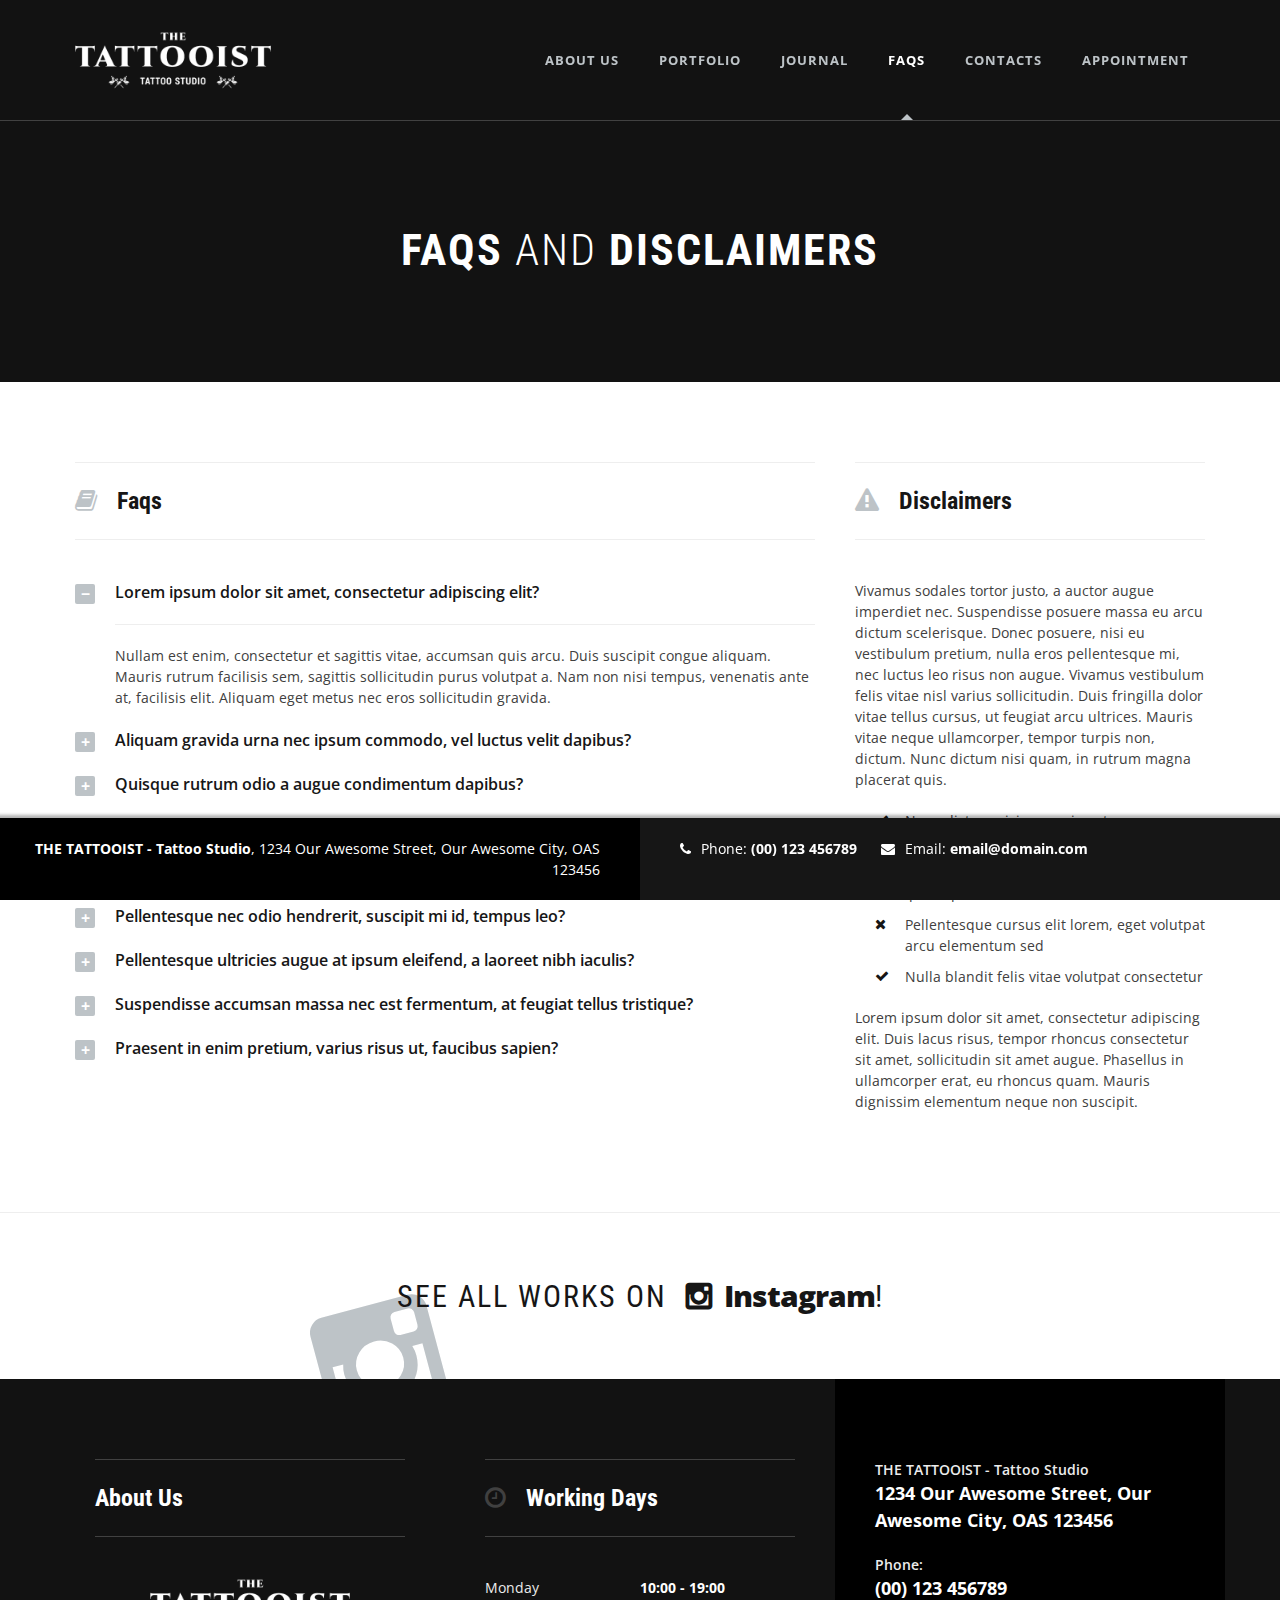
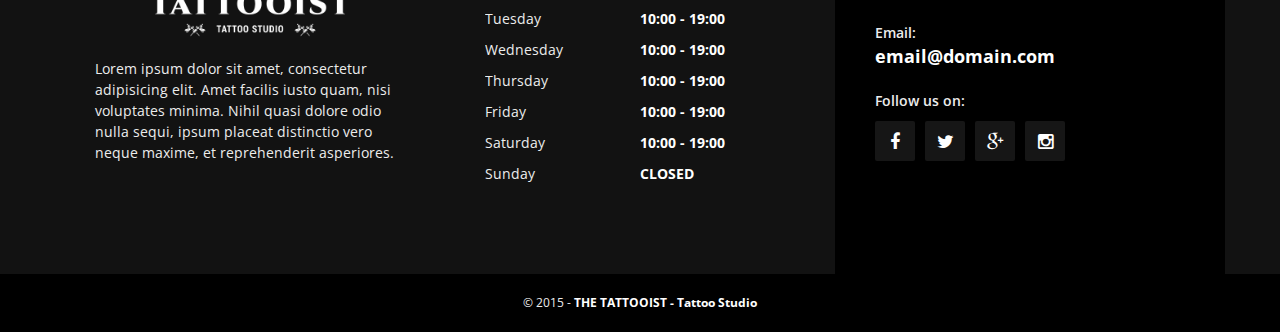
<file: Downloads/tattoo_sait/main/the_tattooist/faq.html>
<!DOCTYPE html>
<html lang="en-US">
    <head>
        <meta charset="utf-8">
        <title>themelock.com - The Tattooist | Tattoo Studio Template - Faqs and Disclaimers Page</title>
        <meta name="description" content="">
        <meta name="viewport" content="width=device-width, initial-scale=1.0, maximum-scale=1.0">
        <link rel="shortcut icon" href="favicon.ico">
        <link rel="stylesheet" href="css/main.css">
    </head>
    <body>

        <div class="wrapper">

            <!-- ============ Main Header - START ============ -->

            <header id="master-header">
                <div class="top-header">
                    
                    <div class="container">

                        <h1 id="logo">
                            <a href="index.html">
                                <img src="img/logo.png" alt="The Tattooist - Tattoo Studio">
                            </a>
                        </h1>

                        <!-- ============ Main Navigation - START ============ -->

                        <a id="nav-toggle" href="#"><span></span></a>
                        <nav id="nav-menu">
                            <ul>
                                <li>
                                    <a title="About Us 1 Page" href="about-us-1.html">About Us</a>
                                    <ul>
                                        <li><a title="About Us 2 Page" href="about-us-2.html">About Us 2</a></li>
                                        <li><a title="Artist Page" href="artist.html">Artist Page</a></li>
                                    </ul>
                                </li>
                                <li>
                                    <a title="Portfolio" href="#">Portfolio</a>
                                    <ul>
                                        <li>
                                            <a title="Classic Portfolio" href="#">Classic</a>
                                            <ul>
                                                <li><a title="Classic Portfolio - 3 Columns" href="portfolio-3col.html">3 Columns</a></li>
                                                <li><a title="Classic Portfolio - 4 Columns" href="portfolio-4col.html">4 Columns</a></li>
                                                <li><a title="Classic Portfolio - 6 Columns" href="portfolio-6col.html">6 Columns</a></li>
                                            </ul>
                                        </li>
                                        <li>
                                            <a title="Portfolio with Filters" href="#">With Filters</a>
                                            <ul>
                                                <li><a title="Portfolio with Filters - 3 Columns" href="portfolio-3col-filters.html">3 Columns</a></li>
                                                <li><a title="Portfolio with Filters - 4 Columns" href="portfolio-4col-filters.html">4 Columns</a></li>
                                                <li><a title="Portfolio with Filters - 6 Columns" href="portfolio-6col-filters.html">6 Columns</a></li>
                                            </ul>
                                        </li>
                                        <li>
                                            <a title="Portfolio with Artists Filters" href="#">With Artists Filters</a>
                                            <ul>
                                                <li><a title="Portfolio with Artists Filters - 3 Columns" href="portfolio-3col-artists-filters.html">3 Columns</a></li>
                                                <li><a title="Portfolio with Artists Filters - 4 Columns" href="portfolio-4col-artists-filters.html">4 Columns</a></li>
                                                <li><a title="Portfolio with Artists Filters - 6 Columns" href="portfolio-6col-artists-filters.html">6 Columns</a></li>
                                            </ul>
                                        </li>
                                    </ul>
                                </li>
                                <li>
                                    <a title="Journal" href="journal.html">Journal</a>
                                    <ul>
                                        <li><a title="Blog" href="blog.html">Blog</a></li>
                                        <li><a title="Blog Post" href="blog-post.html">Single Post</a></li>
                                    </ul>
                                </li>
                                <li class="selected"><a title="Faqs &amp; Disclaimers Page" href="faq.html">Faqs</a></li>
                                <li><a title="Contacts Page" href="contacts.html">Contacts</a></li>
                                <li><a title="Appointment Page" href="appointment.html">Appointment</a></li>
                            </ul>
                        </nav>

                        <!-- ============ Main Navigation - END ============ -->

                    </div>
                </div>

                <h2 id="page-title">Faqs <span>and</span> Disclaimers</h2>
            </header>

            <!-- ============ Main Header - END ============ -->

            <div id="main">

                <!-- ============ Contacts Bar - START ============ -->

                <div id="contacts-bar" class="row">
                    <div class="address col-md-6"><strong>THE TATTOOIST - Tattoo Studio</strong>, 1234 Our Awesome Street, Our Awesome City, OAS 123456</div>
                    <div class="other col-md-6">
                        <span class="contact"><i class="fa fa-phone"></i>Phone: <strong>(00) 123 456789</strong></span>
                        <span class="contact"><i class="fa fa-envelope"></i>Email: <a href="mailto:email@domain.com"><strong>email@domain.com</strong></a></span>
                    </div>
                </div>

                <!-- ============ Contacts Bar - END ============ -->

                <div class="section">

                    <div class="content container">

                        <div class="row">

                            <!-- ============ Faqs - START ============ -->

                            <div class="col-md-8">

                                <h3 class="focus-title"><i class="fa fa-book"></i>Faqs</h3>
                                <div class="toggle open">
                                    <a class="title-toggle" href="#">Lorem ipsum dolor sit amet, consectetur adipiscing elit?</a>
                                    <div class="content-toggle">
                                        Nullam est enim, consectetur et sagittis vitae, accumsan quis arcu. Duis suscipit congue aliquam. Mauris rutrum facilisis sem, sagittis sollicitudin purus volutpat a. Nam non nisi tempus, venenatis ante at, facilisis elit. Aliquam eget metus nec eros sollicitudin gravida.
                                    </div>
                                </div>
                                <div class="toggle">
                                    <a class="title-toggle" href="#">Aliquam gravida urna nec ipsum commodo, vel luctus velit dapibus?</a>
                                    <div class="content-toggle">
                                        Sed malesuada, lacus sed convallis scelerisque, odio erat laoreet ex, eu iaculis tellus augue sed sem. Integer placerat lorem in ante pharetra, vitae tincidunt ante egestas. Cras in leo mi. Curabitur pretium lacus diam, quis accumsan nunc ultrices vel. Curabitur luctus risus quis purus pulvinar ornare.
                                    </div>
                                </div>
                                <div class="toggle">
                                    <a class="title-toggle" href="#">Quisque rutrum odio a augue condimentum dapibus?</a>
                                    <div class="content-toggle">
                                        Ut euismod id erat vitae porta. Duis dolor ex, dictum sit amet ipsum vel, iaculis aliquam tellus. Ut quis tellus at nulla dictum imperdiet id et odio. Sed pharetra bibendum justo, vitae laoreet purus ullamcorper non. Cras at nisi sit amet urna egestas rutrum at volutpat tellus.
                                    </div>
                                </div>
                                <div class="toggle">
                                    <a class="title-toggle" href="#">Nam elementum diam vitae odio dapibus, et placerat ex ullamcorper?</a>
                                    <div class="content-toggle">
                                        Suspendisse faucibus, metus vulputate viverra dictum, nulla nisl faucibus risus, vel laoreet nunc augue et nisi. Maecenas tempus justo eget lobortis gravida. Donec feugiat at felis quis faucibus. Praesent viverra gravida elit, eu fermentum magna hendrerit in. Duis dictum, sapien vel mollis fermentum, erat mi vehicula justo, ut faucibus ligula velit fermentum erat. Aliquam ac auctor nisi, sed mollis erat.
                                    </div>
                                </div>
                                <div class="toggle">
                                    <a class="title-toggle" href="#">Quisque congue urna in justo imperdiet, eget laoreet metus consequat?</a>
                                    <div class="content-toggle">
                                        Sed tincidunt nisl sed enim interdum vehicula. Suspendisse placerat sapien leo, nec aliquet nisl tincidunt sit amet. Ut sem mi, iaculis et velit id, pharetra porta purus. Vestibulum sit amet tempor tellus. Pellentesque cursus elit lorem, eget volutpat arcu elementum sed. Aliquam pellentesque nisl vitae magna dignissim molestie. In porttitor sed odio quis vestibulum.
                                    </div>
                                </div>
                                <div class="toggle">
                                    <a class="title-toggle" href="#">Pellentesque nec odio hendrerit, suscipit mi id, tempus leo?</a>
                                    <div class="content-toggle">
                                        Vestibulum a dapibus dui. Curabitur cursus facilisis ultrices. Vivamus non cursus ante, at lobortis sem. Vestibulum sit amet pretium enim. Nunc augue elit, hendrerit quis ante in, venenatis condimentum neque. In rhoncus eget nibh eget cursus. Proin egestas sagittis massa, et consectetur sapien pellentesque suscipit.
                                    </div>
                                </div>
                                <div class="toggle">
                                    <a class="title-toggle" href="#">Pellentesque ultricies augue at ipsum eleifend, a laoreet nibh iaculis?</a>
                                    <div class="content-toggle">
                                        Fusce faucibus bibendum odio vitae pellentesque. Ut tempor mauris odio, sit amet porttitor augue dignissim eu. Interdum et malesuada fames ac ante ipsum primis in faucibus. Phasellus porttitor suscipit aliquet. Phasellus nisl erat, cursus posuere tincidunt in, commodo nec felis. Proin ut fermentum sapien, ut accumsan turpis.
                                    </div>
                                </div>
                                <div class="toggle">
                                    <a class="title-toggle" href="#">Suspendisse accumsan massa nec est fermentum, at feugiat tellus tristique?</a>
                                    <div class="content-toggle">
                                        Aenean ante orci, dapibus ut dignissim id, sagittis sed purus. In ornare condimentum auctor. Vivamus sagittis risus a semper aliquet. Ut dictum massa eu laoreet placerat. Nulla a nisi dignissim, interdum libero ac, vehicula diam. Etiam nec auctor est.
                                    </div>
                                </div>
                                <div class="toggle">
                                    <a class="title-toggle" href="#">Praesent in enim pretium, varius risus ut, faucibus sapien?</a>
                                    <div class="content-toggle">
                                        Etiam imperdiet diam nec nisi pharetra malesuada. Interdum et malesuada fames ac ante ipsum primis in faucibus. Duis finibus urna eu est commodo, sit amet volutpat magna mollis. Mauris et arcu dui.
                                    </div>
                                </div>

                            </div>

                            <!-- ============ Faqs - END ============ -->

                            <!-- ============ Disclaimers - START ============ -->

                            <div class="col-md-4">

                                <h3 class="focus-title"><i class="fa fa-warning"></i>Disclaimers</h3>
                                <p>Vivamus sodales tortor justo, a auctor augue imperdiet nec. Suspendisse posuere massa eu arcu dictum scelerisque. Donec posuere, nisi eu vestibulum pretium, nulla eros pellentesque mi, nec luctus leo risus non augue. Vivamus vestibulum felis vitae nisl varius sollicitudin. Duis fringilla dolor vitae tellus cursus, ut feugiat arcu ultrices. Mauris vitae neque ullamcorper, tempor turpis non, dictum. Nunc dictum nisi quam, in rutrum magna placerat quis.</p>

                                <ul class="icon-list">
                                    <li><i class="fa fa-check"></i>Nunc dictum nisi quam, in rutrum magna placerat quis</li>
                                    <li><i class="fa fa-check"></i>Interdum et malesuada fames ac ante ipsum primis in faucibus</li>
                                    <li><i class="fa fa-times"></i>Pellentesque cursus elit lorem, eget volutpat arcu elementum sed</li>
                                    <li><i class="fa fa-check"></i>Nulla blandit felis vitae volutpat consectetur</li>
                                </ul>

                                <p>Lorem ipsum dolor sit amet, consectetur adipiscing elit. Duis lacus risus, tempor rhoncus consectetur sit amet, sollicitudin sit amet augue. Phasellus in ullamcorper erat, eu rhoncus quam. Mauris dignissim elementum neque non suscipit.</p>

                            </div>

                            <!-- ============ Disclaimers - END ============ -->

                        </div>

                    </div>

                </div>

                <!-- ============ Instagram Banner - START ============ -->

                <a class="instagram-bar" href="#">See all works on <strong>Instagram</strong>!</a>

                <!-- ============ Instagram Banner - END ============ -->

            </div>

            <!-- ============ Footer - START ============ -->

            <footer class="dark">

                <div class="container">

                    <div class="row">

                        <div class="footer-col col-md-4 col-sm-6">

                            <h3 class="focus-title">About Us</h3>
                            <p><img width="200" class="align-center" src="img/logo.png" alt="THE TATTOOIST - Tattoo Studio"></p>
                            <p>Lorem ipsum dolor sit amet, consectetur adipisicing elit. Amet facilis iusto quam, nisi voluptates minima. Nihil quasi dolore odio nulla sequi, ipsum placeat distinctio vero neque maxime, et reprehenderit asperiores.</p>

                        </div>

                        <div class="footer-col col-md-4 col-sm-6">

                            <h3 class="focus-title"><i class="fa fa-clock-o"></i>Working Days</h3>
                            <dl class="working-days">
                                <dt>Monday</dt>
                                <dd>10:00 - 19:00</dd>
                                <dt>Tuesday</dt>
                                <dd>10:00 - 19:00</dd>
                                <dt>Wednesday</dt>
                                <dd>10:00 - 19:00</dd>
                                <dt>Thursday</dt>
                                <dd>10:00 - 19:00</dd>
                                <dt>Friday</dt>
                                <dd>10:00 - 19:00</dd>
                                <dt>Saturday</dt>
                                <dd>10:00 - 19:00</dd>
                                <dt>Sunday</dt>
                                <dd>CLOSED</dd>
                            </dl>

                        </div>

                        <div class="footer-col footer-contacts col-md-4 col-sm-12">

                            <div class="contact-item"><span>THE TATTOOIST - Tattoo Studio</span> <strong>1234 Our Awesome Street, Our Awesome City, OAS 123456</strong></div>
                            <div class="contact-item"><span>Phone:</span> <strong>(00) 123 456789</strong></div>
                            <div class="contact-item"><span>Email:</span> <strong><a href="#">email@domain.com</a></strong></div>
                            <div class="contact-item">
                                <span>Follow us on:</span>
                                <ul class="social-links">
                                    <li><a title="Facebook" href="#"><i class="fa fa-facebook"></i></a></li>
                                    <li><a title="Twitter" href="#"><i class="fa fa-twitter"></i></a></li>
                                    <li><a title="Google+" href="#"><i class="fa fa-google-plus"></i></a></li>
                                    <li><a title="Instagram" href="#"><i class="fa fa-instagram"></i></a></li>
                                </ul>
                            </div>

                        </div>

                    </div>

                </div>

                <div class="copyright">
                    &copy; 2015 - <strong>THE TATTOOIST - Tattoo Studio</strong>
                </div>

            </footer>

            <!-- ============ Footer - END ============ -->

        </div>

        <script src="js/jquery.min.js"></script>
        <script src="js/common.js"></script>
        <script src="js/config.js"></script>
        <script src="js/main.js"></script>

    </body>
</html>
</file>
<file: css/style.css>
/*--A Design by W3layouts 
Author: W3layout
Author URL: http://w3layouts.com
--*/
body a{
  transition: 0.5s all;
  -webkit-transition: 0.5s all;
  -o-transition: 0.5s all;
  -moz-transition: 0.5s all;
  -ms-transition: 0.5s all;
}
html, body{
    font-size: 100%;
	font-family: 'Roboto', sans-serif;
}
body{
	background:#FFFFFF;
}
.banner{
	background: url(../images/1.jpg) no-repeat 0px 0px;
    background-size: cover;
}
.agileinfo-dot{
    background: url(../images/dott.png)repeat 0px 0px;
    background-size: 2px;
    -webkit-background-size: 2px;
    -moz-background-size: 2px;
    -o-background-size: 2px;
    -ms-background-size: 2px;
    padding: 3em 0;
}
.jarallax {
    position: relative;
    background-size: cover;
    background-repeat: no-repeat;
    background-position: 50% 50%;
}
/*-- banner --*/
/*-- header --*/
.agileits-logo {
	text-align:center;
}
.agileits-logo h1{
	margin:0;
}
.agileits-logo h1 a{
    font-size: 2em;
    text-transform: uppercase;
    color: #FF9800;
    text-decoration: none;
    font-weight: 700;
    font-family: 'Roboto Condensed', sans-serif;
    letter-spacing: 6px;
    padding: 0;
}
.agileits-logo h1 a span{
    text-transform: capitalize;
    letter-spacing: 1px;
    font-weight: 300;
    color: #FFFFFF;
}
.navbar-default {
    background: none;
    border: none;
}
.navbar {
    margin-bottom: 0;
}
.navbar-collapse {
    padding: 0;
    box-shadow: none;
}
.navbar-default .navbar-brand {
    color: #fff;
}
.navbar-nav {
    float: none;
    text-align: center;
    background: none;
    margin: 4em 0 0 0;
}
.header-top-info ul li{
    display: inline-block;
    float: none;
}
.navbar-nav li:after {
    content: "";
    position: absolute;
    background: #FFFFFF;
    height: 7px;
    width: 7px;
    top: 16px;
    left: 0;
    border-radius: 50%;
	-webkit-border-radius: 50%;
	-ms-border-radius: 50%;
	-o-border-radius: 50%;
	-moz-border-radius: 50%;
}
.navbar-nav li.active:after {
    background: none !important;
    width: 0px !important;
}
.navbar-default .navbar-nav > li > a {
    color: #fff;
    border: solid 2px rgba(255, 255, 255, 0);
}
.navbar-default .navbar-nav > li > a:hover, .navbar-default .navbar-nav > li > a:focus {
    color: #ffffff;
	border: solid 2px #ffffff;
    background: none;
    border-radius: 20px;
}
.navbar-default .navbar-brand:hover, .navbar-default .navbar-brand:focus {
    color: #ffffff;
}
.navbar-nav > li > a {
    font-size: 1em;
    padding: .5em 2em;
    margin: 0 1em;
}
.navbar-default .navbar-nav > .active > a, .navbar-default .navbar-nav > .active > a:hover, .navbar-default .navbar-nav > .active > a:focus {
    color: #ffffff;
    border: solid 2px #ffffff;
    background: none;
    border-radius: 20px;
}
/*-- //header --*/
/*--slider--*/
#slider2,
#slider3 {
  box-shadow: none;
  -moz-box-shadow: none;
  -webkit-box-shadow: none;
  margin: 0 auto;
}
.rslides_tabs li:first-child {
  margin-left: 0;
}
.rslides_tabs .rslides_here a {
  background: rgba(255,255,255,.1);
  color: #fff;
  font-weight: bold;
}
.events {
  list-style: none;
}
.callbacks_container {
  position: relative;
  float: left;
  width: 100%;
}
.callbacks {
  position: relative;
  list-style: none;
  overflow: hidden;
  width: 100%;
  padding: 0;
  margin: 0;
}
.callbacks li {
  position: absolute;
  width: 100%;
}
.callbacks img {
  position: relative;
  z-index: 1;
  height: auto;
  border: 0;
}
.callbacks .caption {
	display: block;
	position: absolute;
	z-index: 2;
	font-size: 20px;
	text-shadow: none;
	color: #fff;
	left: 0;
	right: 0;
	padding: 10px 20px;
	margin: 0;
	max-width: none;
	top: 10%;
	text-align: center;
}
.callbacks_nav {
    position: absolute;
    -webkit-tap-highlight-color: rgba(0,0,0,0);
    bottom: 109px;
    left: 0;
    z-index: 3;
    text-indent: -9999px;
    overflow: hidden;
    text-decoration: none;
    width: 50px;
    height: 50px;
    background: transparent url(../images/arrows.png) no-repeat left top;
}
.callbacks_nav.next {
    left: auto;
    background-position: right top;
    right: 0;
 }
 .callbacks_nav.prev {
    right: auto;
    background-position: left top;
    left: 0;
}
#slider3-pager a {
  display: inline-block;
}
#slider3-pager span{
  float: left;
}
#slider3-pager span{
	width:100px;
	height:15px;
	background:#fff;
	display:inline-block;
	border-radius:30em;
	opacity:0.6;
}
#slider3-pager .rslides_here a {
  background: #FFF;
  border-radius:30em;
  opacity:1;
}
#slider3-pager a {
  padding: 0;
}
#slider3-pager li{
	display:inline-block;
}
.rslides {
  position: relative;
  list-style: none;
  overflow: hidden;
  width: 100%;
  padding: 0;
}
.rslides li {
  -webkit-backface-visibility: hidden;
  position: absolute;
  display:none;
  width: 100%;
  left: 0;
  top: 0;
}
.rslides li{
  position: relative;
  display: block;
  float: left;
}
.rslides img {
  height: auto;
  border: 0;
  }
.callbacks_tabs{
    list-style: none;
    position: absolute;
    top: 116%;
    left: 48%;
    padding: 0;
    margin: 0;
    display: block;
    z-index: 999;
}
.slider-top span{
	font-weight:600;
}
.callbacks_tabs li{
    display: inline-block;
    margin: 0;
}
/*----*/
.callbacks_tabs a{
 visibility: hidden;
}
.callbacks_tabs a:after {
    content: "\f111";
    font-size: 0;
    font-family: FontAwesome;
    visibility: visible;
    display: block;
    height: 10px;
    width: 10px;
    display: inline-block;
    background: #ffffff;
    border: 2px solid #ffffff;
    border-radius: 50%;
    -webkit-border-radius: 50%;
    -o-border-radius: 50%;
    -moz-border-radius: 50%;
    -ms-border-radius: 50%;
}
.callbacks_here a:after{
    background: #ff9800;
    border: 2px solid #ffffff;
}
/*-- //slider --*/
/*-- w3layouts-banner-info --*/
.w3layouts-banner-info {
    padding: 8em 0;
}
.banner_text {
    text-align: center;
}
.banner_text h3 {
    color: #FFFFFF;
    font-size: 7em;
    margin: 0;
    font-weight: 100;
    text-transform: uppercase;
}
.banner_text p {
    color: #FFFFFF;
    font-size: 1em;
    margin: 2em 0;
    letter-spacing: 2px;
}
.w3-button {
    position: relative;
    margin: 0;
    padding: 1em;
    z-index: 1;
}
.w3-button a {
    color: #FFFFFF;
    font-size: 1em;
    padding: .5em 1em;
    border: solid 2px #FF9800;
    text-decoration: none;
    border-radius: 30px;
    margin: 0;
    background:#FF9800;
}
.w3-button a:hover {
    color: #FFFFFF;
    background:none;
    border: solid 2px #FFFFFF;
}
/*-- //w3layouts-banner-info --*/
/*-- about--*/
.about,.markets,.portfolio,.testimonial-dot,.team,.blog,.mail{
    padding: 4em 0;
}
.welcome{
    border-bottom: 1px dashed #ccc;
    padding-bottom: 1em;
	text-align:center;
}
.agileits-title h2,.agileits-title h3{
    font-size: 4em;
    color: #ff9800;
    margin: 0;
    text-align: center;
    font-family: 'Roboto Condensed', sans-serif;
}
.agileits-title p {
    font-size: 1em;
    color: #999;
    line-height: 1.8em;
    margin: 1em auto 0;
    width: 65%;
} 
.about-w3lsrow {
    margin: 4em 0 0 0;
}
.w3about-img {
    background: url(../images/2.jpg)no-repeat 0px 0px;
    background-size: cover;
    min-height: 30em;
    padding: 0;
	position:relative;
}
.w3about-text {
    background: #f2f2f2;
    position: absolute;
    width: 56%;
    padding: 3em;
    right: -30%;
    top: 27%;
}
.w3about-text h5 {
    font-size: 2.5em;
    color: #212121;
    margin: 0;
} 
.w3about-text p{
	color:#999999;
	font-size:.9em;
	line-height:1.8em;
	margin:1em 0 0 0;
}
/*-- //about--*/
/*-- markets --*/
.markets{
	background: #ececec;
}
.wthree-heading h3,.agileits-top-heading h2 {
    color: #212121;
    font-size: 2.5em;
    margin: 0;
    font-weight: 600;
    text-transform: uppercase;
    letter-spacing: 6px;
}
.wthree-heading{
	text-align:center;
}
.markets-grids,.agileits-feedback-grids,.w3-agileits-newsletter,.team-grids,.agile-contact-form,.w3-agile-testimonial,.wthree-blog-grids,.w3_mail_grids,.agileits-team-grids{
    margin: 4em 0 0 0;
}
.agileits-icon-grid {
    padding: 2em;
    background: #FFFFFF;
    box-shadow: 0 0px 1px rgb(107, 107, 107), 0 1px 2px rgba(0,0,0,.24);
}
.icon-left{
	float: none;
    width: 70px;
    height: 70px;
    text-align: center;
    padding: 1.2em 0 0 0;
    margin: 0 auto 1em;
    background: #ff9800;
}
.icon-left i.fa{
    color: #FFFFFF;
    font-size: 2em;
}
.icon-right{
    float: none;
    width: 100%;
    text-align: center;
}
.icon-right h5{
    color: #212121;
    font-size: 1em;
    margin: 0;
    font-weight: 700;
    text-transform: uppercase;
    letter-spacing: 4px;
}
.icon-right p{
	color: #999999;
    font-size: .9em;
    margin: 1em 0 0 0;
    line-height: 1.8em;
}
.w3ls-markets-grid:nth-child(4),.w3ls-markets-grid:nth-child(5),.w3ls-markets-grid:nth-child(6){
	margin:3em 0 0 0;
}
/*-- //markets --*/
/*-- portfolio --*/
.filtr-item {
	padding: 0;
	width: 33.3335%;
	float: left;
}
.filtr-container {
	width: 100%;
}
.item-desc {
	background-color: rgba(0,0,0,0.5);
	color: white;
	position: absolute;
	text-transform: uppercase;
	text-align: center;
	z-index: 1;
}
.simplefilter li, .multifilter li, .sortandshuffle li {
	color: #212121;
    cursor: pointer;
    display: inline-block;
    padding: 10px 20px;
    font-size: .9em;
    font-weight: 600;
    margin: 0 0.4em;
    border-radius: 30px;
    -webkit-border-radius: 30px;
    -moz-border-radius: 30px;
    -o-border-radius: 30px;
    -ms-border-radius: 30px;
}
.simplefilter li {
    border: 2px solid #212121;
}
.simplefilter li.active {
    border: 2px solid #ff9800;
    color: #ffffff;
    background: #ff9800;
	border-radius: 30px;
    -webkit-border-radius: 30px;
    -moz-border-radius: 30px;
    -o-border-radius: 30px;
    -ms-border-radius: 30px;
}
select {
	padding: 1rem 1rem;
	text-transform: uppercase;
}
.sortandshuffle .shuffle-btn {
	background-color: #dec800;
}
.sortandshuffle .sort-btn {
	background-color: #de0000;
}
.sortandshuffle .sort-btn.active {
	background-color: #9d0000;
}

.filtr-item {
	transform: scale(1) translate3d(0px, 0px, 0px);
	-o-transform: scale(1) translate3d(0px, 0px, 0px);
	transition: all 0.5s ease-out 0ms;
	-o-transition: all 0.5s ease-out 0ms;
	transform-style: preserve-3d;
	-o-transform-style: preserve-3d;
}
ul.simplefilter {
	text-align: center;
    margin: 4em 0 3em;
    padding: 0;
}
@media screen and (max-width:991px) {
	.filtr-item {
		float: left;
		width: 33.33%;
	}
	.simplefilter li, .multifilter li, .sortandshuffle li {
		padding: 10px 13px;
		font-size: 1em;
	}
}
@media screen and (max-width:768px) {
	.filtr-item {
		float: left;
		width: 50%;
	}
	.simplefilter li, .multifilter li, .sortandshuffle li {
		padding: 8px 10px;
		font-size: 0.9em;
		letter-spacing: 0px;
	}
}
@media screen and (max-width:600px) {
	.filtr-item {
		padding: 0em;
	}
	ul.simplefilter {
		margin-bottom: 0em;
	}
	.simplefilter li, .multifilter li, .sortandshuffle li {
		margin-bottom: 1em;
	}
}
@media screen and (max-width:414px) {
	ul.simplefilter {
		margin-bottom: 0em;
	}
	.filtr-item {
		width: 100%;
	}
	.simplefilter li, .multifilter li, .sortandshuffle li {
		padding: 4px 4px;
		font-size: 0.8em;
		letter-spacing: 0px;
		margin-bottom: 1em;
	}
}
.portfolio figure {
	margin: 0;
	padding: 0;
	position: relative;
	display: block;
	cursor: pointer;
	overflow: hidden;
}
.portfolio figure:hover figcaption {
	-ms-filter: progid:DXImageTransform.Microsoft.Alpha(Opacity=100);
	filter: alpha(opacity=100);
	opacity: 1;
	-webkit-transform: rotate(0);
	-moz-transform: rotate(0);
	-o-transform: rotate(0);
	-ms-transform: rotate(0);
	transform: rotate(0);
	top: 0;
}
.portfolio figcaption {
	-ms-filter: progid:DXImageTransform.Microsoft.Alpha(Opacity=0);
	filter: alpha(opacity=0);
	opacity: 0;
	position: absolute;
	height: 100%;
	width: 100%;
	top: -100%;
	background: rgba(0,0,0,.5);
	color: #fff;
	-webkit-transition: all .5s ease;
	-moz-transition: all .5s ease;
	-o-transition: all .5s ease;
	-ms-transition: all .5s ease;
	transition: all .5s ease;
	-webkit-transition-delay: .5s;
	-moz-transition-delay: .5s;
	-o-transition-delay: .5s;
	-ms-transition-delay: .5s;
	transition-delay: .5s;
	-webkit-transform: rotate(360deg);
	-moz-transform: rotate(360deg);
	-o-transform: rotate(360deg);
	-ms-transform: rotate(360deg);
	transform: rotate(360deg);
}
.portfolio figcaption h3 {
    color: #FFF;
    text-align: center;
    margin-bottom: 0;
    font-size: 2em;
    letter-spacing: 3px;
    font-weight: 700;
	font-family: 'Roboto Condensed', sans-serif;
    text-transform: uppercase;
    position: relative;
    margin-top: 105px;
    -webkit-transition: all .5s;
    -moz-transition: all .5s;
    -o-transition: all .5s;
    -ms-transition: all .5s;
    transition: all .5s;
    -webkit-transition-delay: 1s;
    -moz-transition-delay: 1s;
    -o-transition-delay: 1s;
    -ms-transition-delay: 1s;
    transition-delay: 1s;
}
.portfolio figcaption h3 span{
	text-transform: capitalize;
    letter-spacing: 1px;
    font-weight: 300;
}
.portfolio figure:hover h3 {
	left: 0;
}
.portfolio figcaption a {
	color: #fff;
	border: 2px solid #fff;
	padding: 4px 10px;
	text-decoration: none;
}
.portfolio figcaption a:hover {
	color: #4f5856;
	background: #fff;
}
/*-- //portfolio --*/
/*-- model --*/
.agileits-w3layouts-info img{
	width:100%;
}
.modal-header h4 {
    margin: 0;
    font-size: 2em;
    text-transform: uppercase;
    color: #FF9800;
    text-decoration: none;
    font-weight: 700;
    font-family: 'Roboto Condensed', sans-serif;
    letter-spacing: 6px;
    padding: 0;
}
.modal-header h4 span{
	text-transform: capitalize;
    letter-spacing: 1px;
    font-weight: 300;
    color: #212121;
}
.modal-body p{
    margin: 1em 0 0 0;
    font-size: .875em;
    color: #999999;
    line-height: 1.8em;
}
/*-- //model --*/
/*-- testimonial --*/
.testimonial{
	background:url(../images/1.jpg) no-repeat 0px 0px;
	background-size:cover;
}
.testimonial-dot{
    background: url(../images/dott.png)repeat 0px 0px;
    background-size: 2px;
    -webkit-background-size: 2px;
    -moz-background-size: 2px;
    -o-background-size: 2px;
    -ms-background-size: 2px;
}
.testimonial-heading h3{
	color:#FFFFFF;
}
.testimonial-heading h5{
	color:#FFFFFF;
}
.testimonial-img-grid{
    width: 28%;
    margin: 0 auto;
}
.testimonial-img{
	float: left;
    width: 26.33%;
}
.testimonial-img:nth-child(2){
	margin:0 2em;
}
.testimonial-img img{
	width:100%;
	border-radius:50%;
	-webkit-border-radius:50%;
	-ms-border-radius:50%;
	-moz-border-radius:50%;
	-o-border-radius:50%;
}
.t-img1 img,.t-img2 img{
	opacity: 0.6;
}
.testimonial-img-info{
	margin:2em 0 0 0;
}
.testimonial-img-info{
	text-align:center;
}
.testimonial-img-info p{
    color: #FFFFFF;
    font-size: .9em;
    margin:0 auto;
	width:60%;
    line-height: 1.8em;	
}
.testimonial-img-info h5{
    color: #FFFFFF;
    font-size: 1em;
    margin: 1em 0;
    font-weight: 700;
    text-transform: uppercase;
    letter-spacing: 4px;
}
.testimonial-img-info h6{
	color: #FFFFFF;
    font-size: .9em;
    margin: 1em 0;
    font-style: italic;
}
/*-- //testimonial --*/
/*-- team --*/
.team-heading h4{
    color: rgba(255, 255, 255, 0.47);
}
.team-info{
    position: relative;
    overflow: hidden;	
}
.team-info img{
	width:100%;
}
.team-caption h4{
    color: #FFFFFF;
    font-size: 1.5em;
    margin: .5em 0 0 0;
    font-family: 'Roboto Condensed', sans-serif;
}
.team-caption p{
    color: #eaeaea;
    font-size: .9em;
    margin: 0;
}
.team-caption ul{
    padding: 0;
    margin: 1em 0 0 0;
}
.team-caption ul li{
    display: inline-block;
}
.team-caption ul li a {
	color: #333;
    text-align: center;
}
.team-caption ul li a i.fa.fa-facebook{
    height: 30px;
    width: 30px;
    line-height: 30px;
    border: solid 2px #FFF;
    background: none;
    color: #FFF;
    transition: 0.5s all;
    -webkit-transition: 0.5s all;
    -moz-transition: 0.5s all;
    -o-transition: 0.5s all;
    -ms-transition: 0.5s all;
}
.team-caption ul li a i.fa.fa-facebook:hover {
    background: #3b5998;
}
.team-caption ul li a i.fa.fa-twitter{
    height: 30px;
    width: 30px;
    line-height: 30px;
    border: solid 2px #FFF;
    background: none;
    color: #FFF;
    transition: 0.5s all;
    -webkit-transition: 0.5s all;
    -moz-transition: 0.5s all;
    -o-transition: 0.5s all;
    -ms-transition: 0.5s all;
}
.team-caption ul li a i.fa.fa-twitter:hover{
	background: #55acee;
}
.team-caption ul li a i.fa.fa-rss{
    height: 30px;
    width: 30px;
    line-height: 30px;
    border: solid 2px #FFF;
    background: none;
    color: #FFF;
    transition: 0.5s all;
    -webkit-transition: 0.5s all;
    -moz-transition: 0.5s all;
    -o-transition: 0.5s all;
    -ms-transition: 0.5s all;
}
.team-caption ul li a i.fa.fa-rss:hover{
	background: #f26522;
}
.team-caption {
    background: #FF9800;
    padding: 1em;
    position: absolute;
    left: 0;
    bottom: -105%;
    text-align: center;
    width: 100%;
    height: 154px;
    -webkit-transition: .5s all;
    transition: .5s all;
    -moz-transition: .5s all;
}
.team-info:hover .team-caption{
    bottom: 0%;
}
.team-info:hover .team-caption {
    bottom: 0%;
}
/*-- //team --*/
/*-- blog --*/
.blog{
	background: #ececec;
} 
.blog-left h4{
    color: #FF9800;
    margin: 0 0 1em 0;
    font-size: 2.5em;
    font-weight: 800;
}
.blog-left ul{
	padding:0;
	margin:1em 0 0 0;
}
.blog-left ul li{
    display: block;
    color: #212121;
    font-size: .9em;
    margin: .5em 0;
}
.blog-left ul li a{
    color: #FF9800;
    text-decoration: none;
    -o-transition: all 0.5s;
    -moz-transition: all 0.5s;
    -ms-transition: all 0.5s;
    -webkit-transition: all 0.5s;
    transition: all 0.5s;
}
.blog-left ul li a:hover{
	color:#212121;
}
.blog-left ul li a:focus,.blog-right a:focus,.date-text a:focus{
	outline:none;
}
.blog-right a {
	line-height: 1.5em;
    color: #212121;
    font-size: 1em;
    margin: 0;
    text-transform: uppercase;
    text-decoration: none;
    font-weight: 500;
    letter-spacing: 1px;
    -o-transition: all 0.5s;
    -moz-transition: all 0.5s;
    -ms-transition: all 0.5s;
    -webkit-transition: all 0.5s;
    transition: all 0.5s;
}
.blog-right a:hover{
	color: #FF9800;
}
.blog-right p {
    color: #999999;
    margin: 1em 0 0 0;
    font-size: .9em;
    line-height: 1.8em;
}
/*-- //blog --*/
/*-- mail --*/
.w3_mail_grids textarea{
    outline: none;
    padding: 10px;
    color: #212121;
    font-size: 14px;
    border: none;
    border-bottom: 2px solid #212121;
    background: none;
    width: 97.3%;
    margin: 0 0 3em 1.1em;
    min-height: 150px;
    resize: none;
    font-weight: 600;
}
.w3_mail_grids textarea::-webkit-input-placeholder {
	color: #212121 !important;
}
.w3_mail_grids input[type="submit"]{
    outline: none;
    padding: .5em 1em;
    color: #ffffff;
    letter-spacing: 2px;
    font-size: 1em;
    border: none;
    text-transform: uppercase;
    background: #FF9800;
	border: 2px solid #FF9800;
    font-weight: 600;
	-o-transition: all 0.5s;
    -moz-transition: all 0.5s;
    -ms-transition: all 0.5s;
    -webkit-transition: all 0.5s;
    transition: all 0.5s;
}
.w3_mail_grids input[type="submit"]:hover{
	color:#212121;
	border: 2px solid #212121;
	background:none;
}
.input {
    position: relative;
    z-index: 1;
    display: inline-block;
    margin: 1em;
    max-width: 30%;
    width: calc(100% - 2em);
    vertical-align: top;
}

.input__field {
	position: relative;
	display: block;
	float: right;
	padding: 0.8em;
	width: 60%;
	border: none;
	border-radius: 0;
	background: #f0f0f0;
	color: #aaa;
	-webkit-appearance: none; /* for box shadows to show on iOS */
}

.input__field:focus {
	outline: none;
}

.input__label {
	display: inline-block;
    padding: 0 1em;
    width: 40%;
    color: #212121;
    font-weight: 600;
    -webkit-font-smoothing: antialiased;
    -moz-osx-font-smoothing: grayscale;
    -webkit-touch-callout: none;
    -webkit-user-select: none;
    -khtml-user-select: none;
    -moz-user-select: none;
    -ms-user-select: none;
    user-select: none;
}

.input__label-content {
	position: relative;
	display: block;
	padding: 1.6em 0;
	width: 100%;
}
/* Jiro */
.input__field--jiro {
	padding:1em 0.5em;
	width: 100%;
	background: transparent;
	color: #212121;
    font-size: 14px;
	opacity: 0;
	-webkit-transition: opacity 0.3s;
	transition: opacity 0.3s;
}

.input__label--jiro {
	position: absolute;
	left: 0;
	padding: 0 0.85em;
	width: 100%;
	height: 100%;
	text-align: left;
	pointer-events: none;
	font-size: 14px;
}

.input__label-content--jiro {
	-webkit-transition: -webkit-transform 0.3s 0.3s;
	transition: transform 0.3s 0.3s;
}

.input__label--jiro::before,
.input__label--jiro::after {
	content: '';
	position: absolute;
	top: 0;
	left: 0;
	width: 100%;
	height: 100%;
	-webkit-transition: -webkit-transform 0.3s;
	transition: transform 0.3s;
}

.input__label--jiro::before {
    border-top: 2px solid #212121;
    -webkit-transform: translate3d(0, 100%, 0) translate3d(0, -2px, 0);
    transform: translate3d(0, 100%, 0) translate3d(0, -2px, 0);
    -webkit-transition-delay: 0.3s;
    transition-delay: 0.3s;
}

.input__label--jiro::after {
	z-index: -1;
	background:#f5f5f5;
	-webkit-transform: scale3d(1, 0, 1);
	transform: scale3d(1, 0, 1);
	-webkit-transform-origin: 50% 0%;
	transform-origin: 50% 0%;
}

.input__field--jiro:focus,
.input--filled .input__field--jiro {
	opacity: 1;
	-webkit-transition-delay: 0.3s;
	transition-delay: 0.3s;
}

.input__field--jiro:focus + .input__label--jiro .input__label-content--jiro,
.input--filled .input__label-content--jiro {
	-webkit-transform: translate3d(0, -80%, 0);
	transform: translate3d(0, -80%, 0);
	-webkit-transition-timing-function: cubic-bezier(0.2, 1, 0.3, 1);
	transition-timing-function: cubic-bezier(0.2, 1, 0.3, 1);
}

.input__field--jiro:focus + .input__label--jiro::before,
.input--filled .input__label--jiro::before {
	-webkit-transition-delay: 0s;
	transition-delay: 0s;
}

.input__field--jiro:focus + .input__label--jiro::before,
.input--filled .input__label--jiro::before {
	-webkit-transform: translate3d(0, 0, 0);
	transform: translate3d(0, 0, 0);
}

.input__field--jiro:focus + .input__label--jiro::after,
.input--filled .input__label--jiro::after {
	-webkit-transform: scale3d(1, 1, 1);
	transform: scale3d(1, 1, 1);
	-webkit-transition-delay: 0.3s;
	transition-delay: 0.3s;
	-webkit-transition-timing-function: cubic-bezier(0.2, 1, 0.3, 1);
	transition-timing-function: cubic-bezier(0.2, 1, 0.3, 1);
}
/*-- //mail --*/
/*-- contact --*/ 
.contact-w3lsleft.map {
    padding: 0;
}
.address-row {
    margin-top: 3em;
}
.contact-w3lsright {
	padding: 6em 6em;
    background: #ececec;
}
.contact-w3lsright h6 {
	line-height: 1.5em;
    color: #212121;
    font-size: 1.5em;
    margin: 0;
    text-transform: uppercase;
    text-decoration: none;
    font-weight: 500;
    letter-spacing: 1px;
}
.address-left {
    padding: 0;
    text-align: center;
}
.address-right {
    padding-left: 2em;
}
.address-row span.glyphicon {
    font-size: 1em;
    border: 1px solid #afafaf;
    padding: 1.6em 1em;
    color: #212121;
    -webkit-transition: .5s all;
    -moz-transition: .5s all;
    -o-transition: .5s all;
    -ms-transition: .5s all;
    transition: .5s all;
}
.address-row:hover span.glyphicon {
    border-color: #FF9800;
    color: #FF9800;
    -webkit-transform: rotatey(360deg);
    -moz-transform: rotatey(360deg);
    transform: rotatey(360deg);
    -o-transform: rotatey(360deg);
    -ms-transform: rotatey(360deg);
}
.address-row h5 {
	font-size: 1em;
    color: #212121;
    margin: 0 0 1em 0;
    font-weight: 600;
}
.address-right p{
	color:#999999;
	font-size:.9em;
	margin:0;
	line-height:1.8em;
}
.address-right p a {
    color: #FF9800;
	text-decoration:none;
}
.address-right p a:hover{
    color: #212121;
} 
.map iframe {
    width: 100%;
    min-height: 526px;
    border: none;
    margin-bottom: -.5em;
}
/*-- //contact --*/
/*-- footer --*/ 
.footer{
	background: #333;
	padding:4em 0;
}  
.footer-title h3 {
    font-size: 1.5em;
    display: inline-block;
    color: #fff;
    letter-spacing: 2px;
    margin: 0;
    font-family: 'Roboto Condensed', sans-serif;
}
.amet-sed p {
    margin: 2em 0 0 0;
    color: #999999;
    font-size: .9em;
    line-height: 1.8em;
} 
.amet-medium p a{
    color: #FF9800;
    text-decoration: none;
 }
.amet-medium p a:hover{
	color:#FFFFFF;
}
.amet-sed .w3social-icons {
    margin-top: 1em;
}
.support input[type="email"] {
    width: 65%;
    padding: .5em 1em;
    font-size: 1em;
    text-align: left;
    font-weight: 400;
    border: 2px solid #fff;
    outline: none;
    margin: 0;
    -webkit-appearance: none;
    background: #fff;
}
.support input[type="submit"]{
	background: #FF9800;
    cursor: pointer;
    border: 2px solid #FF9800;
    color: #fff;
    font-weight: 400;
    font-size: 1em;
    padding: .5em 1em;
    text-align: center;
    -webkit-appearance: none;
    outline: none;
    transition: 0.5s all;
    -webkit-transition: 0.5s all;
    -moz-transition: 0.5s all;
    -o-transition: 0.5s all;
    -ms-transition: 0.5s all;
}
.support input[type="submit"]:hover{
	background:none;
	border: 2px solid #FFFFFF;
	color:#FFFFFF;
}
.support {
    margin: 1em 0em 0 0;
    background-color: rgb(45, 45, 45);
    padding: 1em 1em;
} 
/*-- social-icons --*/
.agileinfo-social-grids{
    margin:2em 0 0 0;
}
.agileinfo-social-grids ul{
	padding:0;
	margin:0;
}
.agileinfo-social-grids ul li{
    display: inline-block;
}
.agileinfo-social-grids ul li a {
	color: #FFFFFF;
    text-align: center;
}
.agileinfo-social-grids ul li a i.fa{
    transition: 0.5s all;
    -webkit-transition: 0.5s all;
    -moz-transition: 0.5s all;
    -o-transition: 0.5s all;
    -ms-transition: 0.5s all;
}
.agileinfo-social-grids ul li a i.fa.fa-facebook:hover {
    color: #3b5998;
}
.agileinfo-social-grids ul li a i.fa.fa-twitter{
	margin:0 1em;
}
.agileinfo-social-grids ul li a i.fa.fa-twitter:hover{
	color: #55acee;
}
.agileinfo-social-grids ul li a i.fa.fa-rss{
	margin:0 1em 0 0;
}
.agileinfo-social-grids ul li a i.fa.fa-rss:hover{
	color: #f26522;
}
.agileinfo-social-grids ul li a i.fa.fa-vk:hover{
	color: #45668e;
}
/*-- //footer --*/
/*-- copyright --*/
.copyright{
	background:#212121;
	padding:1em 0;
}
.copyright p{
	color:#FFFFFF;
	font-size:.9em;
	text-align:center;
	margin:0;
}
.copyright p a{
	color:#ff9800;
}
.copyright p a:hover{
	color:#FFFFFF;
}
/*-- //copyright --*/
/*-- to-top --*/
#toTop {
	display: none;
	text-decoration: none;
	position: fixed;
	bottom: 20px;
	right: 2%;
	overflow: hidden;
	z-index: 999; 
	width: 40px;
	height: 40px;
	border: none;
	text-indent: 100%;
	background: url(../images/arrow.png) no-repeat 0px 0px;
}
#toTopHover {
	width: 40px;
	height: 40px;
	display: block;
	overflow: hidden;
	float: right;
	opacity: 0;
	-moz-opacity: 0;
	filter: alpha(opacity=0);
}
/*-- //to-top --*/
/*-- responsive --*/
@media(max-width:1080px){
	.w3about-text {
		width: 63%;
		right: -35%;
	}
	.portfolio figcaption h3 {
		margin-top: 87px;
	}
	.input {
		max-width: 29.5%;
	}
	.testimonial-img-grid {
		width: 35%;
	}
	.address-row {
		padding-left: 0;
	}
	.contact-w3lsright {
		padding: 3em 3em;
	}
	.map iframe {
		min-height: 516px;
	}
	.support input[type="email"] {
		width: 54%;
	}
}
@media(max-width:991px){
	.navbar-nav > li > a {
		padding: .5em 1em;
		margin: 0 .8em;
	}
	.banner_text h3 {
		font-size: 5em;
	}
	.w3layouts-banner-info {
		padding: 5em 0;
	}
	.w3about-text {
		width: 89%;
	}
	.w3ls-markets-grid:nth-child(2),.w3ls-markets-grid:nth-child(3),.w3ls-markets-grid:nth-child(4),.w3ls-markets-grid:nth-child(5),.w3ls-markets-grid:nth-child(6) {
		margin: 2em 0 0 0;
	}
	.testimonial-img-grid {
		width: 50%;
	}
	.portfolio figcaption h3 {
		margin-top: 70px;
	}
	.testimonial-img-info p {
		width: 85%;
	}
	.agileits-title p {
		width: 95%;
	}
	.agileits-team-grid {
		float: left;
		width: 50%;
		margin-bottom: 2em;
	}
	.agileits-team-grid:nth-child(3),.agileits-team-grid:nth-child(4){
		margin:0;
	}
	.w3-agileits-blog-grid:nth-child(2) {
		margin: 2em 0 0 0;
	}
	.amet-medium {
		margin: 2em 0;
	}
	.support input[type="email"] {
		width: 83%;
	}
	.input {
		max-width: 28.5%;
	}
}
@media(max-width:768px){
	.callbacks_tabs {
		left: 47%;
	}
	.portfolio figcaption h3 {
		margin-top: 100px;
	}
}
@media(max-width:736px){
	.agileits-logo h1 a {
		font-size: 1.5em;
	}
	.navbar-toggle {
		float: none;
		margin-right: 0;
	}
	.navbar {
		text-align: center;
	}
	.navbar-nav {
	    margin: 1em 0;
	}
	.header-top-info ul li {
		display: block;
	}
	.navbar-nav li:after {
		background: none;
	}
	.navbar-default .navbar-collapse, .navbar-default .navbar-form {
	    border: none;
		position: absolute;
		width: 100%;
		background: rgba(0, 0, 0, 0.84);
		z-index: 9999;
	}
	.navbar-default .navbar-toggle {
		border-color: #fff;
	}
	.navbar-default .navbar-toggle .icon-bar {
		background-color: #fff;
	}
	.navbar-default .navbar-toggle:hover, .navbar-default .navbar-toggle:focus {
		background: #FF9800;
	}
	.input {
		max-width: 28%;
	}
	.w3about-text {
		width: 60%;
		right: 0;
	}
	.support input[type="email"] {
		width: 82%;
	}
	.navbar-nav > li > a {
		margin: 1em .5em;
	}
}
@media(max-width:667px){
	.input {
		max-width: 27.5%;
	}
	.support input[type="email"] {
		width: 80%;
	}
}
@media (max-width:640px) {
	.support input[type="email"] {
		width: 78%;
	}
}
@media(max-width:600px){
	.banner_text h3 {
		font-size: 4em;
	}
	.w3layouts-banner-info {
		padding: 4em 0;
	}
	.w3about-text {
		width: 72%;
	}
	.portfolio figcaption h3 {
		margin-top: 75px;
	}
	.testimonial-img-grid {
		width: 60%;
	}
	.input {
		max-width: 27%;
	}
	.map iframe {
		min-height: 350px;
	}
	.support input[type="email"] {
		width: 77%;
	}
}
@media(max-width:568px){
	.input {
		max-width: 26%;
	}
	.support input[type="email"] {
		width: 75%;
	}
}
@media(max-width:480px){
	.agileits-logo h1 a {
		font-size: 1.2em;
	}
	.navbar-nav > li > a {
		margin: .5em .5em;
	}
	.navbar-nav > li > a {
		margin: .5em .5em;
	}
	.callbacks_tabs {
		left: 45%;
		top: 108%;
	}
	.agileinfo-dot {
		padding: 2em 0;
	}
	.w3layouts-banner-info {
		padding: 3em 0;
	}
	.portfolio figcaption h3 {
		margin-top: 60px;
		font-size: 1.5em;
	}
	.testimonial-img:nth-child(2) {
		margin: 0 1em;
	}
	.testimonial-img-info p {
		width: 95%;
	}
	.agileits-title h2, .agileits-title h3 {
		font-size: 3em;
	}
	.blog-left h4 {
		font-size: 2em;
	}
	.input {
		max-width: 100%;
	}
	.w3_mail_grids textarea {
		width: 93.3%;
		margin: 1em;
	}
	.contact-w3lsright h6 {
	    font-size: 1em;
	}
	.address-row {
		float: none;
		width: 100%;
		margin-top: 2em;
	}
	.support input[type="email"] {
		width: 70%;
	}
	.callbacks_nav {
		width: 35px;
		height: 35px;
		background: transparent url(../images/arrows.png) no-repeat left top;
		background-size: 203%;
	}
	.w3about-text {
		padding: 2em;
	}
}
@media(max-width:414px){
	.banner_text h3 {
		font-size: 3em;
	}
	.w3about-img {
		min-height: 22em;
	}
	.w3about-text {
		padding: 1em;
	}
	.w3about-text h5 {
		font-size: 2em;
	}
	.w3about-text {
		top: 20%;
	}
	.about, .markets, .portfolio, .testimonial-dot, .team, .blog, .mail {
		padding: 2em 0;
	}
	.markets-grids, .agileits-feedback-grids, .w3-agileits-newsletter, .team-grids, .agile-contact-form, .w3-agile-testimonial, .wthree-blog-grids, .w3_mail_grids,.agileits-team-grids {
		margin: 2em 0 0 0;
	}
	ul.simplefilter {
		margin: 2em 0 2em;
	}
	.portfolio figcaption h3 {
		margin-top: 105px;
	}
	.agileits-title h2, .agileits-title h3 {
		font-size: 2.5em;
	}
	.team-caption h4 {
		font-size: 1.2em;
	}
	.blog-left h4 {
		font-size: 1.2em;
	}
	.address-right {
		padding-left: 1em;
	}
	.about-w3lsrow {
		margin: 2em 0 0 0;
	}
	.support input[type="email"] {
		width: 62%;
	}
}
@media(max-width:384px){
	.agileits-logo h1 a {
		font-size: 1em;
	}
	.banner_text p {
		margin: 1em 0;
		letter-spacing: 1px;
	}
	.callbacks_nav {
		bottom: 25px;
	}
	.w3layouts-banner-info {
		padding: 2em 0;
	}
	.callbacks_tabs {
		left: 44%;
	}
	.agileits-icon-grid {
		padding: 1em;
	}
	.portfolio figcaption h3 {
		margin-top: 95px;
	}
	.agileits-team-grid {
		float: none;
		width: 100%;
		margin-bottom: 2em !important;
	}
	.agileits-team-grid:nth-child(4) {
		margin: 0 !important;
	}
	.blog-left {
		float: none;
		width: 100%;
	}
	.blog-right {
		float: none;
		width: 100%;
		margin: 1em 0 0 0;
	}
	.address-right {
		padding-left: 1.5em;
		padding-right: 0;
	}
	.footer {
		padding: 2em 0;
	}
	.support input[type="email"] {
		width: 58%;
	}
	.agileits-title p {
		font-size: .9em;
	}
}
@media(max-width:320px){
	.agileits-logo h1 a {
		font-size: .9em;
	}
	.banner_text h3 {
		font-size: 2em;
	}
	.callbacks_tabs {
		left: 43%;
	}
	.w3-button {
		padding: .5em;
	}
	.w3about-text {
		width: 87%;
	}
	.portfolio figcaption h3 {
		margin-top: 80px;
	}
	.agileits-title h2, .agileits-title h3 {
		font-size: 2em;
	}
	.blog-left {
		padding: 0;
	}
	.blog-right {
		padding: 0;
	}
	.blog-right a {
		font-size: .9em;
	}
	.w3_mail_grids input[type="submit"] {
		font-size: .9em;
	}
	.contact-w3lsright {
		padding: 2em;
	}
	.support input[type="email"] {
		width: 100%;
	}
	.support input[type="submit"] {
		margin: 1em 0 0 0;
	}
}
/*-- //responsive --*/
</file>
<file: css/chocolat.css>
body{
	margin:0;
	padding:0;
}
#Choco_overlay{
	background: #000!important;
	position: fixed;
	top: 0;
	left: 0;
	z-index: 1000;
	width: 100%;
	height: 100%;
	display:none;
	padding:0;
	margin:0;
}
#Choco_content{
	display:none;
	width:800px;
	height:600px;
	z-index:1001;
	position:fixed;
	left:50%;
	top:50%;
	margin-left:-400px;
	margin-top:-300px;
	border-top:1px solid transparent;/*Yes, adjust image perfectly at the center of a box, don't know why.*/
}
#Choco_left_arrow{
	float:left;
	background-image:url(../images/left.png)!important;
	background-position:12%;
	left:-20%;
}
#Choco_right_arrow{
	float:right;
	background-image:url(../images/right.png)!important;
	background-position:88%;
	left:20%;
}
.Choco_arrows{
	background-repeat:no-repeat;
	display:none;
	position:relative;
	cursor:pointer;
	width:49%;
	top:-100%;
	height:100%;
	margin-top:-30px;
}
#Choco_container_photo{
	text-align:center;
	width:800px;
	height:600px;
	/*background:url(../images/ajax-loader.gif) center center no-repeat;*/
}
#Choco_container_description{
	padding:0;
	height:26px;
	width:100%;
	color:#FFFFFF;
	font-family:Tahoma;
	clear:both;
	position:relative;
	font-size:12px;
	margin-top:-5px;
	overflow:hidden;
	visibility:hidden;
}
#Choco_container_title{
	float:left;
	padding:5px;
}
#Choco_container_via{
	padding:5px;
	float:right;
}
#Choco_container_via a{
	color:gray;
}
#Choco_container_via a:hover{
	color:white;
	background:gray;
}
#Choco_close{
	width:30px;
	height:25px;
	background-image:url(../images/close.png)!important;
	background-repeat:no-repeat;
	z-index:1002;
	cursor:pointer;
	margin: 0px 0px 15px 0px;
	display:none;
}
#Choco_loading{
	width:9px;
	height:11px;
	background-image:url(../images/loading.gif);
	background-repeat:no-repeat;
	z-index:1002;
	cursor:pointer;
	float:right;
	margin-top:-20px;
	display:none;
}
#Choco_bigImage{
	display:none;
	position:relative;
	width:100%;
	height:100%;
	margin-top:-5px;
}
</file>
<file: Downloads/tattoo_sait/main/the_tattooist/css/main.css>
/*
* Template Name: The Tattooist
* Template Description: Tattoo Studio Template
* Template URI: http://demo.webisir.com/the-tattooist
* Version: 1.1
* Author: Webisir
* Author URI: http://themeforest.net/user/webisir
*/

/*--------------------------------------------------------------
    TABLE OF CONTENTS:
----------------------------------------------------------------

    1.0 - Google Fonts
    2.0 - Font Awesome 4.4.0
    3.0 - Boostrap Grid System
    4.0 - Reset
    5.0 - Helper Classes
    6.0 - Headings
    7.0 - Main Wrapper
    8.0 - Main Header
    9.0 - Main Navigation
        9.1 - Mobile Navigation
    10.0 - Section
        10.1 - Section title
    11.0 - Contacts Bar
    12.0 - Instagram Bar
    13.0 - Portfolio
        13.1 - Portfolio Filters
    14.0 - Call to Action
    15.0 - Artists
    16.0 - Journal/Blog
        16.1 - Events
    17.0 - Sidebar
    18.0 - Pagination
    19.0 - Social Networks
    20.0 - Form
        20.1 - Custom Checkbox
        20.2 - Custom Radio Button
        20.3 - Custom Radio Button with Image
        20.4 - Custom Dropdown
        20.5 - Form Message
        20.6 - Form Loader
    21.0 - Footer
        21.1 - Working Days
    22.0 - Popup
    23.0 - Google Map
    24.0 - Elements
        24.1 - Divider
        24.2 - Caption
        24.3 - Toggle
        24.4 - Tabs
        24.5 - Button
        24.6 - Icon List
        24.7 - Milestone
        24.8 - Testimonials Slider
    25.0 - Page Loader
    26.0 - Backgrounds
        26.1 - Glyph Backgrounds
    27.0 - Dark styles
    28.0 - Bounce Animation
    29.0 - Media Queries
    30.0 - Magnific Popup CSS
    31.0 - Flexslider CSS

--------------------------------------------------------------*/


/*--------------------------------------------------------------
    1.0 - Google Fonts
--------------------------------------------------------------*/

/* Roboto Condensed */
@import url(http://fonts.googleapis.com/css?family=Roboto+Condensed:300italic,400italic,700italic,700,300,400);

/* Open Sans */
@import url(http://fonts.googleapis.com/css?family=Open+Sans:300italic,400italic,600italic,700italic,800italic,700,300,600,800,400);

/*--------------------------------------------------------------
    2.0 - Font Awesome 4.4.0
--------------------------------------------------------------*/

@import url('font-awesome.min.css');

/*--------------------------------------------------------------
    3.0 - Boostrap Grid System
--------------------------------------------------------------*/

@import url('bootstrap.min.css');

/*--------------------------------------------------------------
    4.0 - Reset
--------------------------------------------------------------*/
*,
*:before,
*:after {
  -moz-box-sizing: border-box;
  -webkit-box-sizing: border-box;
  box-sizing: border-box;
}

html, body, div, span, applet, object, iframe,
h1, h2, h3, h4, h5, h6, p, blockquote, pre,
a, abbr, acronym, address, big, cite, code,
del, dfn, em, img, ins, kbd, q, s, samp,
small, strike, strong, sub, sup, tt, var,
b, u, i, center,
dl, dt, dd, ol, ul, li,
fieldset, form, label, legend,
table, caption, tbody, tfoot, thead, tr, th, td,
article, aside, canvas, details, embed,
figure, figcaption, footer, header, hgroup,
menu, nav, output, ruby, section, summary,
time, mark, audio, video {
    margin: 0;
    padding: 0;
    border: 0;
    font: inherit;
    vertical-align: baseline;
}

article,
aside,
details,
figcaption,
figure,
footer,
header,
hgroup,
main,
nav,
section,
summary {
    display: block;
}

audio,
canvas,
video {
    display: inline-block;
}

audio:not([controls]) {
    display: none;
    height: 0;
}

[hidden] {
    display: none;
}

html,
button,
input,
select,
textarea {
    color: #404040;
}

html,
body {
    height: 100%
}

html {
    font-family: 'Open Sans', sans-serif;
    font-size: 100%;
    -ms-text-size-adjust: 100%;
    -webkit-text-size-adjust: 100%;
    text-rendering: optimizeLegibility;
    -webkit-font-smoothing: antialiased;
    -moz-osx-font-smoothing: grayscale;
}

body {
    font-size: 14px;
    line-height: 1.5;
}

body.open {
    overflow: hidden;
}

img {
    max-width: 100%;
}

textarea {
    resize: vertical;
}

b,
strong {
    color: #161616;
    font-weight: bold;
}

em {
    font-style: italic;
}

p {
    margin: 0 0 20px 0;
}

pre,
dl,
ol,
ul {
    margin: 20px 0;
}

dd {
    margin-left: 40px;
}

ol,
ul {
    padding-left: 40px;
}

q,
blockquote {
    quotes: none;
    margin: 20px 40px 20px 20px;
    padding-left: 20px;
    color: #161616;
    font-size: 16px;
    border-left: 5px solid #BDC3C7;
}

blockquote:before, blockquote:after,
q:before, q:after {
    content: '';
    content: none;
}

table {
    border-collapse: collapse;
    border-spacing: 0;
}

code,
kbd,
pre,
samp {
    font-family: monospace, serif;
}

pre {
    white-space: pre;
    white-space: pre-wrap;
    word-wrap: break-word;
}

small {
    font-size: 80%;
}

a {
    color: #161616;
    text-decoration: none;
    -webkit-transition: background 0.2s, color 0.2s, border-color 0.2s, padding 0.4s;
    -moz-transition: background 0.2s, color 0.2s, border-color 0.2s, padding 0.4s;
    -ms-transition: background 0.2s, color 0.2s, border-color 0.2s, padding 0.4s;
    -o-transition: background 0.2s, color 0.2s, border-color 0.2s, padding 0.4s;
    transition: background 0.2s, color 0.2s, border-color 0.2s, padding 0.4s;
}

a:hover {
    color: #404040;
}

a,
a:focus,
a:active,
a:hover {
    outline: 0;
}

a i {
    margin-right: 10px;
    -webkit-transition: color 0.2s;
    -moz-transition: color 0.2s;
    -ms-transition: color 0.2s;
    -o-transition: color 0.2s;
    transition: color 0.2s;
}

/*--------------------------------------------------------------
    5.0 - Helper Classes
--------------------------------------------------------------*/

.text-left {
  text-align: left;
}

.text-right {
  text-align: right;
}

.text-center {
  text-align: center;
}

.text-justify {
  text-align: justify;
}

.text-nowrap {
  white-space: nowrap;
}

.text-lowercase {
  text-transform: lowercase;
}

.text-uppercase {
  text-transform: uppercase;
}

.text-capitalize {
  text-transform: capitalize;
}

.align-left {
    display: inline-block;
    float: left;
    margin-right: 20px;
}

.align-right {
    display: inline-block;
    float: right;
    margin-left: 20px;
}

.align-center {
    clear: both;
    display: block;
    margin: 0 auto;
}

.rounded {
    border-radius: 50%;
}

.no-margin {
    margin-top: 0 !important;
    margin-bottom: 0 !important;
}

.no-padding {
    padding-top: 0 !important;
    padding-bottom: 0 !important;
}

.clear:before,
.clear:after {
    content: '';
    display: table;
}

.clear:after {
    clear: both;
}

/*--------------------------------------------------------------
    6.0 - Headings
--------------------------------------------------------------*/

h1,
h2,
h3,
h4,
h5,
h6 {
    margin-bottom: 20px;
    color: #161616;
    font-family: 'Roboto Condensed', sans-serif;
    font-weight: bold;
}

h1 {
    font-size: 34px;
    line-height: 1.3;
}

h2 {
    font-size: 28px;
    line-height: 1.4;
}

h3 {
    font-size: 24px;
}

h4 {
    font-size: 22px;
}

h5 {
    font-size: 20px;
}

h6 {
    font-size: 18px;
}

h1 span,
h2 span,
h3 span,
h4 span,
h5 span {
    font-weight: 300;
}

h1 i,
h2 i,
h3 i,
h4 i,
h5 i,
h6 i {
    margin-right: 20px;
    color: #BDC3C7;
    font-weight: normal;
}

.focus-title {
    margin-top: 40px;
    margin-bottom: 40px;
    padding: 20px 0;
    border-top: 1px solid #eeeeee;
    border-bottom: 1px solid #eeeeee;
}

.focus-title:first-child {
    margin-top: 0;
}

/*--------------------------------------------------------------
    7.0 - Main Wrapper
--------------------------------------------------------------*/

.wrapper {
    height: 100%;
}

/*--------------------------------------------------------------
    8.0 - Main Header
--------------------------------------------------------------*/

#master-header {
    position: relative;
    background-color: #121212;
    text-align: center;
    z-index: 10;
}

#master-header * {
    color: #ffffff;
}

#master-header.full-screen {
    height: 100%
}

.top-header {
    position: fixed;
    top: 0;
    left: 0;
    width: 100%;
    border-bottom: 1px solid rgba(255,255,255,0.2);
    z-index: 1;
}

.sticky .top-header {
    background-color: #000000;
    border: 0;
    box-shadow: 0 3px 3px rgba(0,0,0,0.3);
    -webkit-transition: background 0.4s;
    -moz-transition: background 0.4s;
    -ms-transition: background 0.4s;
    -o-transition: background 0.4s;
    transition: background 0.4s;
}

.top-header > .container  {
    position: relative;
    height: 120px;
    line-height: 120px;
    -webkit-transition: height 0.6s, line-height 0.6s;
    -moz-transition: height 0.6s, line-height 0.6s;
    -ms-transition: height 0.6s, line-height 0.6s;
    -o-transition: height 0.6s, line-height 0.6s;
    transition: height 0.6s, line-height 0.6s;
}

.sticky .top-header > .container  {
    height: 80px;
    line-height: 80px;
}

#brand {
    position: absolute;
    top: 50%;
    left: 0;
    padding: 40px;
    width: 100%;
    -webkit-transform: translateY(-50%);
    -moz-transform: translateY(-50%);
    -ms-transform: translateY(-50%);
    -o-transform: translateY(-50%);
    transform: translateY(-50%);
}

#logo {
    float: left;
    margin: 30px 0;
    height: 60px;
    line-height: 1;
    -webkit-transition: margin 0.6s, height 0.6s;
    -moz-transition: margin 0.6s, height 0.6s;
    -ms-transition: margin 0.6s, height 0.6s;
    -o-transition: margin 0.6s, height 0.6s;
    transition: margin 0.6s, height 0.6s;
}

.sticky #logo {
    margin: 15px 0;
    height: 50px;
}

.full-screen #logo,
.sticky .full-screen #logo {
    float: none;
    margin: 0;
    height: auto;
}

#logo * {
    height: 100%;
}

.full-screen #logo * {
    height: auto;
}

#brand .info {
    display: inline-block;
    margin-top: 40px;
    padding-top: 40px;
    border-top: 1px solid rgba(255,255,255,0.2);
}

#brand .info > * {
    display: inline-block;
    vertical-align: middle;
}

#brand .info span {
    margin: 0 20px;
    font-weight: 700;
    font-size: 13px;
    letter-spacing: 2px;
    text-transform: uppercase;
}

#page-title {
    margin-bottom: 0;
    padding: 220px 20px 100px 20px;
    font-size: 44px;
    font-weight: bold;
    letter-spacing: 2px;
    text-transform: uppercase;
    background-repeat: no-repeat;
    background-position: center 160px;
}

.header-meta {
    position: relative;
    top: -50px;
    padding: 50px 20px 0 20px;
    font-size: 20px;
}

.header-meta:before {
    position: absolute;
    top: 0;
    left: 50%;
    margin-left: -50px;
    width: 100px;
    height: 1px;
    background-color: rgba(255,255,255,0.2);
    content: '';
}

#master-header .btn {
    position: absolute;
    bottom: 0;
    left: 50%;
    -webkit-transform: translateX(-50%) translateY(50%);
    -moz-transform: translateX(-50%) translateY(50%);
    -ms-transform: translateX(-50%) translateY(50%);
    -o-transform: translateX(-50%) translateY(50%);
    transform: translateX(-50%) translateY(50%);
}

#media-container {
    position: absolute;
    top: 0;
    right: 0;
    bottom: 0;
    left: 0;
    overflow: hidden;
    z-index: -101;
}

#video-background {
    position: absolute;
    top: 50%;
    left: 50%;
    min-width: 100%;
    min-height: 100%;
    width: auto;
    height: auto;
    -webkit-transform: translateX(-50%) translateY(-50%);
    transform: translateX(-50%) translateY(-50%);
    background-size: cover;
}

/*--------------------------------------------------------------
    9.0 - Main Navigation
--------------------------------------------------------------*/

#nav-menu {
    float: right;
    text-transform: uppercase;
    -webkit-transition: padding 0.4s;
    -moz-transition: padding 0.4s;
    -ms-transition: padding 0.4s;
    -o-transition: padding 0.4s;
    transition: padding 0.4s;
    -webkit-transform: translateZ(0);
}

.full-screen #nav-menu {
    float: none;
}

#nav-menu ul {
    list-style: none;
    margin: 0;
    padding: 0;
}

#nav-menu li {
    position: relative;
}

#nav-menu > ul > li {
    display: inline-block;
    margin-right: -4px;
}

#nav-menu ul a {
    position: relative;
    display: block;
    padding: 0 20px;
    color: #BDC3C7;
    font-size: 13px;
    font-weight: 700;
    letter-spacing: 1px;
}

#nav-menu li.selected > a,
#nav-menu ul a:hover {
    color: #ffffff;
}

#nav-menu > ul > li.selected > a:after,
#nav-menu ul a:hover:after {
    position: absolute;
    bottom: 0;
    left: 50%;
    margin-left: -6px;
    width: 0;
    height: 0;
    border-style: solid;
    border-width: 0 6px 6px 6px;
    border-color: transparent;
    content: '';
    z-index: -1;
}

#nav-menu > ul > li.selected > a:after{
    border-bottom-color: #BDC3C7;
}

#nav-menu ul a:hover:after {
   border-bottom-color: #ffffff;
}

#nav-menu ul ul li {
    width: 250px;
}

#nav-menu ul ul a {
    padding: 15px 20px;
    color: #404040;
    font-size: 12px;
    font-weight: 600;
    line-height: 1.5;
    text-transform: uppercase;
}

#nav-menu ul ul a:before {
    margin-right: 10px;
    font-family: 'FontAwesome';
    content: '\f105';
    color: #404040;
}

#nav-menu > ul > li li.selected a,
#nav-menu ul ul a:hover {
    background-color: #161616;
}

#nav-menu ul ul {
    position: absolute;
    text-align: left;
    visibility: hidden;
    opacity: 0;
    box-shadow: 0 0 5px rgba(0,0,0,0.3);
    -webkit-transition: opacity 0.2s, top 0.4s, visibility 0s linear 0.4s;
    -moz-transition: opacity 0.2s, top 0.4s, visibility 0s linear 0.4s;
    -ms-transition: opacity 0.2s, top 0.4s, visibility 0s linear 0.4s;
    -o-transition: opacity 0.2s, top 0.4s, visibility 0s linear 0.4s;
    transition: opacity 0.2s, top 0.4s, visibility 0s linear 0.4s;
}

#nav-menu li:hover > ul {
    visibility: visible;
    opacity: 1;
    -webkit-transition: opacity 0.4s, top 0.4s;
    -moz-transition: opacity 0.4s, top 0.4s;
    -ms-transition: opacity 0.4s, top 0.4s;
    -o-transition: opacity 0.4s, top 0.4s;
    transition: opacity 0.4s, top 0.4s;
}

#nav-menu > ul > li > ul {
    top: 75%;
    left: 0;
    background-color: #ffffff;
}

#nav-menu > ul > li:last-child > ul {
    left: auto;
    right: 0;
}

#nav-menu > ul > li:hover > ul {
    top: 90%;
}

#nav-menu ul ul ul {
    top: -20px;
    left: 100%;
    background-color: #BDC3C7;
}

#nav-menu > ul > li:last-child ul ul,
#nav-menu > ul > li:nth-last-child(2) ul ul {
    left: -100%;
}

#nav-menu ul ul li:hover ul {
    top: 0;
}

#nav-menu.mobile ul ul {
    display: none;
}

#nav-menu i {
    color: inherit;
}

#nav-menu > ul > li > a i {
    background-color: #161616;
    padding: 5px 7px;
}

/*--------------------------------------------------------------
    9.1 - Mobile Navigation
--------------------------------------------------------------*/

 #nav-toggle {
    display: none;
    position: fixed;
    top: 40px;
    right: 40px;
    width: 40px;
    height: 40px;
    background-color: #111111;
    z-index: 1;
    border-radius: 2px;
    cursor: pointer;
    -webkit-transition: top 0.6s, right 0.4s;
    -moz-transition: top 0.6s, right 0.4s;
    -ms-transition: top 0.6s, right 0.4s;
    -o-transition: top 0.6s, right 0.4s;
    transition: top 0.6s, right 0.4s;
}

.sticky #nav-toggle {
    top: 20px;
}

.open #nav-toggle {
    right: 400px;
    background-color: #161616;
    border-radius: 2px 0 0 2px;
}

#nav-toggle:hover {
    background-color: #161616;
}

#nav-toggle span,
#nav-toggle span:before,
#nav-toggle span:after {
    display: block;
    position: absolute;
    height: 2px;
    width: 20px;
    background-color: #ffffff;
    content: '';
    cursor: pointer;
}

#nav-toggle span {
    top: 19px;
    left: 10px;
}

#nav-toggle span:before {
    top: -6px;
}

#nav-toggle span:after {
    bottom: -6px;
}

#nav-toggle span,
#nav-toggle span:before,
#nav-toggle span:after {
    -webkit-transition: all 0.4s;
    -moz-transition: all 0.4s;
    -ms-transition: all 0.4s;
    -o-transition: all 0.4s;
    transition: all 0.4s;
}

.open #nav-toggle span {
    background-color: transparent;
}

.open #nav-toggle span:before,
.open #nav-toggle span:after {
    top: 0;
}

.open #nav-toggle span:before {
    -webkit-transform: rotate(45deg);
    -moz-transform: rotate(45deg);
    -ms-transform: rotate(45deg);
    -o-transform: rotate(45deg);
    transform: rotate(45deg);
}

.open #nav-toggle span:after {
    top: 5px;
    -webkit-transform: translateY(-5px) rotate(-45deg);
    -moz-transform: translateY(-5px) rotate(-45deg);
    -ms-transform: translateY(-5px) rotate(-45deg);
    -o-transform: translateY(-5px) rotate(-45deg);
    transform: translateY(-5px) rotate(-45deg);
}

/*--------------------------------------------------------------
    10.0 - Section
--------------------------------------------------------------*/

.section {
    padding: 80px 0;
}

/*--------------------------------------------------------------
    10.1 - Section Title
--------------------------------------------------------------*/

.section-title {
    margin: -80px 0 80px 0;
    padding: 80px 0;
    text-align: center;
    text-transform: uppercase;
    border-top: 1px solid #eeeeee;
    border-bottom: 1px solid #eeeeee;
}

.section-title h2 {
    margin-bottom: 0;
    padding: 0 20px;
    font-size: 34px;
    letter-spacing: 2px;
    font-weight: 900;
}

.section-title.transparent {
    background-color: transparent !important;
}

/*--------------------------------------------------------------
    11.0 - Contacts Bar
--------------------------------------------------------------*/

#contacts-bar {
    position: fixed;
    bottom: 0;
    left: 0;
    right: 0;
    color: #ffffff;
    background-color: #161616;
    overflow: hidden;
    box-shadow: 0 -3px 3px rgba(0,0,0,0.3);
    z-index: 11;
}

.open #contacts-bar {
    z-index: 9;
}

#contacts-bar .other,
#contacts-bar .address {
    padding: 20px 40px;
}

#contacts-bar .address {
    text-align: right;
    background-color: #000000;
}

#contacts-bar .contact {
    margin-left: 20px;
}

#contacts-bar .contact:first-child {
    margin-left: 0;
}

#contacts-bar strong {
    color: #ffffff;
}

#contacts-bar i {
    margin-right: 10px;
}

/*--------------------------------------------------------------
    12.0 - Instagram Bar
--------------------------------------------------------------*/

.instagram-bar {
    position: relative;
    display: block;
    padding: 60px 20px;
    color: #161616;
    font-family: 'Roboto Condensed', sans-serif;
    font-size: 30px;
    letter-spacing: -1px;
    border-top: 1px solid #eeeeee;
    text-transform: uppercase;
    letter-spacing: 2px;
    text-align: center;
    overflow: hidden;
    z-index: 0;
}

.instagram-bar strong {
    font-family: 'Open Sans', 'sans-serif';
    letter-spacing: -1px;
    text-transform: none;
    font-weight: 800;
}

.instagram-bar:after,
.instagram-bar strong:before {
    font-family: FontAwesome;
    content: '\f16d';
}

.instagram-bar:after {
    position: absolute;
    bottom: -90px;
    left: 25%;
    color: #BDC3C7;
    font-size: 140px;
    z-index: -1;
    -webkit-transform: rotate(-15deg);
    -moz-transform: rotate(-15deg);
    -ms-transform: rotate(-15deg);
    -o-transform: rotate(-15deg);
    transform: rotate(-15deg);
    -webkit-transition: color 0.2s, bottom 0.4s;
    -moz-transition: color 0.2s, bottom 0.4s;
    -ms-transition: color 0.2s, bottom 0.4s;
    -o-transition: color 0.2s, bottom 0.4s;
    transition: color 0.2s, bottom 0.4s;
}

.instagram-bar strong:before {
    margin: 0 13px 0 10px;
}

.instagram-bar:hover {
    color: #161616;
}

.instagram-bar:hover:after {
    bottom: -60px;
}

/*--------------------------------------------------------------
    13.0 - Portfolio
--------------------------------------------------------------*/

.work {
    padding: 10px;
}

.work img {
    display: block;
}

.work-thumb {
    position: relative;
    overflow: hidden;
}

.work-thumb:hover {
    -webkit-filter: grayscale(1);
    filter: grayscale(1);
}

.work-thumb:before {
    position: absolute;
    top: 0;
    left: 0;
    width: 100%;
    height: 100%;
    background-color: #ffffff;
    opacity: 0;
    content: '';
    -webkit-transition: opacity 0.4s;
    -moz-transition: opacity 0.4s;
    -ms-transition: opacity 0.4s;
    -o-transition: opacity 0.4s;
    transition: opacity 0.4s;
}

.work-thumb:hover:before {
    opacity: 0.2;
}

.thumb-links {
    position: absolute;
    top: 50%;
    left: 0;
    right: 0;
    margin-top: -20px;
    height: 40px;
    text-align: center;
    visibility: hidden;
    opacity: 0;
    -webkit-transition: opacity 0.4s, visibility 0s linear 0.4s;
    -moz-transition: opacity 0.4s, visibility 0s linear 0.4s;
    -ms-transition: opacity 0.4s, visibility 0s linear 0.4s;
    -o-transition: opacity 0.4s, visibility 0s linear 0.4s;
    transition: opacity 0.4s, visibility 0s linear 0.4s;
}

.work-thumb a {
    display: inline-block;
    margin-left: 16px;
    width: 40px;
    height: 40px;
    line-height: 40px;
    color: #ffffff;
    background-color: #161616;
    text-align: center;
    border-radius: 2px;
}

.work-thumb a:first-child {
    margin: 0;
}

.work-thumb a:hover {
    background-color: #000000;
}

.work-thumb:hover .thumb-links {
    visibility: visible;
    opacity: 1;
    -webkit-transition: opacity 0.4s;
    -moz-transition: opacity 0.4s;
    -ms-transition: opacity 0.4s;
    -o-transition: opacity 0.4s;
    transition: opacity 0.4s;
}

.work-thumb a:before {
    font-family: 'Fontawesome';
}

.zoom {
    margin-left: -60px;
}

.zoom:before {
    content: '\f002';
}

.info-link {
    margin-left: 20px;
}

.info-link:before {
    content: '\f141';
}

.opened .info-link:before {
    content: '\f00d';
}

.info-work {
    position: relative;
    display: none;
    opacity: 0;
    padding: 40px;
    border: 1px solid #eeeeee;
    font-size: 13px;
    overflow: hidden;
    transition: opacity 0.4s linear 0.4s;
}

.opened .info-work {
    opacity: 1;
}

.info-work .name {
    color: #161616;
    font-size: 13px;
    font-weight: bold;
}

.info-work .name small {
    font-weight: normal;
}

.info-work.testimonial:before {
    display: block;
    margin-bottom: 10px;
    color: #BDC3C7;
    font-family: 'FontAwesome';
    content: '\f10d';
}

/*--------------------------------------------------------------
    13.1 - Portfolio Filters
--------------------------------------------------------------*/

.filters {
    margin: 0 10px 30px;
    text-align: center;
}

.filters a {
    display: inline-block;
    margin: 0 1px 40px 5px;
}

.filters img {
    width: 100px;
}

.filters.by-artists a {
    margin-right: 40px;
    text-align: center;
    font-weight: 700;
    vertical-align: top;
    opacity: 0.4;
    -webkit-transition: opacity 0.4s;
    -moz-transition: opacity 0.4s;
    -ms-transition: opacity 0.4s;
    -o-transition: opacity 0.4s;
    transition: opacity 0.4s;
}

.filters.by-artists a:hover,
.filters.by-artists a.light,
.filters.by-artists a.all {
    opacity: 1;
}

.filters.by-artists a.all {
    width: 98px;
    height: 98px;
    line-height: 98px;
    border: 1px solid #cccccc;
}

.filters.by-artists span {
    display: block;
    margin-top: 10px;
    text-align: center;
}

/*--------------------------------------------------------------
    14.0 - Call to Action
--------------------------------------------------------------*/

.cta {
    position: relative;
    padding: 80px 20px;
    text-align: center;
}

.cta h2 {
    font-size: 48px;
    line-height: 1.2;
}

.cta-info {
    font-size: 20px;
}

.cta .btn {
    margin-top: 40px;
}

/*--------------------------------------------------------------
    15.0 - Artists
--------------------------------------------------------------*/

.artist {
    text-align: center;
}

.artist img {
    display: block;
    margin: 0 auto 20px auto;
}

.artist-role {
    display: inline-block;
    margin-bottom: 20px;
    color: #161616;
    font-weight: 700;
}

#master-header .artist-role {
    font-size: 20px;
}

.artist.full {
    margin-bottom: 80px;
    text-align: left;
}

.artist.full:last-child {
    margin-bottom: 0;
}

.artist.full h3.artist-name {
    display: inline-block;
    margin-right: 20px;
}

.award {
    margin-bottom: 40px;
}

.award h4 {
    position: relative;
    margin-bottom: 10px;
    padding-left: 40px;
    color: inherit;
    font-size: 20px;
}

.award h4:before {
    position: absolute;
    top: 2px;
    left: 0;
    width: 20px;
    font-family: 'FontAwesome';
    content: '\f091';
    text-align: center;
}

.award-info {
    padding-left: 40px;
}

/*--------------------------------------------------------------
    16.0 - Journal/Blog
--------------------------------------------------------------*/

.post {
    margin-bottom: 40px;
    padding-bottom: 20px;
    border-bottom: 1px solid #eeeeee;
}

.post:last-child {
    margin-bottom: 0;
    padding-bottom: 0;
    border-bottom: 0;
}

.thumb {
    display: block;
    margin-bottom: 20px;
}

.post-meta {
    font-size: 13px;
}

.post-meta span {
    display: inline-block;
    margin: 0 20px 10px 0;
}

.post-meta span:before {
    margin-right: 10px;
    font-family: 'FontAwesome';
}

.post-meta span.date:before {
    content: '\f073';
}

.post-meta span.author:before {
    content: '\f040';
}

.post-meta span.category:before {
    content: '\f097';
}

.post-content {
    margin-bottom: 40px;
    padding-bottom: 40px;
    border-bottom: 1px solid #eeeeee;
}

.author-box {
    margin-top: 40px;
    padding-top: 40px;
    border-top: 1px solid #eeeeee;
}

.author-box img {
    display: block;
    float: left;
    margin-right: 40px;
    width: 100px;
}

.info-author {
    padding-left: 140px;
    font-size: 13px;
}

.info-author h4 {
    margin-bottom: 10px;
}

/*--------------------------------------------------------------
    16.1 - Events
--------------------------------------------------------------*/

.event .post-title:before {
    font-family: 'FontAwesome';
    content: '\f08d';
    margin-right: 20px;
    color: #404040;
}

.course .post-title:before {
    content: '\f19d';
}

.event dl.meta,
.event dt,
.event dd {
    margin: 0;
}

.event dl.meta {
    margin-bottom: 20px;
    overflow: hidden;
}

.event dl.meta i {
    margin-right: 5px;
}

.event dl.meta dt,
.event dl.meta dd {
    float: left;
}

.event dl.meta dt {
    margin-right: 10px;
}

.event dl.meta dd {
    margin-right: 20px;
    color: #161616;
    font-weight: 700;
}

/*--------------------------------------------------------------
    17.0 - Sidebar
--------------------------------------------------------------*/

.widget {
    margin-bottom: 40px;
}

.widget h3 {
    font-size: 20px;
}

.widget ul {
    list-style: none;
    padding: 0;
    margin: 0;
}

.widget li {
    position: relative;
    margin-bottom: 20px;
    padding-left: 20px;
}

.widget li:before {
    position: absolute;
    top: 0;
    left: 0;
    margin-right: 10px;
    width: 20px;
    font-family: 'FontAwesome';
    content: '\f105';
}

ul.tags {
    padding: 0;
    margin: 0;
}

ul.tags li {
    display: inline-block;
    margin: 0 6px 10px 0;
    padding: 0;
}

ul.tags li:before {
    display: none;
}

ul.tags li a {
    display: block;
    padding: 5px 10px;
    background-color: #BDC3C7;
    font-size: 13px;
    border-radius: 2px;
}

ul.tags li a:before {
    margin-right: 5px;
    font-family: 'FontAwesome';
    content: '\f02b';
}

ul.tags li a:hover {
    color: #ffffff;
    background-color: #161616;
}

/*--------------------------------------------------------------
    18.0 - Pagination
--------------------------------------------------------------*/

.pagination {
    float: right;
    list-style: none;
    margin: 40px 0 0;
    padding: 0;
    overflow: hidden;
}

.pagination li {
    float: left;
    margin-right: 5px;
}

.pagination li a {
    display: block;
    width: 40px;
    height: 40px;
    line-height: 40px;
    background-color: #BDC3C7;
    text-align: center;
    border-radius: 2px;
}
.pagination li a.this,
.pagination li a:hover {
    color: #ffffff;
    background-color: #161616;
}

.pagination a i {
    margin-right: 0;
}

/*--------------------------------------------------------------
    19.0 - Social Networks
--------------------------------------------------------------*/

ul.social-links {
    margin: 0 0 40px 0;
    padding: 0;
    list-style: none;
    overflow: hidden;
}

ul.social-links li {
    float: left;
    margin: 0 10px 10px 0;
    padding: 0;
}

ul.social-links li:last-child {
    margin-right: 0;
}

ul.social-links li:before {
    display: none;
}

.artist .social-links {
    margin-top: 40px;
}

.artist .social-links li {
    display: inline-block;
    float: none;
    margin: 0 1px 0 5px;
}

.artist.full .social-links li:first-child {
    margin-left: 0;
}

footer ul.social-links {
    margin: 10px 0 0;
}

ul.social-links a {
    display: block;
    width: 40px;
    height: 40px;
    line-height: 40px;
    color: #ffffff;
    font-size: 18px;
    background-color: #BDC3C7;
    text-align: center;
    border-radius: 2px;
}

ul.social-links a:hover {
    background-color: #161616;
}

ul.share li.facebook a:hover {
    background-color: #3b5998;
}

ul.share li.twitter a:hover {
    background-color: #00aced;
}

ul.share li.google-plus a:hover {
    background-color: #dd4b39;
}

ul.share li.pinterest a:hover {
    background-color: #cb2027;
}

ul.share li.linkedin a:hover {
    background-color: #007bb6;
}

ul.share li.stumbleupon a:hover {
    background-color: #eb4924;
}

ul.share li.stumbleupon a:hover {
    background-color: #eb4924;
}

ul.social-links a i {
    margin-right: 0;
}

/*--------------------------------------------------------------
    20.0 - Form
--------------------------------------------------------------*/

form label,
form .label {
    display: block;
    margin-bottom: 20px;
}

input,
textarea {
    margin-top: 20px;
    font-family: 'Open Sans', sans-serif;
    font-size: 14px;
    font-weight: 600;
    border: 1px solid #cccccc;
    outline: none;
    -webkit-transition: border-color 0.2s;
    -moz-transition: border-color 0.2s;
    -ms-transition: border-color 0.2s;
    -o-transition: border-color 0.2s;
    transition: border-color 0.2s;
}

input[type="text"],
textarea {
    padding: 10px;
    width: 100%;
}

input[type="text"]:focus,
textarea:focus {
    border-color: #161616;
}

input[type="checkbox"] {
    display: none;
}

textarea {
    margin-top: 20px;
    height: 200px;
}

input.submit {
    width: auto;
    line-height: 1.5;
    cursor: pointer;
    border-radius: 2px;
    -webkit-appearance: button;
}

select,
.hidden-field {
    display: none;
}

.hidden-field.show {
    display: block;
}

/*--------------------------------------------------------------
    20.1 - Custom Checkbox
--------------------------------------------------------------*/

.checkbox-replacer {
    position: relative;
    display: inline-block;
    margin-right: 10px;
    width: 20px;
    height: 20px;
    text-align: center;
    vertical-align: top;
    border: 1px solid #cccccc;
    cursor: pointer;
}

.checkbox-replacer:before {
    position: absolute;
    top: 0;
    left: 0;
    width: inherit;
    height: inherit;
    color: transparent;
    font-family: 'FontAwesome';
    content: '\f00c';
}

.checkbox-replacer:hover:before {
    color: #BDC3C7;
}

input[type=checkbox]:checked + .checkbox-replacer:before {
    color: inherit;
}

/*--------------------------------------------------------------
    20.2 - Custom Radio Button
--------------------------------------------------------------*/

.radio > strong {
    display: block;
    margin-bottom: 20px;
}

.radio label {
    display: inline-block;
    margin-right: 40px;
    text-align: center;
    cursor: pointer;
}

.radio-replacer {
    position: relative;
    margin-right: 10px;
    width: 18px;
    height: 18px;
    background-color: transparent;
    border: 1px solid #cccccc;
    border-radius: 50%;
}

.radio-replacer:hover {
    border-color: #161616;
}

input[type=radio]:checked + .radio-replacer {
    background-color: #161616;
}

.radio-replacer:before {
    position: absolute;
    top: -4px;
    left: -4px;
    width: 24px;
    height: 24px;
    content: '';
    border: 1px solid #cccccc;
    border-radius: 50%;
}

/*--------------------------------------------------------------
    20.3 - Custom Radio Button with Image
--------------------------------------------------------------*/

.radio img {
    display: block;
    margin: 0 auto 10px auto;
    width: 100px;
    border-radius: 50%;
    cursor: pointer;
}

.radio label span {
    display: inline-block;
    vertical-align: middle;
    font-weight: 600;
}

.radio label > input {
    display: none;
}

.radio.image-radio label > span {
    display: block;
    opacity: 0.4;
}

.radio.image-radio label > span > span {
    position: relative;
    display: inline-block;
    padding: 7px 15px;
    font-weight: 700;
}

.radio.image-radio label > span:hover,
.radio.image-radio label input:checked + span {
    opacity: 1;
    -webkit-transition: opacity 0.2s;
    -moz-transition: opacity 0.2s;
    -ms-transition: opacity 0.2s;
    -o-transition: opacity 0.2s;
    transition: opacity 0.2s;
}

.radio.image-radio label input:checked + span > span {
    color: #ffffff;
    background-color: #161616;
}

.radio.image-radio label input:checked + span > span:before {
    position: absolute;
    top: -6px;
    left: 50%;
    margin-left: -6px;
    width: 0;
    height: 0;
    border-style: solid;
    border-width: 0 6px 6px 6px;
    border-color: transparent transparent #161616 transparent;
    content: '';
}

/*--------------------------------------------------------------
    20.4 - Custom Dropdown
--------------------------------------------------------------*/

.select-replacer {
    list-style: none;
    margin: 20px 0 0;
    padding: 0;
    font-weight: 600;
}

.select-replacer li {
    position: relative;
    margin-top: -1px;
    padding: 10px;
    border: 1px solid #cccccc;
    cursor: pointer;
}

.select-replacer li:hover {
    border-color: #161616;
    z-index: 1;
}

.select-replacer li:first-child:after {
    position: absolute;
    top: 10px;
    right: 10px;
    font-size: 12px;
    font-family: 'FontAwesome';
    content: '\f078';
    color: #BDC3C7;
}

.select-replacer.open li:first-child:after {
    content: '\f077';
}

/*--------------------------------------------------------------
    20.5 - Form Message
--------------------------------------------------------------*/

.form-msg {
    position: fixed;
    top: 0;
    left: 0;
    width: 100%;
    height: 100%;
    color: #ffffff;
    background-color: rgba(0,0,0,0.95);
    z-index: 1100;
}

.form-msg span {
    position: absolute;
    top: 50%;
    left: 50%;
    padding: 40px 80px;
    color: #ffffff;
    font-size: 20px;
    font-weight: 700;
    text-align: center;
    box-shadow: 0 0 20px rgba(0,0,0,0.4);
    -webkit-transform: translateX(-50%) translateY(-50%);
    -moz-transform: translateX(-50%) translateY(-50%);
    -ms-transform: translateX(-50%) translateY(-50%);
    -o-transform: translateX(-50%) translateY(-50%);
    transform: translateX(-50%) translateY(-50%);
}

.form-msg.fail span {
    background-color: #CF000F;
}

.form-msg.duplicate span {
    background-color: #e67e22;
}

.form-msg.success span {
    background-color: #27ae60;
}

.form-msg span:before {
    position: absolute;
    top: -60px;
    left: 0;
    width: 100%;
    line-height: 40px;
    font-size: 40px;
    text-align: center;
    content: '\0021';   /* exclamation point */
}

.form-msg.fail span:before {
    color: #CF000F;
}

.form-msg.duplicate span:before {
    color: #e67e22;
}

.form-msg.success span:before {
    color: #27ae60;
    font-family: 'FontAwesome';
    content: '\f00c';
}

.form-msg a {
    position: absolute;
    top: 40px;
    right: 40px;
    width: 30px;
    height: 30px;
}

.form-msg a:before,
.form-msg a:after {
    position: absolute;
    top: 0;
    width: 42px;
    height: 1px;
    background-color: #ffffff;
    content: '';
    -webkit-transform-origin: 0 0;
    -moz-transform-origin: 0 0;
    -ms-transform-origin: 0 0;
    -o-transform-origin: 0 0;
    transform-origin: 0 0;
}

.form-msg a:before {
    left: 0px;
    -webkit-transform: rotate(45deg);
    -moz-transform: rotate(45deg);
    -ms-transform: rotate(45deg);
    -o-transform: rotate(45deg);
    transform: rotate(45deg);

}

.form-msg a:after {
    left: 30px;
    -webkit-transform: rotate(135deg);
    -moz-transform: rotate(135deg);
    -ms-transform: rotate(135deg);
    -o-transform: rotate(135deg);
    transform: rotate(135deg);
}

/*--------------------------------------------------------------
    20.6 - Form Loader
--------------------------------------------------------------*/

.form-loader {
    display: inline-block;
    margin-left: 20px;
    vertical-align: middle;
    width: 12px;
    height: 12px;
    background-color: #161616;
    border-radius: 50%;
    content: '';
    -webkit-animation: bounce 0.8s infinite ease-in-out;
    -moz-animation: bounce 0.8s infinite ease-in-out;
    -ms-animation: bounce 0.8s infinite ease-in-out;
    -o-animation: bounce 0.8s infinite ease-in-out;
    animation: bounce 0.8s infinite ease-in-out;
}

/*--------------------------------------------------------------
    21.0 - Footer
--------------------------------------------------------------*/

footer {
    background-color: #121212 !important;
}

footer .row {
    display: table;
}

.footer-col {
    display: table-cell;
    float: none;
    padding: 80px 40px;
    vertical-align: top;
}

.footer-contacts,
.copyright {
    background-color: #000000;
}

.contact-item {
    margin-bottom: 20px;
}

.contact-item:last-child {
    margin-bottom: 0;
}

.footer-contacts span {
    font-weight: 600;
}

.footer-contacts strong {
    display: block;
    font-size: 18px;
}

.copyright {
    padding: 20px;
    font-size: 12px;
    text-align: center;
}

/*--------------------------------------------------------------
    21.1 - Working Days
--------------------------------------------------------------*/

.working-days,
.working-days dt,
.working-days dd {
    margin: 0;
}

.working-days {
    overflow: hidden;
}

.working-days dt,
.working-days dd {
    width: 50%;
    float: left;
    margin-bottom: 10px;
}

.working-days dd {
    color: #ffffff;
    font-weight: bold;
}

/*--------------------------------------------------------------
    22.0 - Popup
--------------------------------------------------------------*/

.popup {
    margin: 100px auto;
    padding: 40px;
    max-width: 1000px;
    background-color: #ffffff;
    border: 20px solid #161616;
}

.popup .head {
    background-color: #121212;
    padding: 20px;
    height: 100px;
}

.popup .head img {
    display: block;
    height: 60px;
}

/*--------------------------------------------------------------
    23.0 - Google Map
--------------------------------------------------------------*/

#map {
    height: 500px;
}

.gmnoprint img {
    max-width: none;
}

/*--------------------------------------------------------------
    24.0 - Elements
--------------------------------------------------------------*/
/*--------------------------------------------------------------
    24.1 - Divider
--------------------------------------------------------------*/

hr {
    display: block;
    margin: 20px 0;
    height: 1px;
    background-color: #eeeeee;
    border: 0;
    clear: both;
}

hr.md-divider {
    margin: 40px 0;
}

hr.lg-divider {
    margin: 80px 0;
}

/*--------------------------------------------------------------
    24.2 - Caption
--------------------------------------------------------------*/

.caption {
    position: relative;
    display: block;
    margin: 20px 0 40px 0;
    padding-top: 20px;
    color: #161616;
    text-align: center;
}

.caption:before {
    position: absolute;
    top: 0;
    left: 50%;
    margin-left: -40px;
    height: 1px;
    width: 80px;
    background-color: #eeeeee;
    content: '';
}

/*--------------------------------------------------------------
    24.3 - Toggle
--------------------------------------------------------------*/

.toggle {
    margin-bottom: 20px
}

.content-toggle {
    display: none;
    margin: 20px 0 0 40px;
    padding-top: 20px;
    border-top: 1px solid #eeeeee;
}

.title-toggle {
    position: relative;
    display: block;
    padding-left: 40px;
    font-size: 16px;
    font-weight: 600;
}

.title-toggle:before {
    position: absolute;
    top: 4px;
    left: 0;
    width: 20px;
    height: 20px;
    line-height: 20px;
    color: #ffffff;
    background-color: #BDC3C7;
    font-weight: bold;
    text-align: center;
    border-radius: 2px;
    content: '\002B';
}

.toggle.open .title-toggle:before {
    content: '\2212';
}

/*--------------------------------------------------------------
    24.4 - Tabs
--------------------------------------------------------------*/

.tabs {
    margin-bottom: 20px;
}

.tabs > ul {
    list-style: none;
    margin: 0 0 20px;
    padding: 0;
}

.title-tab {
    display: inline-block;
}

.title-tab a {
    display: block;
    padding: 10px 20px;
    font-weight: bold;
    text-decoration: none;
    background-color: #BDC3C7;
    border-radius: 2px 2px 0 0;
}

.title-tab i {
    margin-right: 10px;
}

.title-tab.selected-tab a,
.title-tab.selected-tab a:hover {
    color: #ffffff;
    background-color: #161616;
    cursor: default;
}

.tab {
    display: none;
}

.tab:first-child,
.tab.opentab {
    display: block;
}

/*--------------------------------------------------------------
    24.5 - Button
--------------------------------------------------------------*/

.btn {
    display: inline-block;
    color: #ffffff;
    background-color: #161616;
    font-weight: bold;
    text-transform: uppercase;
    letter-spacing: 1px;
    border-radius: 2px;
}

.btn.light,
.btn:hover,
#master-header .btn:hover,
#master-header .btn:hover i {
    color: #161616;
}

.btn.light,
.btn:hover,
#master-header .btn:hover {
    background-color: #BDC3C7;
}

.btn.light:hover {
    background-color: #161616;
    color: #ffffff;
}

.btn.xsm {
    padding: 7px 15px;
    font-size: 12px;
}

.btn.sm {
    padding: 10px 20px;
}

.btn.md {
   padding: 20px 30px;
}

.btn.lg {
   padding: 30px 40px;
}

/*--------------------------------------------------------------
    24.6 - Icon List
--------------------------------------------------------------*/

.icon-list {
    padding-left: 20px;
    list-style: none;
}

.icon-list li {
    position: relative;
    margin: 10px 0;
    padding-left: 30px;
}

.icon-list i {
    position: absolute;
    top: 3px;
    left: 0;
    color: #161616;
}

/*--------------------------------------------------------------
    24.7 - Milestone
--------------------------------------------------------------*/

.milestone {
    min-height: 150px;
    background: url(../img/glyphs/corona-light.png) no-repeat center center;
    text-align: center;
}

.milestone-count {
    position: relative;
    top: 0;
    line-height: 1;
    color: #161616;
    font-family: 'Roboto Condensed', sans-serif;
    font-size: 64px;
    font-weight: bold;
    opacity: 1;
    -webkit-transition: opacity 2s, top 2s;
    -moz-transition: opacity 2s, top 2s;
    -ms-transition: opacity 2s, top 2s;
    -o-transition: opacity 2s, top 2s;
    transition: opacity 2s, top 2s;
}

.milestone-arg {
    display: inline-block;
    margin-top: 20px;
    padding-top: 20px;
    font-size: 16px;
    font-weight: bold;
    text-transform: uppercase;
    border-top: 1px solid #BDC3C7;
}

/*--------------------------------------------------------------
    24.8 - Testimonials Slider
--------------------------------------------------------------*/

.testimonials-slider .testimonial {
    padding: 0 60px;
}

.testimonials-slider img {
    margin: 0 auto 20px auto;
    max-width: 100px !important;
}

.testimonials-slider blockquote {
    position: relative;
    margin: 0 100px;
    padding: 40px 60px;
    background-color: #ffffff;
    text-align: justify;
    border: 1px solid #eeeeee;
}

.testimonials-slider blockquote:before {
    position: absolute;
    top: 20px;
    left: 20px;
    color: #BDC3C7;
    font-family: 'FontAwesome';
    font-size: 20px;
    content: '\f10d';
    line-height: 1;
}

.testimonials-slider blockquote cite {
    display: table;
    margin-top: 20px;
    font-size: 14px;
    font-weight: bold;
}

/*--------------------------------------------------------------
    25.0 - Page Loader
--------------------------------------------------------------*/

.content-loader {
    position: fixed;
    top: 0;
    left: 0;
    width: 100%;
    height: 100%;
    background-color: #161616;
    overflow: hidden;
    z-index: 1000;
}

.loader {
    position: absolute;
    top: 50%;
    left: 50%;
    margin-top: -50px;
    margin-left: -50px;
    width: 100px;
    height: 100px;
    background: url(../img/loader.png) no-repeat center center;
    -webkit-animation: bounce 0.8s infinite ease-in-out;
    -moz-animation: bounce 0.8s infinite ease-in-out;
    -ms-animation: bounce 0.8s infinite ease-in-out;
    -o-animation: bounce 0.8s infinite ease-in-out;
    animation: bounce 0.8s infinite ease-in-out;
}

/*--------------------------------------------------------------
    26.0 - Backgrounds
--------------------------------------------------------------*/

.bg {
    position: relative;
    background-repeat: no-repeat;
    background-position: center;
    background-size: cover;
    z-index: 0;
}

.bg.pattern {
   background-repeat: repeat;
}

.plx {
    background-attachment: fixed;
    background-size: cover;
}

.bg-overlay {
    position: absolute;
    top: 0;
    right: 0;
    bottom: 0;
    left: 0;
    content: '';
    z-index: -100;
    /* default values */
    background-color: #000000;
    opacity: 0.7;
}

/*--------------------------------------------------------------
    26.1 - Glyph Backgrounds
--------------------------------------------------------------*/

.bg-glyph {
    background-repeat: no-repeat;
    background-position: right top;
    min-height: 120px;
}

.bg-glyph.right-center {
    background-position: right center;
}

.bg-glyph.right-bottom {
    background-position: right bottom;
}

.bg-glyph.left-top {
    background-position: left top;
}

.bg-glyph.left-center {
    background-position: left center;
}

.bg-glyph.left-bottom {
    background-position: left bottom;
}

.bg-glyph.center-top {
    background-position: center top;
}

.bg-glyph.center {
    background-position: center;
}

.bg-glyph.center-bottom {
    background-position: center bottom;
}

.anchor {
    background-image: url(../img/glyphs/anchor-light.png);
}

.dark .anchor {
    background-image: url(../img/glyphs/anchor-dark.png);
}

.arrows {
    background-image: url(../img/glyphs/arrows-light.png);
}

.dark .arrows {
    background-image: url(../img/glyphs/arrows-dark.png);
}

.axes {
    background-image: url(../img/glyphs/axes-light.png);
}

.dark .axes {
    background-image: url(../img/glyphs/axes-dark.png);
}

.bats {
    background-image: url(../img/glyphs/bats-light.png);
}

.dark .bats {
    background-image: url(../img/glyphs/bats-dark.png);
}

.bones {
    background-image: url(../img/glyphs/bones-light.png);
}

.dark .bones {
    background-image: url(../img/glyphs/bones-dark.png);
}

.corona {
    background-image: url(../img/glyphs/corona-light.png);
}

.dark .corona {
    background-image: url(../img/glyphs/corona-dark.png);
}

.diamond {
    background-image: url(../img/glyphs/diamond-light.png);
}

.dark .diamond {
    background-image: url(../img/glyphs/diamond-dark.png);
}

.drop {
    background-image: url(../img/glyphs/drop-light.png);
}

.dark .drop {
    background-image: url(../img/glyphs/drop-dark.png);
}

.horns {
    background-image: url(../img/glyphs/horns-light.png);
}

.dark .horns {
    background-image: url(../img/glyphs/horns-dark.png);
}

.mustache {
    background-image: url(../img/glyphs/mustache-light.png);
}

.dark .mustache {
    background-image: url(../img/glyphs/mustache-dark.png);
}

.pen {
    background-image: url(../img/glyphs/pen-light.png);
}

.dark .pen {
    background-image: url(../img/glyphs/pen-dark.png);
}

.pens {
    background-image: url(../img/glyphs/pens-light.png);
}

.dark .pens {
    background-image: url(../img/glyphs/pens-dark.png);
}

.pistons {
    background-image: url(../img/glyphs/pistons-light.png);
}

.dark .pistons {
    background-image: url(../img/glyphs/pistons-dark.png);
}

.punch {
    background-image: url(../img/glyphs/punch-light.png);
}

.dark .punch {
    background-image: url(../img/glyphs/punch-dark.png);
}

.rudder {
    background-image: url(../img/glyphs/rudder-light.png);
}

.dark .rudder {
    background-image: url(../img/glyphs/rudder-dark.png);
}

.skull {
    background-image: url(../img/glyphs/skull-light.png);
}

.dark .skull {
    background-image: url(../img/glyphs/skull-dark.png);
}

.yinyang {
    background-image: url(../img/glyphs/yinyang-light.png);
}

.dark .yinyang {
    background-image: url(../img/glyphs/yinyang-dark.png);
}

/*--------------------------------------------------------------
    27.0 - Dark styles
--------------------------------------------------------------*/

.dark {
    background-color: #202020;
    color: #ECECEC;
}

.dark strong,
.dark a,
.dark i,
.dark h1,
.dark h2,
.dark h3,
.dark h4,
.dark h5,
.dark h6,
.dark .artist-role,
.dark.instagram-bar:hover,
.dark.instagram-bar strong:before,
.dark.instagram-bar:after,
.dark .btn i,
.dark .btn.light:hover,
.dark .btn.light:hover i,
.dark .milestone-count,
.dark .work .name,
.dark .event dl.meta dd {
    color: #ffffff;
}

.dark h1 i,
.dark h2 i,
.dark h3 i,
.dark h4 i,
.dark h5 i,
.dark h6 i {
    color: #404040;
}

.dark a:hover ,
.dark .caption {
    color: #ECECEC;
}

.dark .btn:hover,
.dark .btn:hover i,
.dark .btn.light i,
.dark .event .post-title:before,

.dark .title-tab.selected-tab a,
.dark .title-tab.selected-tab a:hover,
.dark .title-tab.selected-tab i {
    color: #161616;
}

.dark .section-title,
.dark ul.social-links a,
.dark .pagination li a,
.dark .title-toggle:before,
.dark .title-tab a,
.dark ul.tags li a,
.dark .info-work  {
    background-color: #161616;
}

.dark ul.social-links a:hover,
.dark .pagination li a.this,
.dark .pagination li a:hover,
.dark ul.tags li a:hover {
    background-color: #000000;
}

.dark hr,
.dark .caption:before {
    background-color: rgba(255,255,255,0.2);
}

.dark .title-tab.selected-tab a,
.dark .title-tab.selected-tab a:hover {
    background-color: #BDC3C7;
}

.dark .section-title,
.dark .content-toggle {
    border-color: #161616;
}

.dark .focus-title,
.dark .post,
.dark .post-content,
.dark .author-box {
    border-color: rgba(255,255,255,0.2);
}

.dark p a,
.dark .widget a:hover {
    border-bottom: 1px dotted #BDC3C7;
}

.dark .info-work,
.dark.instagram-bar,
.dark p a:hover,
.dark .widget ul.social-links a:hover,
.dark .widget ul.tags li a:hover {
    border: 0;
}

.dark .event dl.meta dt {
    margin-right: 10px;
    color: #BDC3C7;
}

.dark .post-title a:hover {
    border-bottom: 1px dotted #BDC3C7;
}

.dark .section-title.transparent {
    border-bottom: 1px solid rgba(255,255,255,0.2);
}

.dark .milestone {
    background-image: url(../img/glyphs/corona-dark.png);
}

/*--------------------------------------------------------------
    28.0 - Bounce Animation
--------------------------------------------------------------*/

@-webkit-keyframes bounce {
    0%  {
            -webkit-transform: translateY(0px);
            -webkit-animation-timing-function: ease-in;
        }
    25% {   -webkit-transform: translateY(5px); }
    50% {
            -webkit-transform: translateY(10px);
            -webkit-animation-timing-function: ease-in;
        }
    75%  {  -webkit-transform: translateY(5px); }
    100% {  -webkit-transform: translateY(0px); }
}

@-moz-keyframes bounce {
    0%  {
            -moz-transform: translateY(0px);
            -moz-animation-timing-function: ease-in;
        }
    25% {   -moz-transform: translateY(5px); }
    50% {
            -moz-transform: translateY(10px);
            -moz-animation-timing-function: ease-in;
        }
    75%  {  -moz-transform: translateY(5px); }
    100% {  -moz-transform: translateY(0px); }
}

@-o-keyframes bounce {
    0%  {
            -o-transform: translateY(0px);
            -o-animation-timing-function: ease-in;
        }
    25% {   -o-transform: translateY(5px); }
    50% {
            -o-transform: translateY(10px);
            -o-animation-timing-function: ease-in;
        }
    75%  { -o-transform: translateY(5px); }
    100% { -o-transform: translateY(0px); }
}

@keyframes bounce {
    0%  {
            transform: translateY(0px);
            animation-timing-function: ease-in;
        }
    25% {   transform: translateY(5px); }
    50% {
            transform: translateY(10px);
            animation-timing-function: ease-in;
        }
    75%  {  transform: translateY(5px); }
    100% {  transform: translateY(0px); }
}

/*--------------------------------------------------------------
    29.0 - Media Queries
--------------------------------------------------------------*/

@media only screen and (max-width : 992px) {

    #nav-toggle,
    #nav-menu > ul > li,
    #nav-menu li.parent.show > ul,
    footer .row,
    .footer-col  {
        display: block;
    }

    .open #nav-toggle {
        background-color: #000000;
    }

    #nav-menu {
        position: fixed;
        top: 0;
        right: -400px;
        left: auto;
        padding: 40px;
        height: 100%;
        width: 400px;
        background-color: #000000;
        float: none;
        line-height: 1.5;
        text-align: left;
        overflow: hidden;
        overflow-y: auto;
        visibility: hidden;
        -webkit-transform: translateZ(0);
        -webkit-transition: right 0.4s, visibility 0s linear 0.4s;
        -moz-transition: right 0.4s, visibility 0s linear 0.4s;
        -ms-transition: right 0.4s, visibility 0s linear 0.4s;
        -o-transition: right 0.4s, visibility 0s linear 0.4s;
        transition: right 0.4s, visibility 0s linear 0.4s;
    }

    .open #nav-menu {
        right: 0;
        visibility: visible;
        -webkit-transition: right 0.4s;
        -moz-transition: right 0.4s;
        -ms-transition: right 0.4s;
        -o-transition: right 0.4s;
        transition: right 0.4s;
    }

    #nav-menu ul ul li {
        margin-left: 20px;
    }

    #nav-menu ul ul {
        position: static;
        visibility: visible;
        opacity: 1;
        background-color: transparent !important;
        box-shadow: none;
    }

    #nav-menu ul ul li {
        width: auto;
    }

    #nav-menu li.parent {
        position: relative;
    }

    #nav-menu li.parent:after {
        position: absolute;
        top: 15px;
        right: 10px;
        color: #404040;
        font-family: 'FontAwesome';
        font-size: 9px;
        font-weight: normal;
        content: '\f078';
    }

    #nav-menu li.parent:hover:after,
    #nav-menu li.parent.show > a,
    #nav-menu li.parent.show:after {
        color: #BDC3C7;
    }

    #nav-menu > ul > li.selected > a:after,
    #nav-menu ul a:hover:after {
        display: none;
    }

    #nav-menu ul a,
    #nav-menu ul ul a {
        padding: 15px;
    }

    #nav-menu ul ul a {
        color: #BDC3C7;
    }

    #nav-menu > ul > li.selected > a {
        background-color: #161616;
     }

    #nav-menu ul a:hover,
    #nav-menu ul ul a:hover {
        background: none;
    }

    .secondary {
        margin-top: 80px;
    }

    #contacts-bar .other,
    #contacts-bar .address {
        text-align: center;
    }

    footer .container {
        width: auto;
    }

    .footer-col {
        float: left;
        vertical-align: baseline;
    }

    .footer-contacts {
        text-align: center;
    }

    footer ul.social-links li {
        display: inline-block;
        float: none;
        margin: 10px 1px 0 5px;
    }

    .contact-form:not(.popup) {
        margin-top: 40px;
    }

    .testimonials-slider .testimonial {
        padding: 0;
    }

    .testimonials-slider blockquote {
        margin: 0;
        padding: 20px 40px;
    }

    .testimonials-slider .flex-direction-nav,
    .testimonials-slider blockquote:before {
        display: none;
    }

}

@media only screen and (max-width : 768px) {

    .full-screen .top-header {
        border: 0;
    }

    #contacts-bar {
        display: none !important;
    }

    #page-title {
        font-size: 34px;
    }

    .footer-col {
        float: none;
        padding: 40px;
    }

    .form-msg span {
        padding: 40px;
    }

    .milestone {
        margin-top: 40px;
    }

    .milestone:first-child {
        margin-top: 0;
    }

    .popup {
        padding: 20px;
    }

    .popup h3.focus-title i {
        display: none;
    }

    .popup .head img {
        margin: 0 auto;
    }

    .form-msg.fail span {
        left: 0;
        width: 80%;
        margin: 0 10%;
        -webkit-transform: translateY(-50%);
        -moz-transform: translateY(-50%);
        -ms-transform: translateY(-50%);
        -o-transform: translateY(-50%);
        transform: translateY(-50%);
    }

    .mfp-inline-holder .mfp-close {
        position: absolute !important;
        right: 20px !important;
    }

}

@media only screen and (max-width : 480px) {

    #nav-menu {
        padding: 80px 40px;
        right: -100%;
        width: 100%;
    }

    .open #nav-toggle {
        top: 20px;
        right: 40px;
        background-color: #111111;
    }

    #brand .info{
        display: none;
    }

    #brand .info span {
        margin: 0;
    }

    #master-header .btn {
        left: 0;
        width: 80%;
        margin: 0 10%;
        -webkit-transform: translateY(50%);
        -moz-transform: translateY(50%);
        -ms-transform: translateY(50%);
        -o-transform: translateY(50%);
        transform: translateY(50%);
    }
}

/*--------------------------------------------------------------
    30.0 - Magnific Popup CSS
--------------------------------------------------------------*/

.mfp-bg {
    position: fixed;
    top: 0;
    left: 0;
    width: 100%;
    height: 100%;
    background: #000000;
    z-index: 1042;
    overflow: hidden;
    opacity: 0.95;
}

.mfp-wrap {
    position: fixed;
    top: 0;
    left: 0;
    width: 100%;
    height: 100%;
    z-index: 1043;
    outline: none !important;
    -webkit-backface-visibility: hidden;
}

.mfp-container {
    position: absolute;
    top: 0;
    left: 0;
    padding: 0 8px;
    width: 100%;
    height: 100%;
    text-align: center;
}

.mfp-container:before {
    display: inline-block;
    height: 100%;
    vertical-align: middle;
    content: '';
}

.mfp-align-top .mfp-container:before {
    display: none;
}

.mfp-content {
    position: relative;
    display: inline-block;
    margin: 0 auto;
    vertical-align: middle;
    text-align: left;
    z-index: 1045;
}

.mfp-inline-holder .mfp-content,
.mfp-ajax-holder .mfp-content {
    width: 100%;
    cursor: auto;
}

.mfp-ajax-cur {
    cursor: progress;
}

.mfp-zoom-out-cur {
    cursor: -moz-zoom-out;
    cursor: -webkit-zoom-out;
    cursor: zoom-out;
}

.mfp-zoom {
    cursor: pointer;
    cursor: -webkit-zoom-in;
    cursor: -moz-zoom-in;
    cursor: zoom-in;
}

.mfp-auto-cursor .mfp-content {
    cursor: auto;
}

.mfp-close,
.mfp-arrow,
.mfp-preloader,
.mfp-counter {
    -webkit-user-select: none;
    -moz-user-select: none;
    user-select: none;
}

.mfp-loading.mfp-figure,
.mfp-s-ready .mfp-preloader,
.mfp-s-error .mfp-content {
    display: none;
}

.mfp-hide {
    display: none !important;
}

.mfp-preloader {
    position: absolute;
    top: 50%;
    right: 8px;
    left: 8px;
    margin-top: -0.8em;
    width: auto;
    text-align: center;
    color: #cccccc;
    z-index: 1044;
}

.mfp-preloader a {
    color: #cccccc;
}

.mfp-preloader a:hover {
    color: #ffffff;
}

button.mfp-close,
button.mfp-arrow {
    display: block;
    padding: 0;
    background: transparent;
    border: 0;
    cursor: pointer;
    overflow: visible;
    -webkit-appearance: none;
    outline: none;
    z-index: 1046;
    box-shadow: none;
}

button::-moz-focus-inner {
    padding: 0;
    border: 0;
}

.mfp-close {
    position: fixed;
    top: 40px;
    right: 40px;
    width: 30px;
    height: 30px;
    font-size: 0;
    -webkit-transform: translateZ(0);
}

.mfp-close:before,
.mfp-close:after {
    position: absolute;
    top: 0;
    width: 42px;
    height: 1px;
    background-color: #ffffff;
    content: '';
    -webkit-transform-origin: 0 0;
    -moz-transform-origin: 0 0;
    -ms-transform-origin: 0 0;
    -o-transform-origin: 0 0;
    transform-origin: 0 0;
}

.mfp-close:before {
    left: 0px;
    -webkit-transform: rotate(45deg);
    -moz-transform: rotate(45deg);
    -ms-transform: rotate(45deg);
    -o-transform: rotate(45deg);
    transform: rotate(45deg);

}

.mfp-close:after {
    left: 30px;
    -webkit-transform: rotate(135deg);
    -moz-transform: rotate(135deg);
    -ms-transform: rotate(135deg);
    -o-transform: rotate(135deg);
    transform: rotate(135deg);
}

.mfp-counter {
    position: absolute;
    top: 0;
    right: 0;
    color: #cccccc;
    font-size: 12px;
    line-height: 18px;
    white-space: nowrap;
}

.mfp-arrow {
    position: absolute;
    top: 50%;
    margin: 0;
    margin-top: -55px;
    padding: 0;
    width: 90px;
    height: 110px;
    opacity: 0.65;
    -webkit-tap-highlight-color: rgba(0, 0, 0, 0);
}

.mfp-arrow:active {
    margin-top: -54px;
}

.mfp-arrow:hover,
.mfp-arrow:focus {
    opacity: 1;
}

.mfp-arrow:before,
.mfp-arrow:after,
.mfp-arrow .mfp-b,
.mfp-arrow .mfp-a {
    display: block;
    position: absolute;
    top: 0;
    left: 0;
    margin-top: 35px;
    margin-left: 35px;
    width: 0;
    height: 0;
    border: medium inset transparent;
    content: '';
}

.mfp-arrow:after,
.mfp-arrow .mfp-a {
    top: 8px;
    border-top-width: 13px;
    border-bottom-width: 13px;
}

.mfp-arrow:before,
.mfp-arrow .mfp-b {
    border-top-width: 21px;
    border-bottom-width: 21px;
    opacity: 0.7;
}

.mfp-arrow-left {
    left: 0;
}

.mfp-arrow-left:after,
.mfp-arrow-left .mfp-a {
    margin-left: 31px;
    border-right: 17px solid #ffffff;
}

.mfp-arrow-left:before,
.mfp-arrow-left .mfp-b {
    margin-left: 25px;
    border-right: 27px solid #3f3f3f;
}

.mfp-arrow-right {
    right: 0;
}

.mfp-arrow-right:after,
.mfp-arrow-right .mfp-a {
    border-left: 17px solid #ffffff;
    margin-left: 39px;
}

.mfp-arrow-right:before,
.mfp-arrow-right .mfp-b {
    border-left: 27px solid #3f3f3f;
}

.mfp-iframe-holder {
    padding-top: 40px;
    padding-bottom: 40px;
}

.mfp-iframe-holder .mfp-content {
    width: 100%;
    max-width: 900px;
    line-height: 0;
}

.mfp-iframe-scaler {
    padding-top: 56.25%;
    width: 100%;
    height: 0;
    overflow: hidden;
}

.mfp-iframe-scaler iframe {
    display: block;
    position: absolute;
    top: 0;
    left: 0;
    width: 100%;
    height: 100%;
    background: #000000;
    box-shadow: 0 0 8px rgba(0, 0, 0, 0.6);
}

img.mfp-img {
    display: block;
    margin: 0 auto;
    padding: 100px 0 100px;
    width: auto;
    height: auto;
    max-width: 100%;
    line-height: 0;
}

.mfp-figure {
    line-height: 0;
}

.mfp-figure:after {
    display: block;
    position: absolute;
    top: 100px;
    right: 0;
    bottom: 100px;
    left: 0;
    width: auto;
    height: auto;
    background: #404040;
    z-index: -1;
    box-shadow: 0 0 8px rgba(0, 0, 0, 0.6);
    content: '';
}

.mfp-figure small {
    display: block;
    color: #BDC3C7;
    font-size: 12px;
    line-height: 14px;
}

.mfp-figure figure {
    margin: 0;
}

.mfp-bottom-bar {
    position: absolute;
    top: 100%;
    left: 0;
    margin-top: -36px;
    width: 100%;
    cursor: auto;
}

.mfp-title {
    padding-right: 36px;
    line-height: 18px;
    color: #eeeeee;
    text-align: left;
    word-wrap: break-word;
}

.mfp-image-holder .mfp-content {
    max-width: 100%;
}

.mfp-gallery .mfp-image-holder .mfp-figure {
    cursor: pointer;
}

@media screen and (max-width: 800px) and (orientation: landscape), screen and (max-height: 300px) {

    .mfp-img-mobile .mfp-image-holder {
        padding-left: 0;
        padding-right: 0;
    }

    .mfp-img-mobile img.mfp-img,
    .mfp-img-mobile .mfp-bottom-bar:empty {
        padding: 0;
    }

    .mfp-img-mobile .mfp-figure:after {
        top: 0;
        bottom: 0;
    }

    .mfp-img-mobile .mfp-figure small {
        display: inline;
        margin-left: 5px;
    }

    .mfp-img-mobile .mfp-bottom-bar {
        position: fixed;
        top: auto;
        bottom: 0;
        margin: 0;
        padding: 3px 5px;
        background: rgba(0, 0, 0, 0.6);
    }

    .mfp-img-mobile .mfp-counter {
        top: 3px;
        right: 5px;
    }

 }

@media all and (max-width: 900px) {

    .mfp-arrow {
        -webkit-transform: scale(0.75);
        -moz-transform: scale(0.75);
        -ms-transform: scale(0.75);
        -o-transform: scale(0.75);
        transform: scale(0.75);
    }

    .mfp-arrow-left {
        -webkit-transform-origin: 0;
        -moz-transform-origin: 0;
        -ms-transform-origin: 0;
        -o-transform-origin: 0;
        transform-origin: 0;
    }

    .mfp-arrow-right {
        -webkit-transform-origin: 100%;
        -moz-transform-origin: 100%;
        -ms-transform-origin: 100%;
        -o-transform-origin: 100%;
        transform-origin: 100%;
    }

    .mfp-container {
        padding-left: 6px;
        padding-right: 6px;
    }

}

/*--------------------------------------------------------------
    31.0 - Flexslider CSS
--------------------------------------------------------------*/

.slides,
.slides > li,
.flex-control-nav,
.flex-direction-nav {
    margin: 0;
    padding: 0;
    list-style: none;
}

.flexslider {
    position: relative;
    margin-bottom: 90px;
}

.flexslider .slides > li {
    display: none;
    -webkit-backface-visibility: hidden;
    -webkit-transition: opacity 1s ease;
    -moz-transition: opacity 1s ease;
    -ms-transition: opacity 1s ease;
    -o-transition: opacity 1s ease;
    transition: opacity 1s ease;
}

html[xmlns] .flexslider .slides,
.no-js .flexslider .slides > li:first-child,
.flexslider .slides img,
.flexslider .slides:after {
    display: block;
}

.flexslider .slides img {
    width: 100%;
    height: auto;
}

.flexslider .slides:after {
    height: 0;
    line-height: 0;
    clear: both;
    visibility: hidden;
    content: '\0020';
}

.flex-viewport {
    max-height: 2000px;
}

.loading .flex-viewport {
    max-height: 300px;
}

.flex-direction-nav a {
    display: block;
    position: absolute;
    top: 50%;
    width: 40px;
    height: 40px;
    line-height: 40px;
    margin-top: -20px;
    color: #ffffff;
    background: #161616;
    font-family: 'FontAwesome';
    font-size: 13px;
    text-align: center;
    z-index: 10;
    overflow: hidden;
    cursor: pointer;
    opacity: 0;
    -webkit-transition: opacity 0.2s;
    -moz-transition: opacity 0.2s;
    -ms-transition: opacity 0.2s;
    -o-transition: opacity 0.2s;
    transition: opacity 0.2s;
}

.flexslider:hover .flex-direction-nav a {
    opacity: 1;
}

.flex-direction-nav a:hover {
    background: #000000;
}

.flex-direction-nav a.flex-prev {
    left: 0;
}

.flex-direction-nav a.flex-next {
    right: 0;
}

.flex-direction-nav a.flex-prev:before {
    content: '\f053';
}

.flex-direction-nav a.flex-next:before {
    content: '\f054';
}

.flex-direction-nav .flex-disabled {
    opacity: 0!important;
    cursor: default;
}

.flex-control-nav {
    position: absolute;
    bottom: -60px;
    width: 100%;
    text-align: center;
}

.flex-control-nav li {
    display: inline-block;
    margin: 0 6px;
}

.flex-control-paging li a {
    display: block;
    width: 10px;
    height: 10px;
    background: #BDC3C7;
    border-radius: 50%;
    text-indent: -9999px;
    cursor: pointer;
}

.flex-control-paging li a:hover {
    background: #000000;
}

.flex-control-paging li a.flex-active {
    background: #161616;
    cursor: default;
}


@media screen and (max-width: 860px) {

    .flex-direction-nav a.flex-prev {
        opacity: 1;
    }
    .flex-direction-nav a.flex-next {
        opacity: 1;
    }

}
</file>
<file: css/styleItemPage.css>
body {
  overflow-x: hidden;
  background-color: #fff;
}

ol {
  margin-block-start: 0em;
  margin-block-end: 0em;
  margin-inline-start: 0px;
  margin-inline-end: 0px;
  padding-inline-start: 0px;
}

.header {
  background-image: url(./../images/1.jpg);
  background-position: top;
  background-repeat: no-repeat;
  background-size: cover;
  background-attachment: fixed;
  width: 100%;
}

.header__wrapper {
  background: url(../images/dott.png) repeat 0px 0px;
  background-size: 2px;
  -webkit-background-size: 2px;
  -moz-background-size: 2px;
  -o-background-size: 2px;
  -ms-background-size: 2px;
  padding: 2em 0;
}

.agileits-logo {
  text-align: center;
}
.agileits-logo h1 {
  margin: 0;
}
.agileits-logo h1 a {
  font-size: 2em;
  text-transform: uppercase;
  color: #ff9800;
  text-decoration: none;
  font-weight: 700;
  font-family: "Roboto Condensed", sans-serif;
  letter-spacing: 6px;
  padding: 0;
}
.agileits-logo h1 a span {
  text-transform: capitalize;
  letter-spacing: 1px;
  font-weight: 300;
  color: #ffffff;
}

.serviceDesc__wrapper {
  max-width: 1220px;
  margin: 0 auto;
}

.breadcrumb {
  padding: 0;
  margin-bottom: 50px;
}

.breadcrumbs {
  margin-top: 50px;
}

.breadcrumb-item {
  font-size: 20px;
}

.breadcrumb-item a {
  color: rgba(255, 191, 28, 1);
}

.breadcrumb {
  background-color: transparent;
}

.serviceDesc__itemBlock {
  display: flex;
  justify-content: space-between;
  width: 100%;
}

.serviceDesc__otherItems {
  flex-basis: 30%;
  margin-right: 30px;
}

.serviceDesc__list {
  list-style-type: none;
  padding-left: 0;
}

.serviceDesc__list-item {
  color: #fff;
  padding: 15px 25px 15px 20px;
  background-color: rgba(62, 55, 49, 0.8);
  cursor: pointer;
  font-family: "Roboto", sans-serif;
  font-weight: 500;
  border-bottom: 1px solid hsla(0, 0%, 100%, 0.1);
  transition: all 0.2s;
  font-size: 18px;
}

.serviceDesc__list-item a {
  color: #fff;
  text-decoration: none;
}

.serviceDesc__list-item:hover {
  color: #fff;
  background-color: rgba(79, 68, 50, 0.8);
}

.serviceDesc_description {
  flex-basis: 40%;
  margin-right: 30px;
}

.serviceDesc__name {
  font-size: 42px;
  color: #6c757d;
  font-family: "Roboto", sans-serif;
  font-weight: 700;
  margin: 0;
  margin-bottom: 20px;
}

.serviceDesc__subDescription {
  font-family: "Roboto", sans-serif;
}

.serviceDesc__subDescription p,
.serviceDesc__subDescription ul {
  color: #898f9d;
}

.subDescription-yellow {
  color: #daa520;
}

.subDescription-green {
  color: #008000;
}
.subDescription-red {
  color: #b22222;
}

.serviceDesc_itemDescription {
  flex-basis: content;
  display: flex;
  flex-direction: column;
  align-items: center;
}

.serviceDesc_itemDescription__image {
  border-radius: 5px;
  width: 305px;
  height: 190px;
  margin-bottom: 20px;
  object-fit: cover;
}

.service__item-btn {
  text-transform: uppercase;
  color: #fff;
  background-color: #f1be44;
  font-family: "Roboto", sans-serif;
  font-weight: 700;
  font-size: 16px;
  width: 100%;
  border: 2px solid #d09f00;
  padding: 10px 15px;
  outline: none;
}

.switch-field {
  display: flex;
  overflow: hidden;
  align-self: flex-start;
  margin-bottom: 40px;
}

.switch-field input {
  position: absolute !important;
  clip: rect(0, 0, 0, 0);
  height: 1px;
  width: 1px;
  border: 0;
  overflow: hidden;
}

.switch-field label {
  background-color: #1e2021;
  color: #fff;
  font-size: 18px;
  line-height: 1;
  text-align: center;
  padding: 11px 26px;
  margin-right: -1px;
  transition: all 0.2s ease-in-out;
}

.switch-field label:hover {
  cursor: pointer;
}

.switch-field input:checked + label {
  background-color: #323232;
  box-shadow: none;
  color: #f1be44;
}

.switch-field label:first-of-type {
  border-radius: 4px 0 0 4px;
}

.switch-field label:last-of-type {
  border-radius: 0 4px 4px 0;
}

.serviceDesc__price {
  display: inline-block;
  align-self: flex-start;
  position: relative;
  margin-bottom: 15px;
}

.serviceDesc__priceNow {
  font-size: 32px;
  color: rgba(0, 0, 0, 0.9);
  font-family: "Roboto", sans-serif;
  font-weight: 900;
  margin: 0;
}

.serviceDesc__priceDiscount {
  font-size: 20px;
  color: #6c757d;
  font-family: "Roboto", sans-serif;
  font-weight: 700;
  margin: 0;
  text-decoration: line-through;
  margin-left: 5px;
}

.swiper-container {
  max-width: 1220px;
  height: 300px;
}

.swiper__image {
  width: 305px;
  height: 190px;
  margin-top: 20px;
  transition: all 0.3s;
}

.swiper__image:hover {
  -webkit-box-shadow: 0px 0px 35px -8px rgba(87, 87, 87, 1);
  -moz-box-shadow: 0px 0px 35px -8px rgba(87, 87, 87, 1);
  box-shadow: 0px 0px 35px -8px rgba(87, 87, 87, 1);
}

.seeAlso {
  margin-top: 60px;
  margin-bottom: 60px;
}

.seeAlso__title {
  font-size: 32px;
  font-family: "Roboto", sans-serif;
  font-weight: 700;
  margin-bottom: 40px;
  color: #6e747d;
}

.swiper-pagination-bullet {
  background-color: #6c757d;
}

.swiper-pagination-bullet {
  background-color: #545b61;
}

.swiper-slide {
  display: flex;
  align-items: flex-start;
  flex-direction: column;
}

.swiper-slide:hover {
  cursor: pointer;
}

.swiper__image {
  margin-bottom: 10px;
}

.swiper__title {
  font-size: 18px;
  color: #545b61;
  font-family: "Roboto", sans-serif;
  font-weight: 500;
}

.swiper__price {
  font-size: 22px;
  font-family: "Roboto", sans-serif;
  font-weight: 700;
  color: #f1be44;
}

.footer {
  background: #333;
  padding: 3em 0;
}

.footer-title h3 {
  font-size: 1.5em;
  display: inline-block;
  color: #fff;
  letter-spacing: 2px;
  margin: 0;
  font-family: "Roboto Condensed", sans-serif;
}

.footer-top {
  display: flex;
}

.container {
  max-width: 1150px;
}

.amet-sed p {
  margin: 2em 0 0 0;
  color: #999999;
  font-size: 0.9em;
  line-height: 1.8em;
}
.amet-medium p a {
  color: #ff9800;
  text-decoration: none;
}
.amet-medium p a:hover {
  color: #ffffff;
}
.amet-sed .w3social-icons {
  margin-top: 1em;
}
.support input[type="email"] {
  width: 65%;
  padding: 0.5em 1em;
  font-size: 1em;
  text-align: left;
  font-weight: 400;
  border: 2px solid #fff;
  outline: none;
  margin: 0;
  -webkit-appearance: none;
  background: #fff;
}
.support input[type="submit"] {
  background: #ff9800;
  cursor: pointer;
  border: 2px solid #ff9800;
  color: #fff;
  font-weight: 400;
  font-size: 1em;
  padding: 0.5em 1em;
  text-align: center;
  -webkit-appearance: none;
  outline: none;
  transition: 0.5s all;
  -webkit-transition: 0.5s all;
  -moz-transition: 0.5s all;
  -o-transition: 0.5s all;
  -ms-transition: 0.5s all;
}
.support input[type="submit"]:hover {
  background: none;
  border: 2px solid #ffffff;
  color: #ffffff;
}
.support {
  margin: 1em 0 0 0;
  background-color: rgb(45, 45, 45, 0.7);
  padding: 1em 1em;
}

.support__form {
  display: flex;
  justify-content: flex-start;
}
/*-- social-icons --*/
.agileinfo-social-grids {
  margin: 2em 0 0 0;
}
.agileinfo-social-grids ul {
  padding: 0;
  margin: 0;
}
.agileinfo-social-grids ul li {
  display: inline-block;
}
.agileinfo-social-grids ul li a {
  color: #ffffff;
  text-align: center;
}
.agileinfo-social-grids ul li a i.fa {
  transition: 0.5s all;
  -webkit-transition: 0.5s all;
  -moz-transition: 0.5s all;
  -o-transition: 0.5s all;
  -ms-transition: 0.5s all;
}
.agileinfo-social-grids ul li a i.fa.fa-facebook:hover {
  color: #3b5998;
}
.agileinfo-social-grids ul li a i.fa.fa-twitter {
  margin: 0 1em;
}
.agileinfo-social-grids ul li a i.fa.fa-twitter:hover {
  color: #55acee;
}
.agileinfo-social-grids ul li a i.fa.fa-rss {
  margin: 0 1em 0 0;
}
.agileinfo-social-grids ul li a i.fa.fa-rss:hover {
  color: #f26522;
}
.agileinfo-social-grids ul li a i.fa.fa-vk:hover {
  color: #45668e;
}

@media (max-width: 1254px) {
  .serviceDesc__wrapper {
    max-width: 998px;
  }
}

@media (max-width: 1023px) {
  .serviceDesc__otherItems {
    display: none;
  }
  .serviceDesc__wrapper {
    max-width: 770px;
  }
}

@media (max-width: 917px) {
  .serviceDesc__wrapper {
    max-width: 773px;
  }
  .footer-top {
    flex-direction: column;
  }
  .col917 {
    max-width: 100%;
  }
}

@media (max-width: 813px) {
  .serviceDesc__itemBlock {
    flex-direction: column;
    flex-flow: column-reverse;
  }
  .footer-top {
    flex-direction: column;
  }
  .col917 {
    max-width: 100%;
  }
  .serviceDesc_itemDescription__image {
    width: 500px;
    height: 311px;
  }
  .serviceDesc__wrapper {
    max-width: 506px;
  }
  .serviceDesc_itemDescription {
    margin-bottom: 40px;
  }
  .agileits-logo h1 a {
    font-size: 1.5em;
  }
  .seeAlso {
    margin-top: 12px;
  }
  .swiper__image {
    width: 235px;
    height: 157px;
  }
}

@media (max-width: 537px) {
  .serviceDesc__wrapper {
    max-width: 273px;
  }
  .serviceDesc_itemDescription__image {
    width: 259px;
    height: 180px;
  }
  .serviceDesc_itemDescription {
    align-items: flex-start;
  }
  .swiper__image {
    width: 100%;
  }
}
</file>
